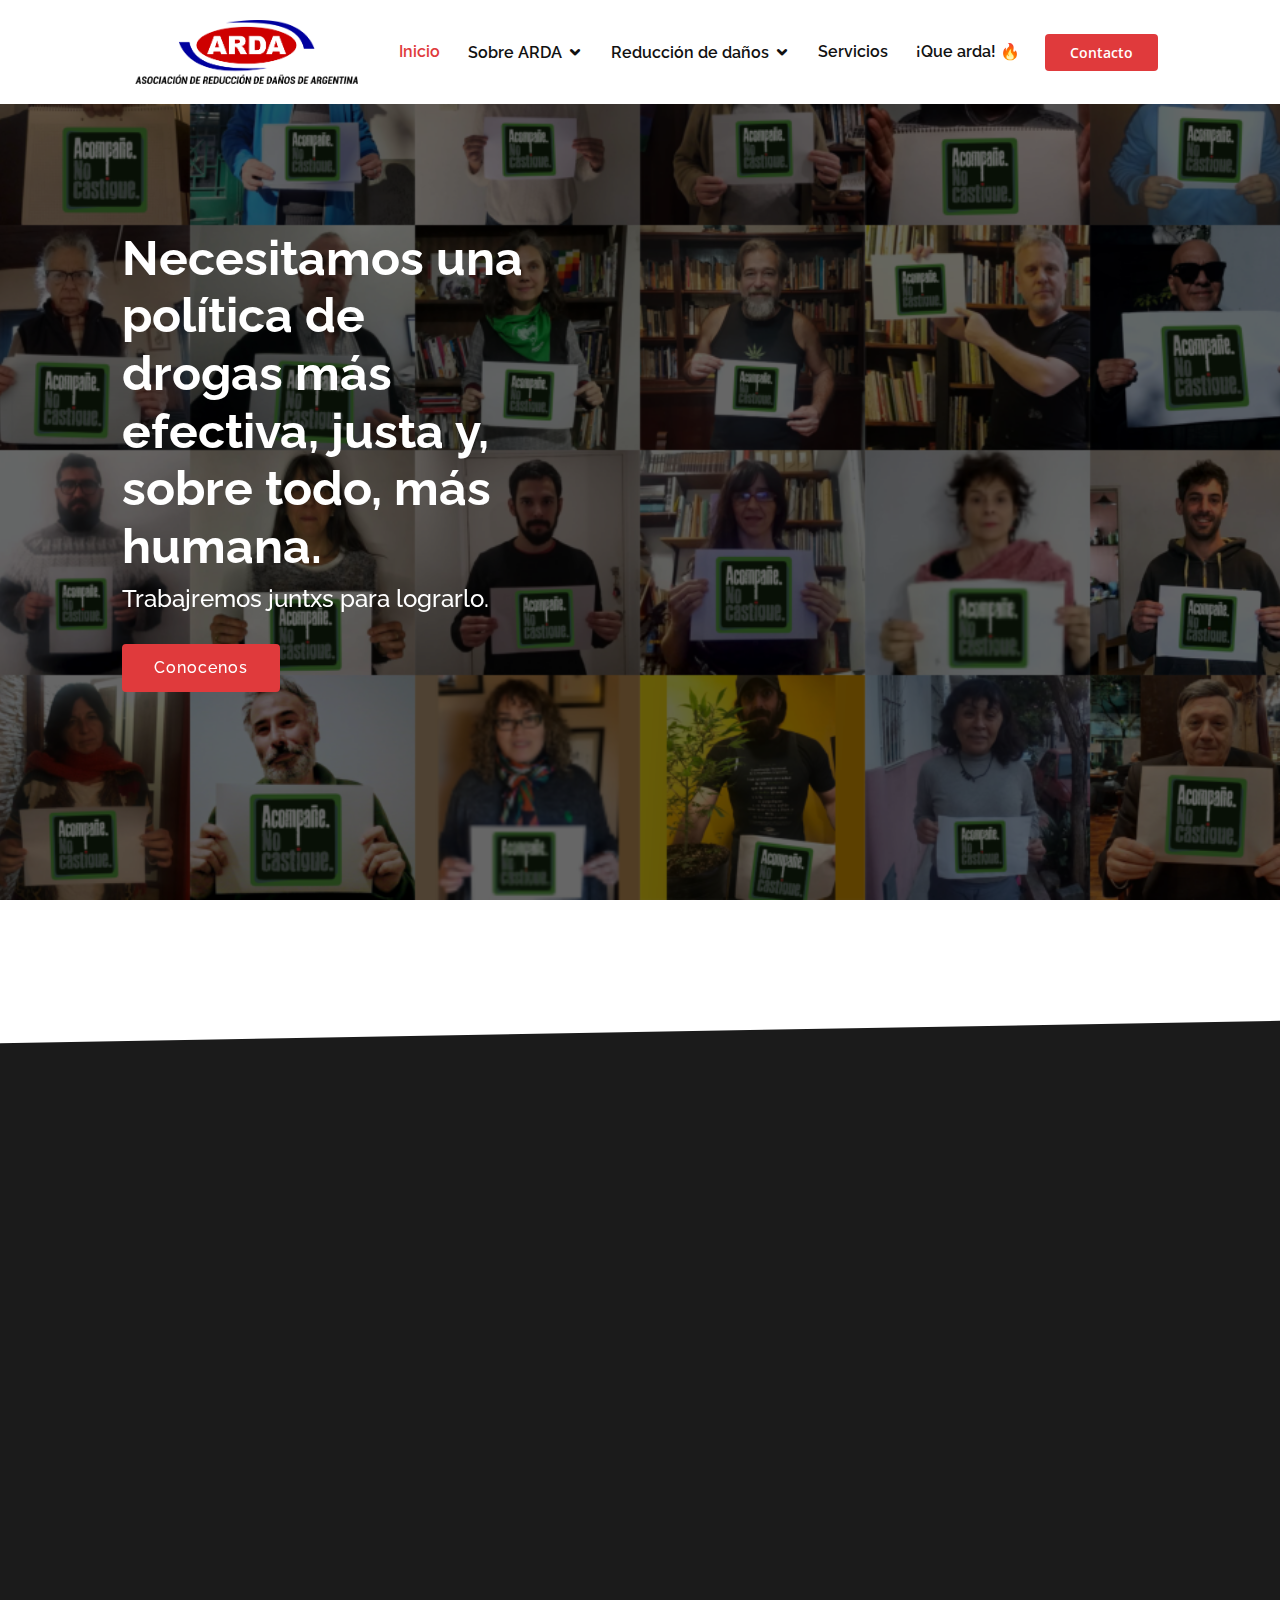
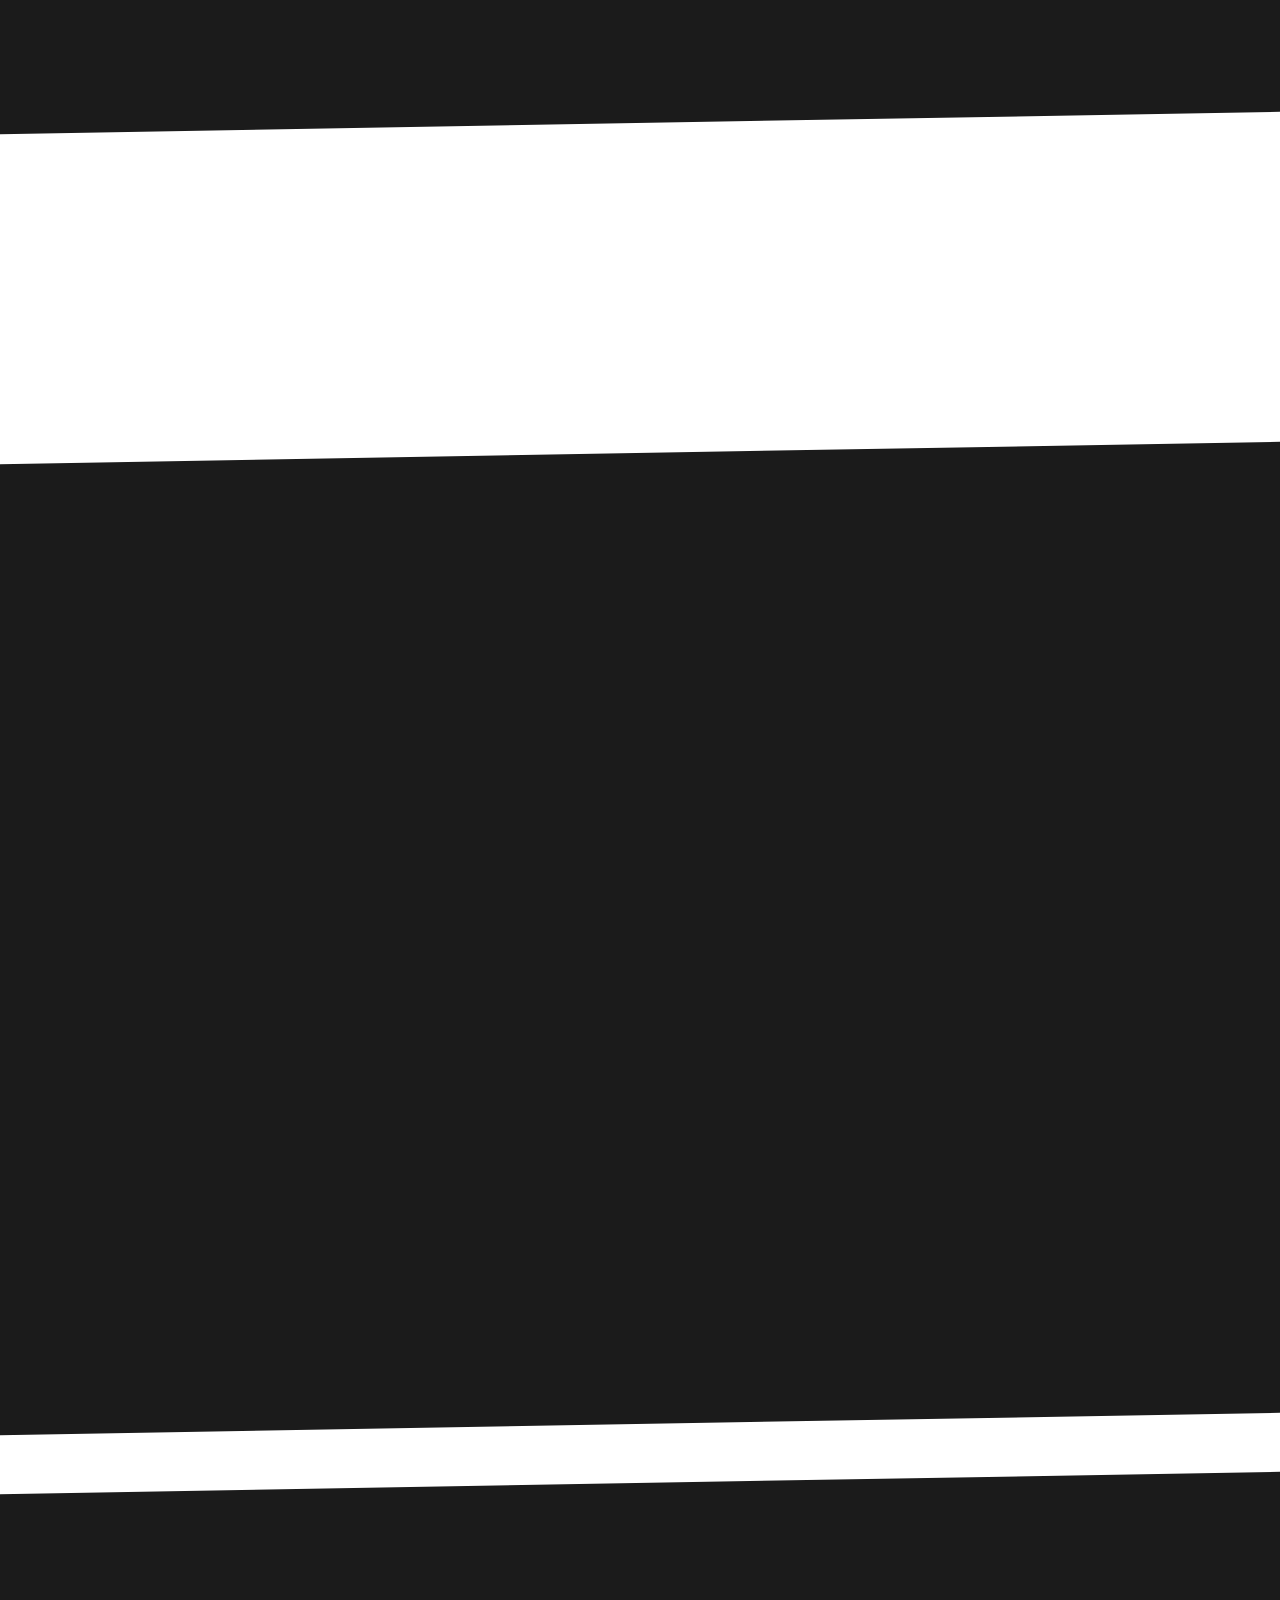
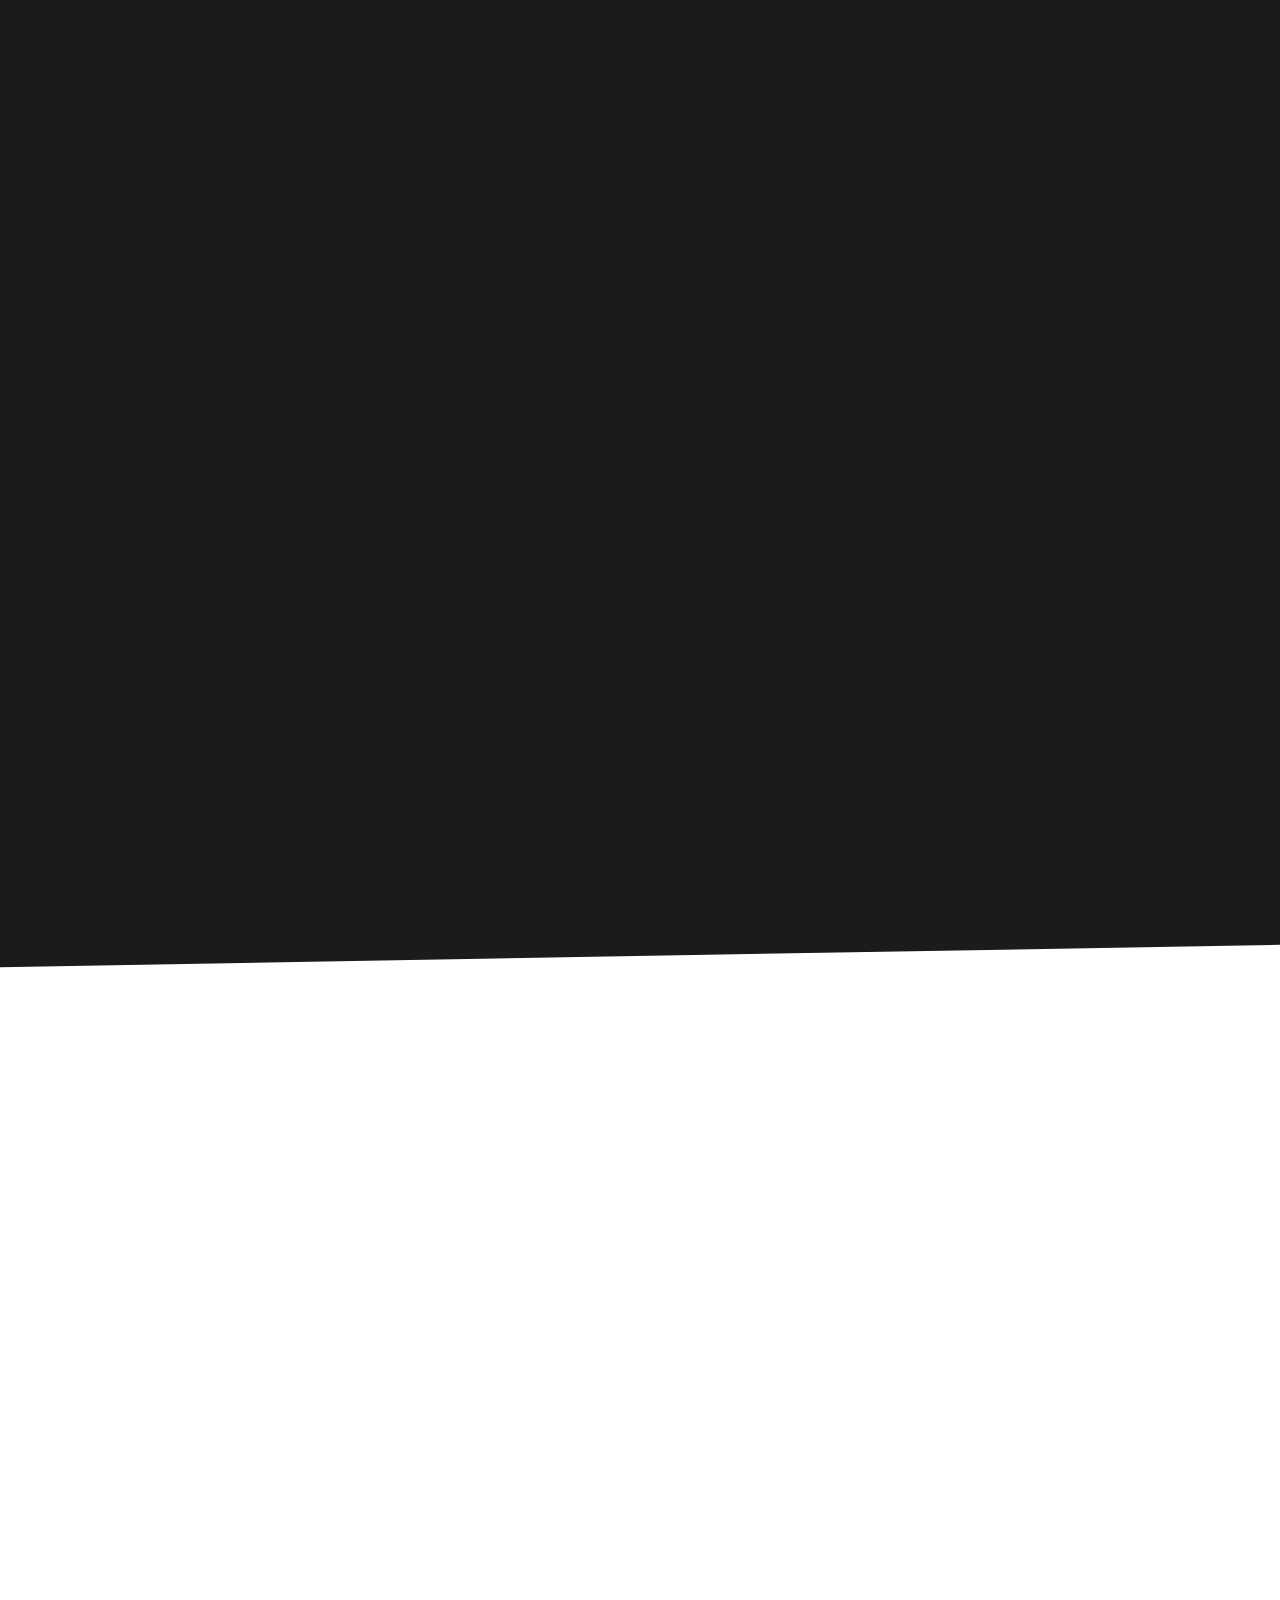
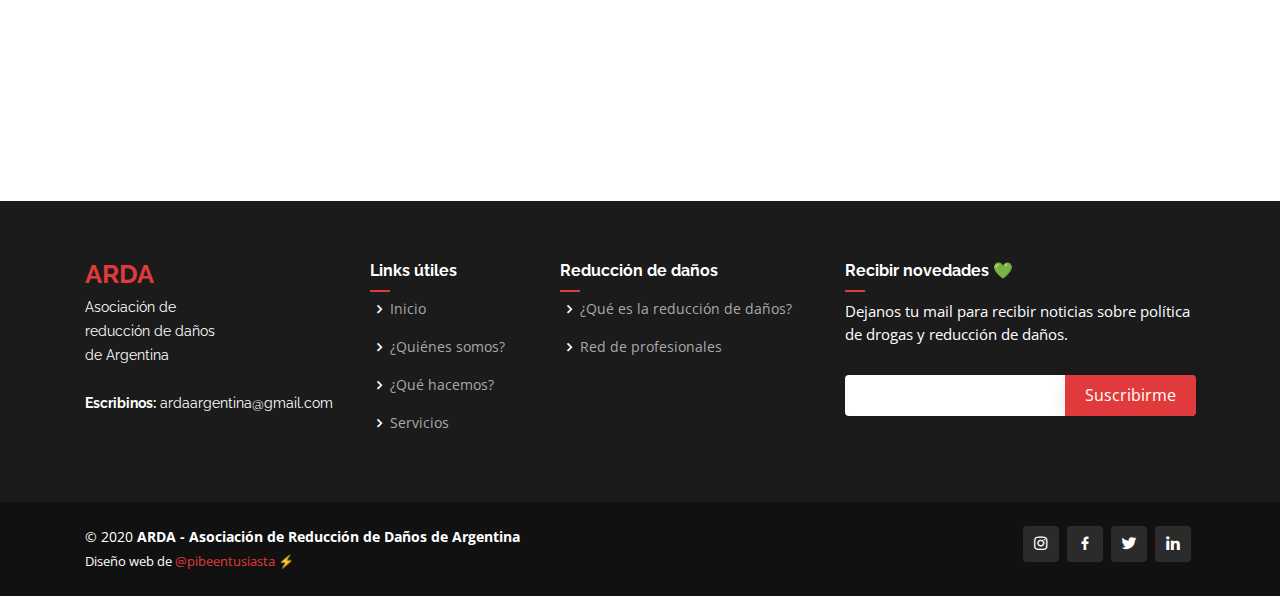
<file: index.html>
<!DOCTYPE html>
<html lang="en">

  <head>
    <meta charset="utf-8">
    <meta content="width=device-width, initial-scale=1.0" name="viewport">
  
    <title>ARDA - Asociación de Reducción de Daños de Argentina</title>
    <meta content="" name="ARDA - Asociación de Reducción de Daños de Argentina. Política de drogas y reducción de daños">
    <meta content="" name="drogas, droga, adicciones, salud, arda, derechos, cannabis">
  
    <!-- Favicons -->
    <link href="assets/img/favicon.png" rel="icon">
    <link href="assets/img/apple-touch-icon.png" rel="apple-touch-icon">
  
    <!-- Google Fonts -->
    <link href="https://fonts.googleapis.com/css?family=Open+Sans:300,300i,400,400i,600,600i,700,700i|Raleway:300,300i,400,400i,500,500i,600,600i,700,700i|Poppins:300,300i,400,400i,500,500i,600,600i,700,700i" rel="stylesheet">
  
    <!-- CSS externos -->
    <link href="assets/vendor/bootstrap/css/bootstrap.min.css" rel="stylesheet">
    <link href="assets/vendor/icofont/icofont.min.css" rel="stylesheet">
    <link href="assets/vendor/boxicons/css/boxicons.min.css" rel="stylesheet">
    <link href="assets/vendor/owl.carousel/assets/owl.carousel.min.css" rel="stylesheet">
    <link href="assets/vendor/remixicon/remixicon.css" rel="stylesheet">
    <link href="assets/vendor/venobox/venobox.css" rel="stylesheet">
    <link href="assets/vendor/aos/aos.css" rel="stylesheet">
  
    <!-- CSS Principal -->
    <link href="assets/css/style.css" rel="stylesheet">
  
  </head>

<body>

  <!-- ======= Header ======= -->
  <header id="header" class="fixed-top">
    <div class="container-fluid">
      <div class="row justify-content-center">
        <div class="col-xl-10 d-flex align-items-center">
          <h2 class="logo mr-auto"><a href="index.html"></a></h2>
          <a href="index.html" class="logo mr-auto"><img src="assets/img/logoarda.png" alt=""></a>

          <nav class="nav-menu d-none d-lg-block">
            <ul>
              <li class="active"><a href="#header">Inicio</a></li>
              <li class="drop-down"><a href="#about">Sobre ARDA</a>
                <ul>
                  <li><a href="quienessomos.html">¿Quiénes somos?</a></li>
                  <li><a href="quehacemos.html">¿Qué hacemos?</a></li>
                  <li><a href="#team">Comisión directiva</a></li>
                </ul>
              </li>
              <li class="drop-down"><a href="rrdd.html">Reducción de daños</a>
                <ul>
                  <li><a href="rrdd.html">¿Qué es la reducción de daños?</a></li>
                  <li><a href="redprof.html">Red de profesionales</a></li>
                </ul>
              </li>
              <li><a href="#services">Servicios</a></li>
              <li><a href="blog.html">¡Que arda! 🔥</a></li>
            </ul>
          </nav><!-- .nav-menu -->

          <a href="#contact" class="get-started-btn scrollto">Contacto</a>
        </div>
      </div>

    </div>

    
  </header><!-- End Header -->

  <!-- ======= Hero Section ======= -->
  <section id="hero" class="d-flex align-items-center">

    <div class="container-fluid" data-aos="zoom-out" data-aos-delay="100">
      <div class="row justify-content-center">
        <div class="col-xl-10">
          <div class="row">
            <div class="col-xl-5">
              <h1>Necesitamos una política de drogas más efectiva, justa y, sobre todo, más humana.</h1>
              <h2>Trabajremos juntxs para lograrlo.</h2>
              <a href="#about" class="btn-get-started scrollto">Conocenos</a>
            </div>
          </div>
        </div>
      </div>
    </div>
    
  </section><!-- End Hero -->

<!-- ======= Caja redes  ======= -->
<div id="cajaredes" class="contact">
  <div class="container" data-aos="fade-up">
    <div class="row" data-aos="fade-up" data-aos-delay="100">
      <div class="col-lg-6">
        <div class="row">
          <div class="col-md-12">
            <div class="info-box">
              <a href="https://instagram.com/ardadrogas" class="instagram" target="_blank"><i class="bx bxl-instagram"></i></a>
              <a href="https://www.facebook.com/ardadrogas" class="facebook" target="_blank"><i class="bx bxl-facebook"></i></a>
              <a href="https://www.twitter.com/ardadrogas" class="twitter" target="_blank"><i class="bx bxl-twitter"></i></a>
              <a href="https://www.linkedin.com/company/ardadrogas" class="linkedin" target="_blank"><i class="bx bxl-linkedin"></i></a>
            </div>
          </div>
        </div>
      </div>
    </div>
  </div>
</div>
<!-- ======= Fin caja redes ======= -->

    <!-- ======= Sobre ARDA ======= -->
    <section id="about" class="about section-bg">
      <div class="container" data-aos="fade-up">

        <div class="row no-gutters">
          <div class="content col-xl-5 d-flex align-items-stretch">
            <div class="content">
              <h3>Asociación de Reducción de Daños<br/>de Argentina 🔥</h3>
              <p>
                Somos ARDA, una organización nacional especializada en política de drogas y reducción de daños. Desde 1999 agrupamos a profesionales del ámbito sociosanitario, el derecho y las ciencias sociales con el objetivo de contribuir a la difusión e implementación de políticas públicas que tiendan a la reducción de daños en materia de uso de drogas.
              </p>
              <a href="quienessomos.html" class="about-btn"><span>Conocé más</span> <i class="bx bx-chevron-right"></i></a>
            </div>
          </div>
          <div class="col-xl-7 d-flex align-items-stretch">
            <div class="icon-boxes d-flex flex-column justify-content-center">
              <div class="row">
                <div class="col-md-6 icon-box" data-aos="fade-up" data-aos-delay="200">
                  <i class="bx bx-book-open"></i>
                  <h4>Investigación y formación</h4>
                  <p>Participamos de numerosos proyectos de investigación científica y formación académica.</p>
                </div>
                <div class="col-md-6 icon-box" data-aos="fade-up" data-aos-delay="300">
                  <i class="bx bx-network-chart"></i>
                  <h4>Red de profesionales</h4>
                  <p>Estamos construyendo la primer red de profesionales especializados en reducción de daños.</p>
                </div>
                <div class="col-md-6 icon-box" data-aos="fade-up" data-aos-delay="100">
                  <i class="bx bxs-hot"></i>
                  <h4>Jóvenes activistas</h4>
                  <p>Nos organizamos para lograr la descriminalización de las personas que usan drogas.</p>
                </div>
                <div class="col-md-6 icon-box" data-aos="fade-up" data-aos-delay="400">
                  <i class="bx bx-user-voice"></i>
                  <h4>Impacto social</h4>
                  <p>Llevamos adelante numerosos dispositivos de reducción de daños en distintos ámbitos.</p>
                </div>
              </div>
            </div><!-- Fin de contenido-->
          </div>
        </div>

      </div>
    </section><!-- Fin Sobre ARDA -->

    <!-- ======= Contadores ======= -->
    <section id="counts" class="counts">
      <div class="container" data-aos="fade-up">

        <div class="row">

          <div class="col-lg-3 col-md-6">
            <div class="count-box">
              <i class="icofont-fire-alt"></i>
              <span data-toggle="counter-up">1999</span>
              <p>Año de fundación de ARDA</p>
            </div>
          </div>

          <div class="col-lg-3 col-md-6 mt-5 mt-md-0">
            <div class="count-box">
              <i class="icofont-bullhorn"></i>
              <span data-toggle="counter-up">103</span>
              <p>Campañas realizadas</p>
            </div>
          </div>

          <div class="col-lg-3 col-md-6 mt-5 mt-lg-0">
            <div class="count-box">
              <i class="icofont-book"></i>
              <span data-toggle="counter-up">25</span>
              <p>Libros y publicaciones</p>
            </div>
          </div>

          <div class="col-lg-3 col-md-6 mt-5 mt-lg-0">
            <div class="count-box">
              <i class="icofont-users-social"></i>
              <span data-toggle="counter-up">359500</span>
              <p>Personas alcanzadas</p>
            </div>
          </div>

        </div>

      </div>
    </section><!-- Fin Contadores -->

    <!-- ======= Servicios ======= -->
    <section id="services" class="services section-bg ">
      <div class="container" data-aos="fade-up">

        <div class="section-title">
          <h2>Servicios que brindamos</h2>
          <p>Desde la <strong>Asociación de Reducción de Daños de Argentina</strong>, además de nuestro trabajo en el sistema de salud, la universidad y la discusión pública, brindamos distintos servicios a disposición de instituciones públicas y privadas, empresas y personas. Tenemos un experimentado equipo de profesionales que se especializa en capacitar y asesorar en diversos temas relacionados al uso responsable de sustancias, consumos problemáticos y adicciones. <br/><br/>
          <strong>Debido a los riesgos asociados a la pandemia de COVID-19, actualmente todos nuestros servicios se brindan a través de plataformas virtuales.</strong>
          </p>
        </div>

        <div class="row">
          <div class="col-md-6">
            <div class="icon-box" data-aos="fade-up" data-aos-delay="100">
              <i class="icofont-school-bag"></i>
              <h4><a href="Servicios.html">Capacitaciones para intituciones educativas</a></h4>
              <p>Charlas, cursos y talleres de concientización sobre prevención del uso, abuso o dependencia a las drogas para niñxs y adolescentes en ámbitos educativos.</p>
            </div>
          </div>
          <div class="col-md-6 mt-4 mt-md-0">
            <div class="icon-box" data-aos="fade-up" data-aos-delay="200">
              <i class="icofont-hospital"></i>
              <h4><a href="Servicios.html">Formaciones para personal de salud</a></h4>
              <p>Sobre prevención del uso, abuso o dependencia a las drogas, asistencia adecuada a las problemáticas asociadas al consumo y al sujeto que consume y el cuidado de la salud.</p>
            </div>
          </div>
          <div class="col-md-6 mt-4 mt-md-0">
            <div class="icon-box" data-aos="fade-up" data-aos-delay="300">
              <i class="icofont-building-alt"></i>
              <h4><a href="Servicios.html">Empresas e instituciones privadas</a></h4>
              <p>Charlas y workshops sobre política de drogas, reducción de daños y abordaje de consumos en ámbitos laborales.</p>
            </div>
          </div>
          <div class="col-md-6 mt-4 mt-md-0">
            <div class="icon-box" data-aos="fade-up" data-aos-delay="400">
              <i class="icofont-presentation"></i>
              <h4><a href="Servicios.html">Charlas, congresos y seminarios</a></h4>
              <p>Presentaciones y exposiciones sobre diversas termáticas relacionadas a la reducción de daños y la política de drogas.</p>
            </div>
          </div>
        </div>

      </div>
    </section><!-- Fin de Servicios -->
    
    <!-- ======= Comisión directiva ======= -->
    <section id="team" class="team section-bg">
      <div class="container" data-aos="fade-up">

        <div class="section-title">
          <h2>Comisión directiva</h2>
          <p>La comisión directiva de ARDA está compuesta por profesionales que desde hace décadas vienen construyendo las bases de la reducción de daños en Argentina. Te invitamos a conocer más sobre ellxs:</p>
        </div>

        <div class="row">

          <div class="col-lg-3 col-md-6 d-flex align-items-stretch">
            <div class="member" data-aos="fade-up" data-aos-delay="100">
              <div class="member-img">
                <img src="assets/img/team/gustavo.png" class="img-fluid" alt="">
                <div class="social">
                  <a href=""><i class="icofont-twitter"></i></a>
                  <a href=""><i class="icofont-facebook"></i></a>
                  <a href=""><i class="icofont-instagram"></i></a>
                  <a href=""><i class="icofont-linkedin"></i></a>
                </div>
              </div>
              <div class="member-info">
                <h4>Gustavo Zbuczynski</h4>
                <span>Presidente</span>
              </div>
            </div>
          </div>

          <div class="col-lg-3 col-md-6 d-flex align-items-stretch">
            <div class="member" data-aos="fade-up" data-aos-delay="100">
              <div class="member-img">
                <img src="assets/img/team/silvia.png" class="img-fluid" alt="">
                <div class="social">
                  <a href=""><i class="icofont-twitter"></i></a>
                  <a href=""><i class="icofont-facebook"></i></a>
                  <a href=""><i class="icofont-instagram"></i></a>
                  <a href=""><i class="icofont-linkedin"></i></a>
                </div>
              </div>
              <div class="member-info">
                <h4>Silvia Inchaurraga</h4>
                <span>Secretaria General</span>
              </div>
            </div>
          </div>

          <div class="col-lg-3 col-md-6 d-flex align-items-stretch">
            <div class="member" data-aos="fade-up" data-aos-delay="100">
              <div class="member-img">
                <img src="assets/img/team/diego.png" class="img-fluid" alt="">
                <div class="social">
                  <a href=""><i class="icofont-twitter"></i></a>
                  <a href=""><i class="icofont-facebook"></i></a>
                  <a href=""><i class="icofont-instagram"></i></a>
                  <a href=""><i class="icofont-linkedin"></i></a>
                </div>
              </div>
              <div class="member-info">
                <h4>Diego Posse</h4>
                <span>Tesorero</span>
              </div>
            </div>
          </div>

          <div class="col-lg-3 col-md-6 d-flex align-items-stretch">
            <div class="member" data-aos="fade-up" data-aos-delay="100">
              <div class="member-img">
                <img src="assets/img/team/herbon.png" class="img-fluid" alt="">
                <div class="social">
                  <a href=""><i class="icofont-twitter"></i></a>
                  <a href=""><i class="icofont-facebook"></i></a>
                  <a href=""><i class="icofont-instagram"></i></a>
                  <a href=""><i class="icofont-linkedin"></i></a>
                </div>
              </div>
              <div class="member-info">
                <h4>Carlos Herbon</h4>
                <span>Vocal</span>
              </div>
            </div>
          </div>

          <div class="col-lg-3 col-md-6 d-flex align-items-stretch">
            <div class="member" data-aos="fade-up" data-aos-delay="300">
              <div class="member-img">
                <img src="assets/img/team/anibal.png" class="img-fluid" alt="">
                <div class="social">
                  <a href=""><i class="icofont-twitter"></i></a>
                  <a href=""><i class="icofont-facebook"></i></a>
                  <a href=""><i class="icofont-instagram"></i></a>
                  <a href=""><i class="icofont-linkedin"></i></a>
                </div>
              </div>
              <div class="member-info">
                <h4>Aníbal Aguaisol</h4>
                <span>Vocal</span>
              </div>
            </div>
          </div>

          <div class="col-lg-3 col-md-6 d-flex align-items-stretch">
            <div class="member" data-aos="fade-up" data-aos-delay="100">
              <div class="member-img">
                <img src="assets/img/team/andrea.png" class="img-fluid" alt="">
                <div class="social">
                  <a href=""><i class="icofont-twitter"></i></a>
                  <a href=""><i class="icofont-facebook"></i></a>
                  <a href=""><i class="icofont-instagram"></i></a>
                  <a href=""><i class="icofont-linkedin"></i></a>
                </div>
              </div>
              <div class="member-info">
                <h4>Andrea Celentano</h4>
                <span>Vocal</span>
              </div>
            </div>
          </div>

          <div class="col-lg-3 col-md-6 d-flex align-items-stretch">
            <div class="member" data-aos="fade-up" data-aos-delay="100">
              <div class="member-img">
                <img src="assets/img/team/pablo.png" class="img-fluid" alt="">
                <div class="social">
                  <a href=""><i class="icofont-twitter"></i></a>
                  <a href=""><i class="icofont-facebook"></i></a>
                  <a href=""><i class="icofont-instagram"></i></a>
                  <a href=""><i class="icofont-linkedin"></i></a>
                </div>
              </div>
              <div class="member-info">
                <h4>Pablo Galfre</h4>
                <span>Secretario auxiliar de prensa <br/>y difusión</span>
              </div>
            </div>
          </div>

          <div class="col-lg-3 col-md-6 d-flex align-items-stretch">
            <div class="member" data-aos="fade-up" data-aos-delay="400">
              <div class="member-img">
                <img src="assets/img/team/pato.png" class="img-fluid" alt="">
                <div class="social">
                  <a href=""><i class="icofont-twitter"></i></a>
                  <a href=""><i class="icofont-facebook"></i></a>
                  <a href=""><i class="icofont-instagram"></i></a>
                  <a href=""><i class="icofont-linkedin"></i></a>
                </div>
              </div>
              <div class="member-info">
                <h4>Patricio Liddle</h4>
                <span>Secretario auxiliar de <br/> juventud y medios digitales</span>
              </div>
            </div>
          </div>

        </div>

      </div>
    </section><!-- End Team Section -->

    <!-- ======= Sección Contacto ======= -->
    <section id="contact" class="contact">
      <div class="container" data-aos="fade-up">

        <div class="section-title">
          <h2>¡Estemos en contacto!</h2>
          <p>La prohibición fracasó y en muchas partes del mundo está ganando impulso real la despenalización de las drogas. Creemos que es posible una nueva política de drogas que deje de lado la estigmatización y la persecución, <strong>pero para eso necesario que tejamos redes y trabajemos juntxs.</strong><br/><br/><strong>Sumate a la lucha para terminar con la criminalización de las personas que usan drogas.</strong>
          </p>
        </div>

        <div class="row" data-aos="fade-up" data-aos-delay="100">

          <div class="col-lg-6">

            <div class="row">
              <div class="col-md-12">
                <div class="info-box">
                  <a href="https://instagram.com/ardadrogas" class="instagram" target="_blank"><i class="bx bxl-instagram"></i></a>
                  <a href="https://www.facebook.com/ardadrogas" class="facebook" target="_blank"><i class="bx bxl-facebook"></i></a>
                  <a href="https://www.twitter.com/ardadrogas" class="twitter" target="_blank"><i class="bx bxl-twitter"></i></a>
                  <a href="https://www.linkedin.com/company/ardadrogas" class="linkedin" target="_blank"><i class="bx bxl-linkedin"></i></a>
                </div>
              </div>
              <div class="col-md-6">
                <div class="info-box mt-4">
                  <i class="bx bx-envelope"></i>
                  <h3>Escribinos</h3>
                  <p>ardaargentina@gmail.com</p>
                </div>
              </div>
              <div class="col-md-6">
                <div class="info-box mt-4">
                  <i class="bx bx-phone-call"></i>
                  <h3>Llamanos</h3>
                  <p>+54 9 11 6681 7955</p>
                </div>
              </div>
            </div>

          </div>

          <div class="col-lg-6">
            <form action="forms/contact.php" method="post" role="form" class="php-email-form">
              <div class="form-row">
                <div class="col form-group">
                  <input type="text" name="name" class="form-control" id="name" placeholder="Nombre" data-rule="minlen:3" data-msg="Por favor, ingrese al menos 3 caracteres" />
                  <div class="validate"></div>
                </div>
                <div class="col form-group">
                  <input type="email" class="form-control" name="email" id="email" placeholder="Email" data-rule="email" data-msg="Ingrese su email" />
                  <div class="validate"></div>
                </div>
              </div>
              <div class="form-group">
                <input type="text" class="form-control" name="asunto" id="asunto" placeholder="Asunto" data-rule="minlen:4" data-msg="Por favor ingrese al menos 8 caracteres" />
                <div class="validate"></div>
              </div>
              <div class="form-group">
                <textarea class="form-control" name="mensaje" rows="5" data-rule="required" data-msg="¿En qué podemos ayudarte?" placeholder="Mensaje"></textarea>
                <div class="validate"></div>
              </div>
              <div class="mb-3">
                <div class="loading">Cargando</div>
                <div class="error-message"></div>
                <div class="sent-message">Su mensaje fue enviado. ¡Muchas gracias!</div>
              </div>
              <div class="text-center"><button type="submit">Enviar mensaje</button></div>
            </form>
          </div>

        </div>

      </div>
    </section><!-- Fin Contacto -->

  </main><!-- Fin #main -->

  <!-- ======= Footer ======= -->
  <footer id="footer">

    <div class="footer-top">
      <div class="container">
        <div class="row">

          <div class="col-lg-3 col-md-6 footer-contact">
            <h3><span>ARDA</span></h3>
            <p>
              Asociación de<br>
              reducción de daños<br>
              de Argentina <br><br>
              <strong>Escribinos:</strong> ardaargentina@gmail.com<br>
            </p>
          </div>

          <div class="col-lg-2 col-md-6 footer-links">
            <h4>Links útiles</h4>
            <ul>
              <li><i class="bx bx-chevron-right"></i> <a href="index.html">Inicio</a></li>
              <li><i class="bx bx-chevron-right"></i> <a href="quienessomos.html">¿Quiénes somos?</a></li>
              <li><i class="bx bx-chevron-right"></i> <a href="quehacemos.html">¿Qué hacemos?</a></li>
              <li><i class="bx bx-chevron-right"></i> <a href="Servicios.html">Servicios</a></li>
            </ul>
          </div>

          <div class="col-lg-3 col-md-6 footer-links">
            <h4>Reducción de daños</h4>
            <ul>
              <li><i class="bx bx-chevron-right"></i> <a href="rrdd.html">¿Qué es la reducción de daños?</a></li>
              <li><i class="bx bx-chevron-right"></i> <a href="redprof.html">Red de profesionales</a></li>
            </ul>
          </div>

          <div class="col-lg-4 col-md-6 footer-newsletter">
            <h4>Recibir novedades 💚</h4>
            <p>Dejanos tu mail para recibir noticias sobre política de drogas y reducción de daños.</p>
            <form action="" method="post">
              <input type="email" name="email"><input type="submit" value="Suscribirme">
            </form>
          </div>

        </div>
      </div>
    </div>

    <div class="container d-md-flex py-4">

      <div class="mr-md-auto text-center text-md-left">
        <div class="copyright">
          &copy; 2020 <strong><span>ARDA - Asociación de Reducción de Daños de Argentina</span></strong>
        </div>
        <div class="credits">
          Diseño web de <a href="https://instagram.com/pibeentusiasta" target="_blank">@pibeentusiasta ⚡</a>
        </div>
      </div>
      <div class="social-links text-center text-md-right pt-3 pt-md-0">
        <a href="https://instagram.com/ardadrogas" class="instagram" target="_blank"><i class="bx bxl-instagram"></i></a>
        <a href="https://www.facebook.com/ardadrogas" class="facebook" target="_blank"><i class="bx bxl-facebook"></i></a>
        <a href="https://www.twitter.com/ardadrogas" class="twitter" target="_blank"><i class="bx bxl-twitter"></i></a>
        <a href="https://www.linkedin.com/company/ardadrogas" class="linkedin" target="_blank"><i class="bx bxl-linkedin"></i></a>
      </div>
    </div>
  </footer><!-- Fin Footer -->

  <a href="#" class="back-to-top"><i class="icofont-simple-up"></i></a>

  <!-- Archivod JS -->
  <script src="assets/vendor/jquery/jquery.min.js"></script>
  <script src="assets/vendor/bootstrap/js/bootstrap.bundle.min.js"></script>
  <script src="assets/vendor/jquery.easing/jquery.easing.min.js"></script>
  <script src="assets/vendor/php-email-form/validate.js"></script>
  <script src="assets/vendor/owl.carousel/owl.carousel.min.js"></script>
  <script src="assets/vendor/waypoints/jquery.waypoints.min.js"></script>
  <script src="assets/vendor/counterup/counterup.min.js"></script>
  <script src="assets/vendor/isotope-layout/isotope.pkgd.min.js"></script>
  <script src="assets/vendor/venobox/venobox.min.js"></script>
  <script src="assets/vendor/aos/aos.js"></script>

  <!-- JS principal -->
  <script src="assets/js/main.js"></script>

</body>

</html>
</file>
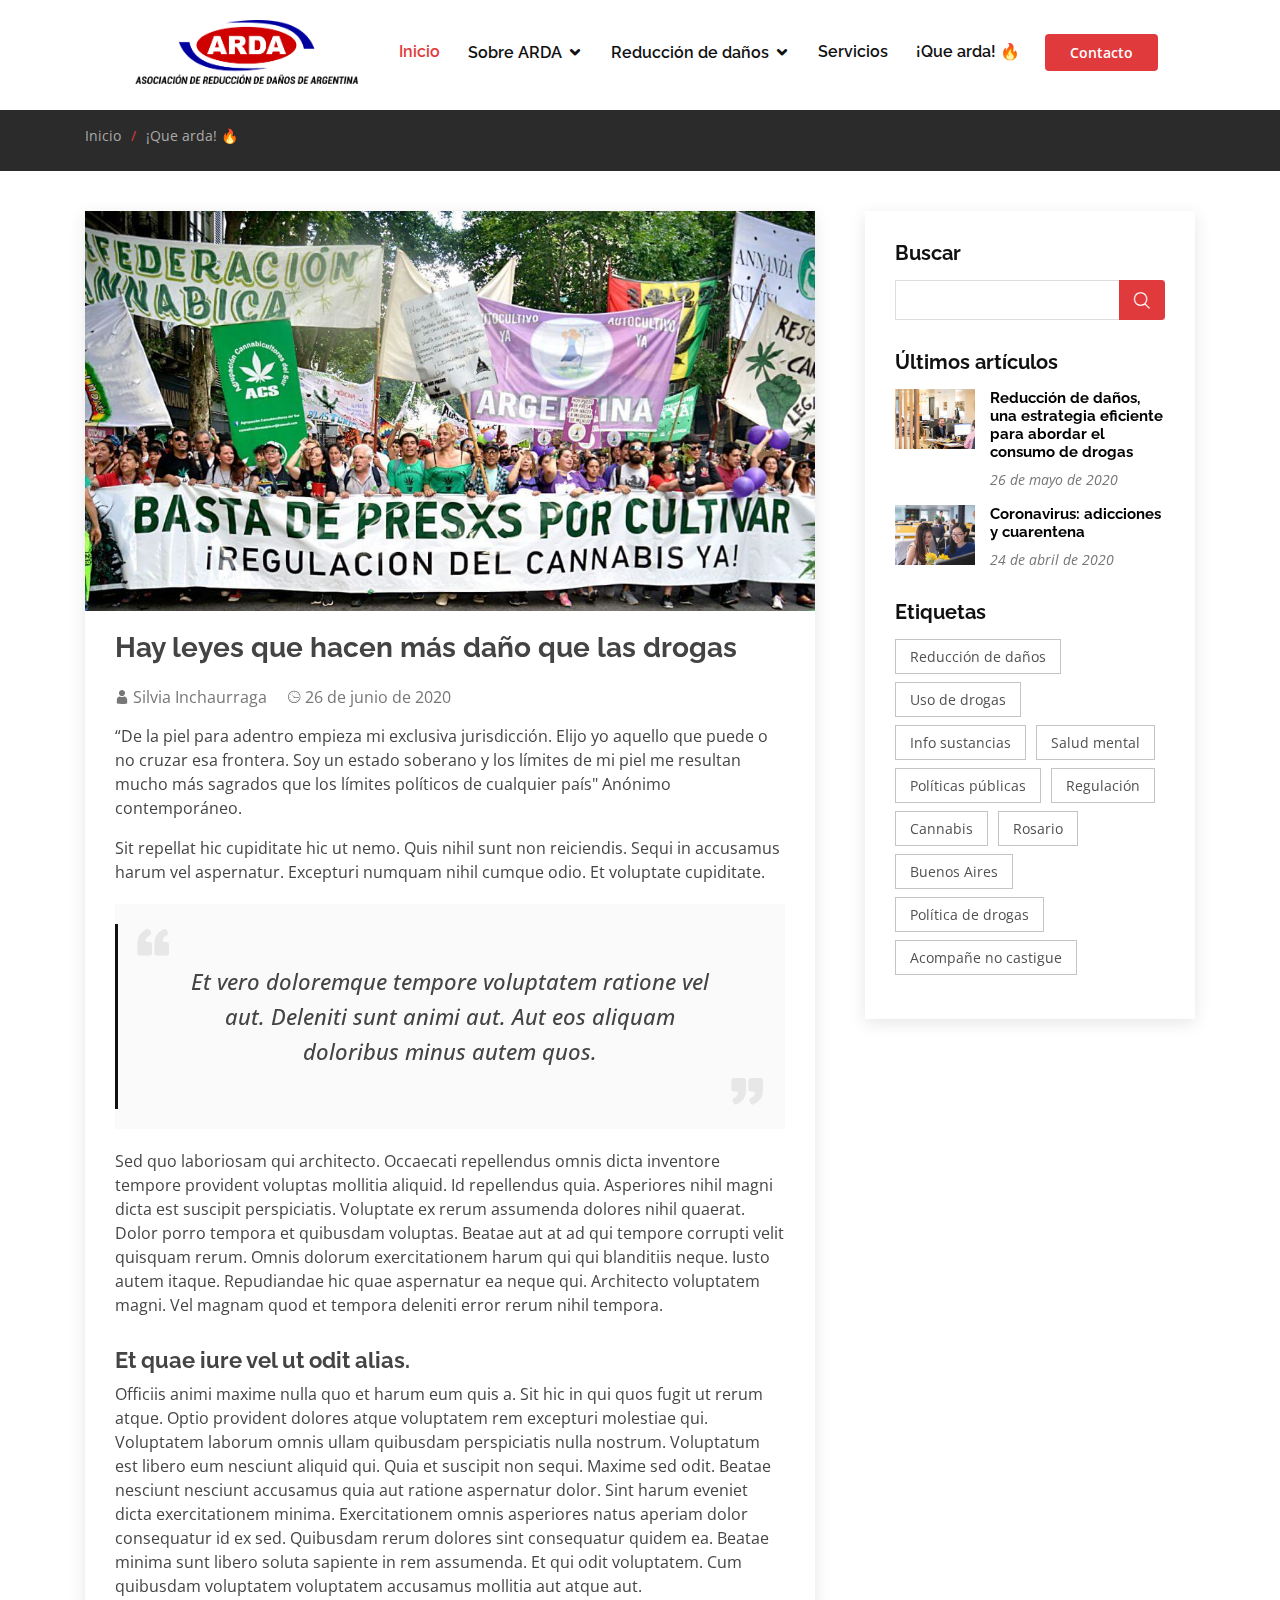
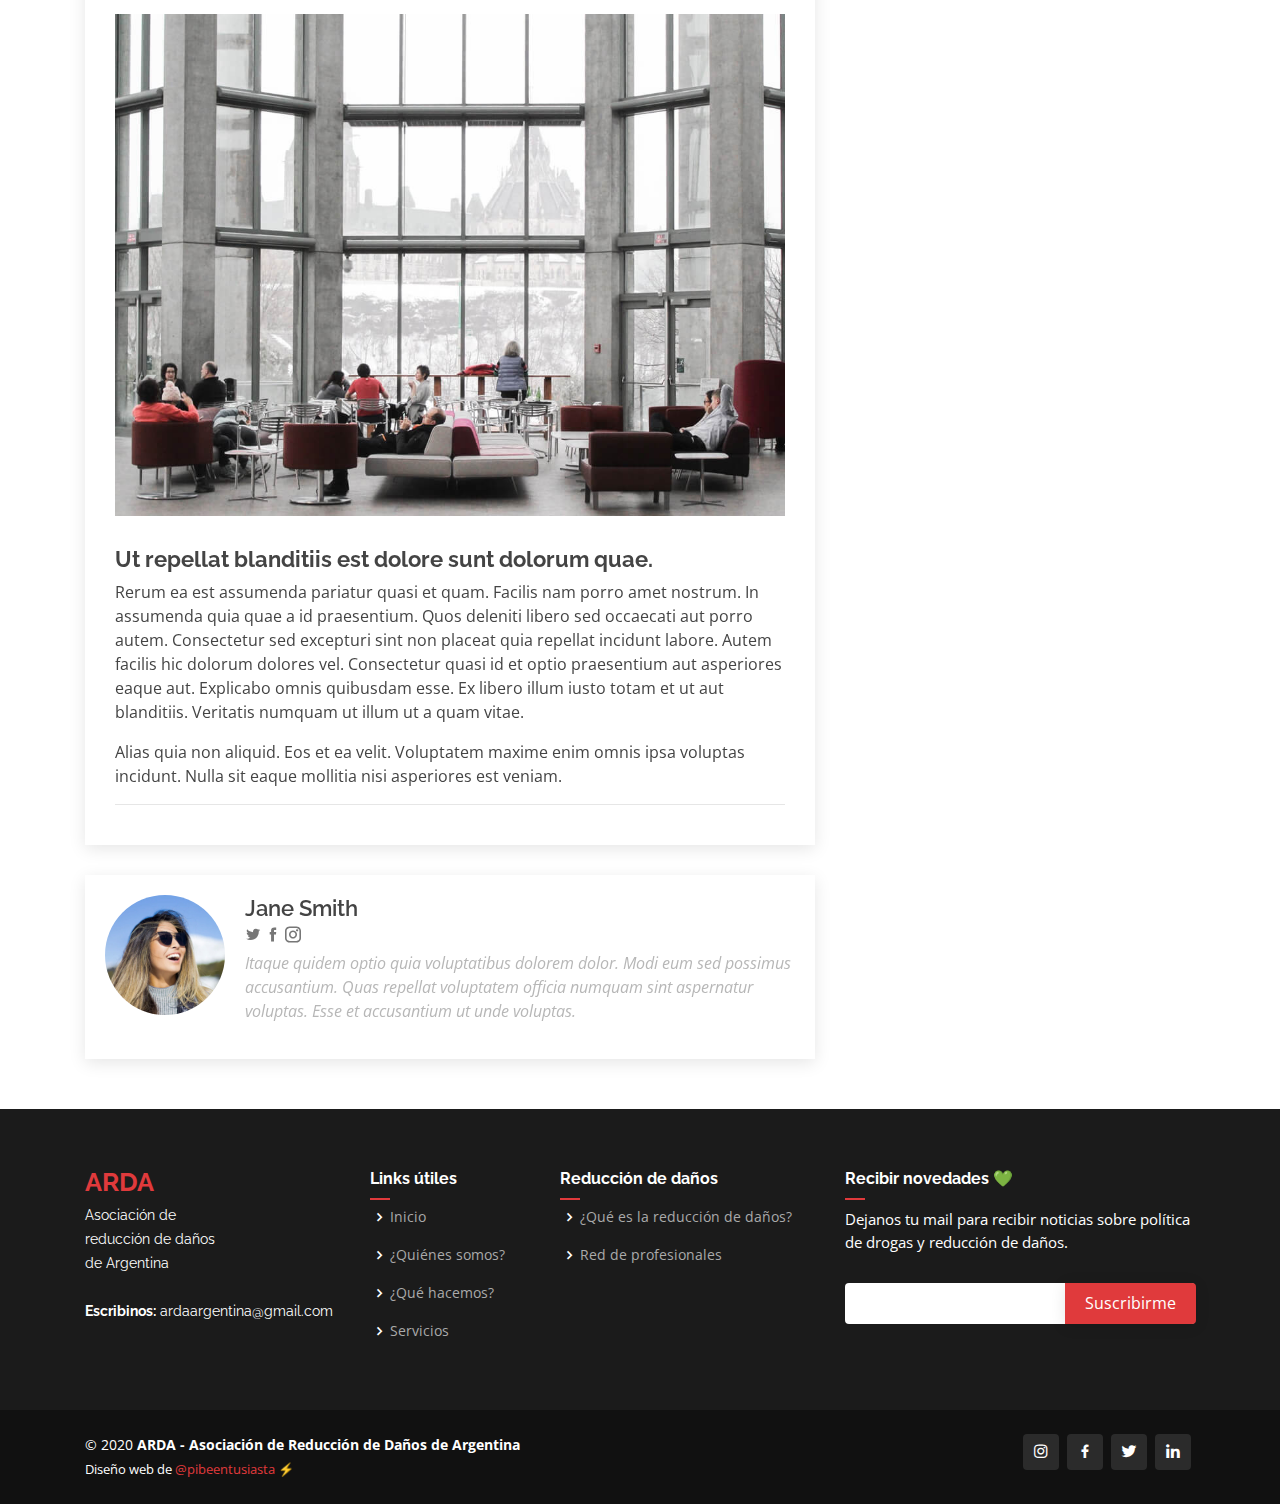
<file: blog-single.html>
<!DOCTYPE html>
<html lang="en">

  <head>
    <meta charset="utf-8">
    <meta content="width=device-width, initial-scale=1.0" name="viewport">
  
    <title>ARDA - Asociación de Reducción de Daños de Argentina</title>
    <meta content="" name="ARDA - Asociación de Reducción de Daños de Argentina. Somos una organización nacional especializada en política de drogas y reducción de daños">
    <meta content="" name="drogas, droga, adicciones, salud, arda, derechos, cannabis">
  
    <!-- Favicons -->
    <link href="assets/img/favicon.png" rel="icon">
    <link href="assets/img/apple-touch-icon.png" rel="apple-touch-icon">
  
    <!-- Google Fonts -->
    <link href="https://fonts.googleapis.com/css?family=Open+Sans:300,300i,400,400i,600,600i,700,700i|Raleway:300,300i,400,400i,500,500i,600,600i,700,700i|Poppins:300,300i,400,400i,500,500i,600,600i,700,700i" rel="stylesheet">
  
    <!-- CSS externos -->
    <link href="assets/vendor/bootstrap/css/bootstrap.min.css" rel="stylesheet">
    <link href="assets/vendor/icofont/icofont.min.css" rel="stylesheet">
    <link href="assets/vendor/boxicons/css/boxicons.min.css" rel="stylesheet">
    <link href="assets/vendor/owl.carousel/assets/owl.carousel.min.css" rel="stylesheet">
    <link href="assets/vendor/remixicon/remixicon.css" rel="stylesheet">
    <link href="assets/vendor/venobox/venobox.css" rel="stylesheet">
    <link href="assets/vendor/aos/aos.css" rel="stylesheet">
  
    <!-- CSS Principal -->
    <link href="assets/css/style.css" rel="stylesheet">
  
  </head>
  
  <body>
  
    <!-- ======= Header ======= -->
    <header id="header" class="fixed-top">
      <div class="container-fluid">
        <div class="row justify-content-center">
          <div class="col-xl-10 d-flex align-items-center">
            <h2 class="logo mr-auto"><a href="index.html"></a></h2>
            <a href="index.html" class="logo mr-auto"><img src="assets/img/logoarda.png" alt=""></a>
  
            <nav class="nav-menu d-none d-lg-block">
              <ul>
                <li class="active"><a href="index.html">Inicio</a></li>
                <li class="drop-down"><a href="#about">Sobre ARDA</a>
                  <ul>
                    <li><a href="quienessomos.html">¿Quiénes somos?</a></li>
                    <li><a href="quehacemos.html">¿Qué hacemos?</a></li>
                    <li><a href="index.html#team">Comisión directiva</a></li>
                  </ul>
                </li>
                <li class="drop-down"><a href="rrdd.html">Reducción de daños</a>
                  <ul>
                    <li><a href="rrdd.html">¿Qué es la reducción de daños?</a></li>
                    <li><a href="redprof.html">Red de profesionales</a></li>
                  </ul>
                </li>
                <li><a href="Servicios.html">Servicios</a></li>
                <li><a href="blog.html">¡Que arda! 🔥</a></li>
              </ul>
            </nav><!-- .nav-menu -->
  
            <a href="contacto.html" class="get-started-btn scrollto">Contacto</a>
          </div>
        </div>
  
      </div>
    </header><!-- Fin Header -->

  <main id="main">

    <!-- ======= Caminito ======= -->
    <section class="breadcrumbs">
      <div class="container">

        <ol>
          <li><a href="index.html">Inicio</a></li>
          <li><a href="blog.html">¡Que arda! 🔥</a></li>
        </ol>

      </div>
    </section><!-- Fin caminito -->

    <!-- ======= Artículo del blog ======= -->
    <section id="blog" class="blog">
      <div class="container" data-aos="fade-up">

        <div class="row">

          <div class="col-lg-8 entries">

            <article class="entry entry-single">

              <div class="entry-img">
                <img src="assets/img/blog/marcha-marihuana.jpg" alt="" class="img-fluid">
              </div>

              <h1 class="entry-title"> Hay leyes que hacen más daño que las drogas</h1>

              <div class="entry-meta">
                <ul>
                  <li class="d-flex align-items-center"><i class="icofont-user"></i>Silvia Inchaurraga</li>
                  <li class="d-flex align-items-center"><i class="icofont-wall-clock"></i>26 de junio de 2020</li>
                  <li class="d-flex align-items-center"></li>
                </ul>
              </div>

              <div class="entry-content">
                <p>
                  “De la piel para adentro empieza mi exclusiva jurisdicción. Elijo yo aquello que puede o no cruzar esa frontera. Soy un estado soberano y los límites de mi piel me resultan mucho más sagrados que los límites políticos de cualquier país" Anónimo contemporáneo.
                </p>

                <p>
                  Sit repellat hic cupiditate hic ut nemo. Quis nihil sunt non reiciendis. Sequi in accusamus harum vel aspernatur. Excepturi numquam nihil cumque odio. Et voluptate cupiditate.
                </p>

                <blockquote>
                  <i class="icofont-quote-left quote-left"></i>
                  <p>
                    Et vero doloremque tempore voluptatem ratione vel aut. Deleniti sunt animi aut. Aut eos aliquam doloribus minus autem quos.
                  </p>
                  <i class="las la-quote-right quote-right"></i>
                  <i class="icofont-quote-right quote-right"></i>
                </blockquote>

                <p>
                  Sed quo laboriosam qui architecto. Occaecati repellendus omnis dicta inventore tempore provident voluptas mollitia aliquid. Id repellendus quia. Asperiores nihil magni dicta est suscipit perspiciatis. Voluptate ex rerum assumenda dolores nihil quaerat.
                  Dolor porro tempora et quibusdam voluptas. Beatae aut at ad qui tempore corrupti velit quisquam rerum. Omnis dolorum exercitationem harum qui qui blanditiis neque.
                  Iusto autem itaque. Repudiandae hic quae aspernatur ea neque qui. Architecto voluptatem magni. Vel magnam quod et tempora deleniti error rerum nihil tempora.
                </p>

                <h3>Et quae iure vel ut odit alias.</h3>
                <p>
                  Officiis animi maxime nulla quo et harum eum quis a. Sit hic in qui quos fugit ut rerum atque. Optio provident dolores atque voluptatem rem excepturi molestiae qui. Voluptatem laborum omnis ullam quibusdam perspiciatis nulla nostrum. Voluptatum est libero eum nesciunt aliquid qui.
                  Quia et suscipit non sequi. Maxime sed odit. Beatae nesciunt nesciunt accusamus quia aut ratione aspernatur dolor. Sint harum eveniet dicta exercitationem minima. Exercitationem omnis asperiores natus aperiam dolor consequatur id ex sed. Quibusdam rerum dolores sint consequatur quidem ea.
                  Beatae minima sunt libero soluta sapiente in rem assumenda. Et qui odit voluptatem. Cum quibusdam voluptatem voluptatem accusamus mollitia aut atque aut.
                </p>
                <img src="assets/img/blog/blog-inside-post.jpg" class="img-fluid" alt="">

                <h3>Ut repellat blanditiis est dolore sunt dolorum quae.</h3>
                <p>
                  Rerum ea est assumenda pariatur quasi et quam. Facilis nam porro amet nostrum. In assumenda quia quae a id praesentium. Quos deleniti libero sed occaecati aut porro autem. Consectetur sed excepturi sint non placeat quia repellat incidunt labore. Autem facilis hic dolorum dolores vel.
                  Consectetur quasi id et optio praesentium aut asperiores eaque aut. Explicabo omnis quibusdam esse. Ex libero illum iusto totam et ut aut blanditiis. Veritatis numquam ut illum ut a quam vitae.
                </p>
                <p>
                  Alias quia non aliquid. Eos et ea velit. Voluptatem maxime enim omnis ipsa voluptas incidunt. Nulla sit eaque mollitia nisi asperiores est veniam.
                </p>

              </div>

              <div class="entry-footer clearfix">
       
              </div>

            </article><!-- Fin de artículo -->

            <div class="blog-author clearfix">
              <img src="assets/img/blog/blog-author.jpg" class="rounded-circle float-left" alt="">
              <h4>Jane Smith</h4>
              <div class="social-links">
                <a href="https://twitters.com/#"><i class="icofont-twitter"></i></a>
                <a href="https://facebook.com/#"><i class="icofont-facebook"></i></a>
                <a href="https://instagram.com/#"><i class="icofont-instagram"></i></a>
              </div>
              <p>
                Itaque quidem optio quia voluptatibus dolorem dolor. Modi eum sed possimus accusantium. Quas repellat voluptatem officia numquam sint aspernatur voluptas. Esse et accusantium ut unde voluptas.
              </p>
            </div><!-- Fin de bio de autorx -->

          </div><!-- Fin de artículo del blog -->

          <div class="col-lg-4">

            <div class="sidebar">

              <h3 class="sidebar-title">Buscar</h3>
              <div class="sidebar-item search-form">
                <form action="">
                  <input type="text">
                  <button type="submit"><i class="icofont-search"></i></button>
                </form>
              </div><!-- End sidebar search formn-->

              <h3 class="sidebar-title">Últimos artículos</h3>
              <div class="sidebar-item recent-posts">
                <div class="post-item clearfix">
                  <img src="assets/img/blog/blog-recent-1.jpg" alt="">
                  <h4><a href="blog-single.html">Reducción de daños, una estrategia eficiente para abordar el consumo de drogas</a></h4>
                  <time datetime="2020-01-01">26 de mayo de 2020</time>
                </div>

                <div class="post-item clearfix">
                  <img src="assets/img/blog/blog-recent-2.jpg" alt="">
                  <h4><a href="blog-single.html">Coronavirus: adicciones y cuarentena</a></h4>
                  <time datetime="2020-01-01">24 de abril de 2020</time>
                </div>

              </div><!-- End sidebar recent posts-->

              <h3 class="sidebar-title">Etiquetas</h3>
              <div class="sidebar-item tags">
                <ul>
                  <li><a href="#">Reducción de daños</a></li>
                  <li><a href="#">Uso de drogas</a></li>
                  <li><a href="#">Info sustancias</a></li>
                  <li><a href="#">Salud mental</a></li>
                  <li><a href="#">Políticas públicas</a></li>
                  <li><a href="#">Regulación</a></li>
                  <li><a href="#">Cannabis</a></li>
                  <li><a href="#">Rosario</a></li>
                  <li><a href="#">Buenos Aires</a></li>
                  <li><a href="#">Política de drogas</a></li>
                  <li><a href="#">Acompañe no castigue</a></li>
                </ul>
              </div><!-- End sidebar tags-->

            </div><!-- End sidebar -->

          </div><!-- End blog sidebar -->
        </div>

      </div>
    </section><!-- End Blog Single Section -->

  </main><!-- End #main -->

  <!-- ======= Footer ======= -->
  <footer id="footer">

    <div class="footer-top">
      <div class="container">
        <div class="row">

          <div class="col-lg-3 col-md-6 footer-contact">
            <h3><span>ARDA</span></h3>
            <p>
              Asociación de<br>
              reducción de daños<br>
              de Argentina <br><br>
              <strong>Escribinos:</strong> ardaargentina@gmail.com<br>
            </p>
          </div>

          <div class="col-lg-2 col-md-6 footer-links">
            <h4>Links útiles</h4>
            <ul>
              <li><i class="bx bx-chevron-right"></i> <a href="index.html">Inicio</a></li>
              <li><i class="bx bx-chevron-right"></i> <a href="quienessomos.html">¿Quiénes somos?</a></li>
              <li><i class="bx bx-chevron-right"></i> <a href="quehacemos.html">¿Qué hacemos?</a></li>
              <li><i class="bx bx-chevron-right"></i> <a href="Servicios.html">Servicios</a></li>
            </ul>
          </div>

          <div class="col-lg-3 col-md-6 footer-links">
            <h4>Reducción de daños</h4>
            <ul>
              <li><i class="bx bx-chevron-right"></i> <a href="rrdd.html">¿Qué es la reducción de daños?</a></li>
              <li><i class="bx bx-chevron-right"></i> <a href="redprof.html">Red de profesionales</a></li>
            </ul>
          </div>

          <div class="col-lg-4 col-md-6 footer-newsletter">
            <h4>Recibir novedades 💚</h4>
            <p>Dejanos tu mail para recibir noticias sobre política de drogas y reducción de daños.</p>
            <form action="" method="post">
              <input type="email" name="email"><input type="submit" value="Suscribirme">
            </form>
          </div>

        </div>
      </div>
    </div>

    <div class="container d-md-flex py-4">

      <div class="mr-md-auto text-center text-md-left">
        <div class="copyright">
          &copy; 2020 <strong><span>ARDA - Asociación de Reducción de Daños de Argentina</span></strong>
        </div>
        <div class="credits">
          Diseño web de <a href="https://instagram.com/pibeentusiasta" target="_blank">@pibeentusiasta ⚡</a>
        </div>
      </div>
      <div class="social-links text-center text-md-right pt-3 pt-md-0">
        <a href="https://instagram.com/ardadrogas" class="instagram" target="_blank"><i class="bx bxl-instagram"></i></a>
        <a href="https://www.facebook.com/ardadrogas" class="facebook" target="_blank"><i class="bx bxl-facebook"></i></a>
        <a href="https://www.twitter.com/ardadrogas" class="twitter" target="_blank"><i class="bx bxl-twitter"></i></a>
        <a href="https://www.linkedin.com/company/ardadrogas" class="linkedin" target="_blank"><i class="bx bxl-linkedin"></i></a>
      </div>
    </div>
  </footer><!-- Fin Footer -->

  <a href="#" class="back-to-top"><i class="icofont-simple-up"></i></a>

  <!-- Archivod JS -->
  <script src="assets/vendor/jquery/jquery.min.js"></script>
  <script src="assets/vendor/bootstrap/js/bootstrap.bundle.min.js"></script>
  <script src="assets/vendor/jquery.easing/jquery.easing.min.js"></script>
  <script src="assets/vendor/php-email-form/validate.js"></script>
  <script src="assets/vendor/owl.carousel/owl.carousel.min.js"></script>
  <script src="assets/vendor/waypoints/jquery.waypoints.min.js"></script>
  <script src="assets/vendor/counterup/counterup.min.js"></script>
  <script src="assets/vendor/isotope-layout/isotope.pkgd.min.js"></script>
  <script src="assets/vendor/venobox/venobox.min.js"></script>
  <script src="assets/vendor/aos/aos.js"></script>

  <!-- JS principal -->
  <script src="assets/js/main.js"></script>

</body>

</html>
</file>
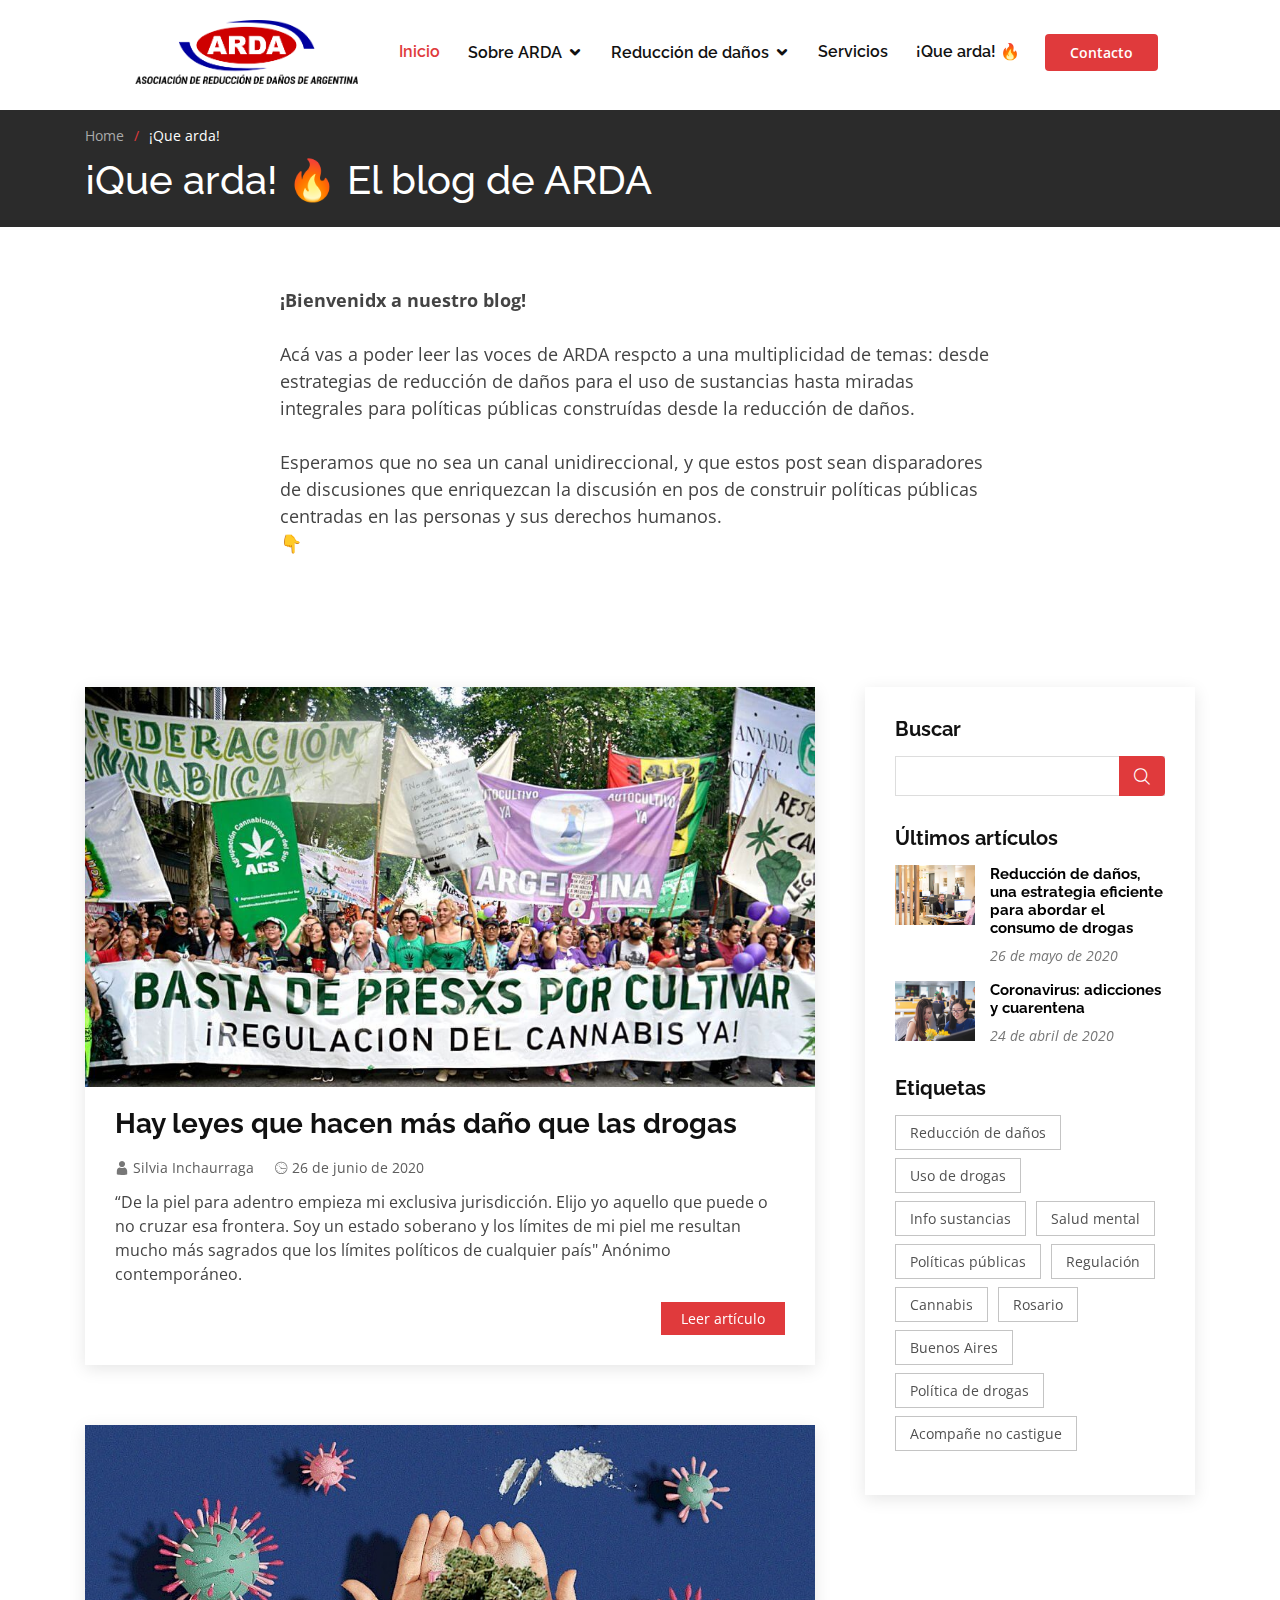
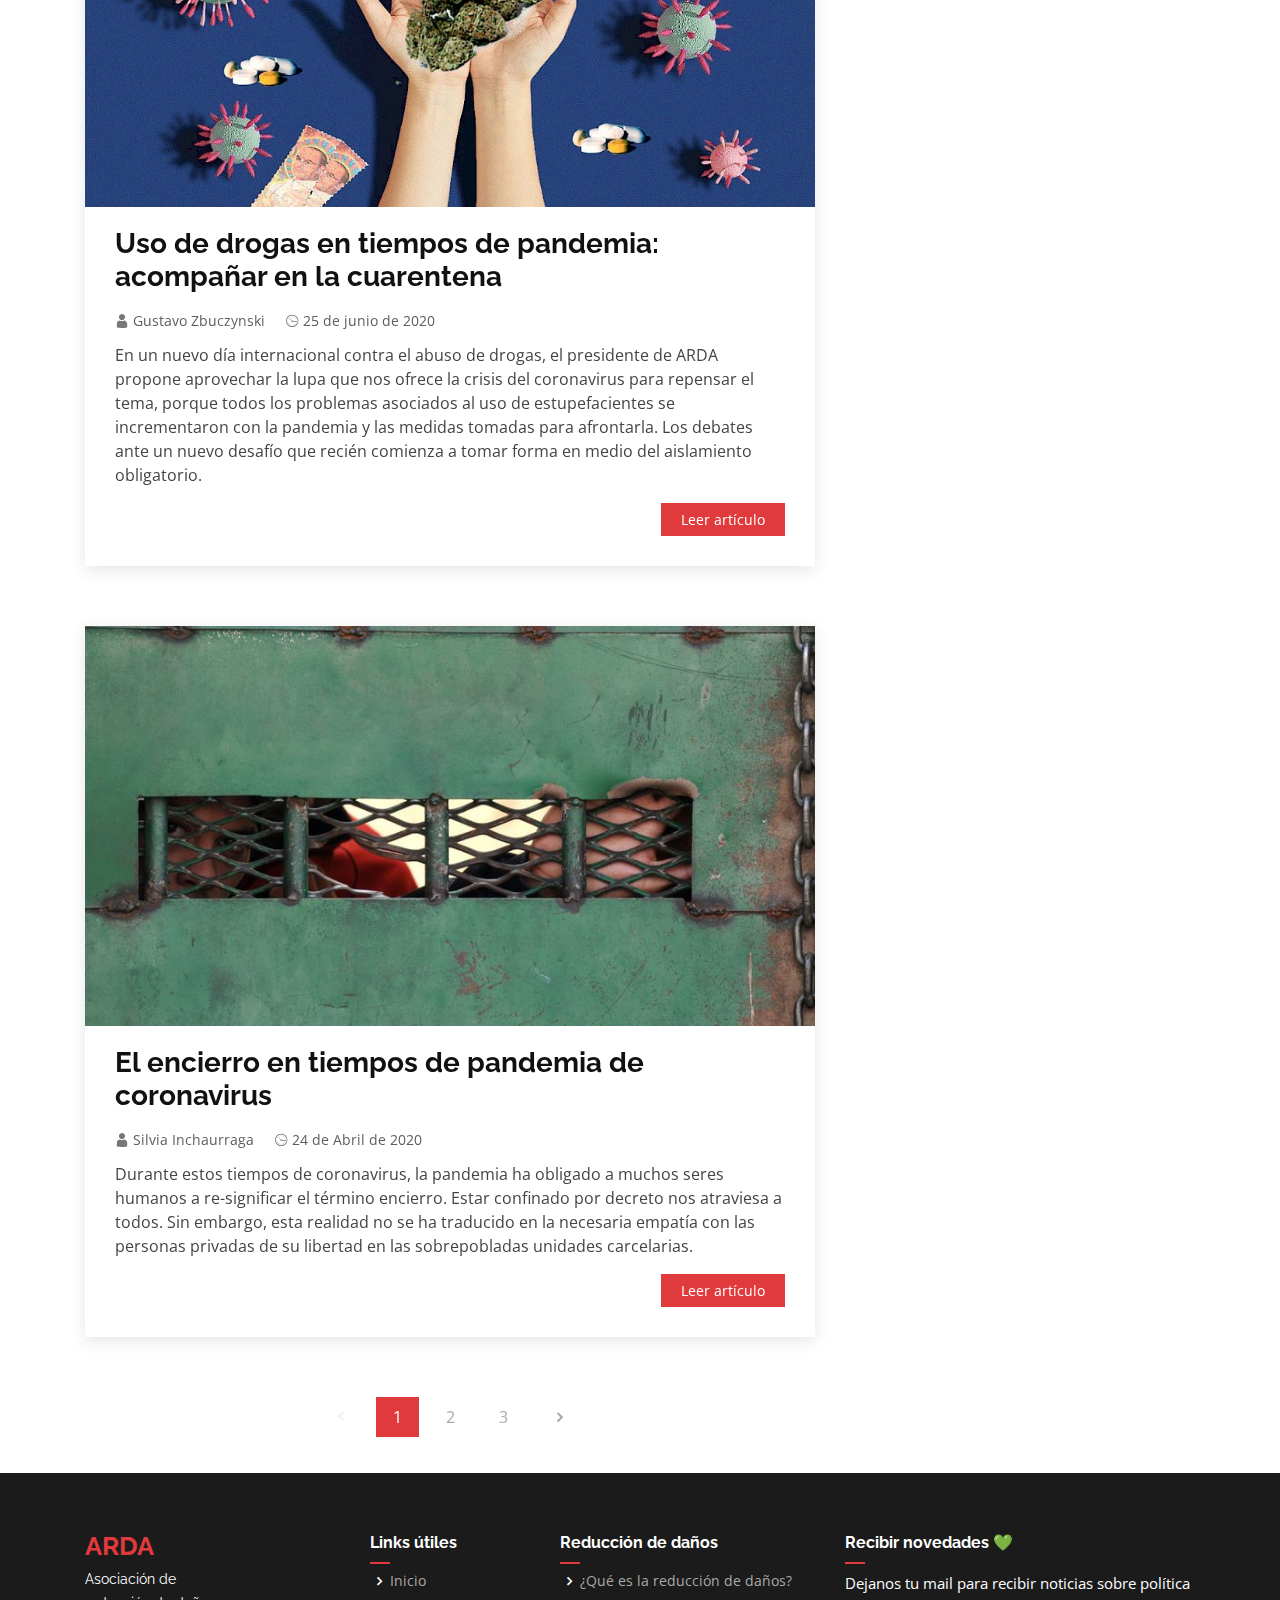
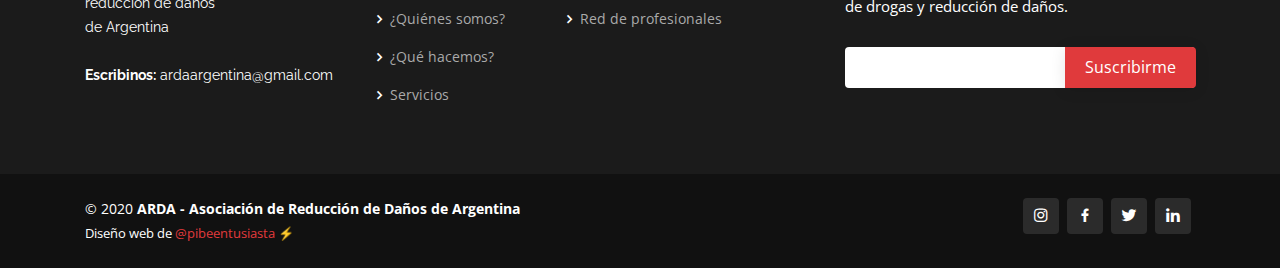
<file: blog.html>
<!DOCTYPE html>
<html lang="en">

  <head>
    <meta charset="utf-8">
    <meta content="width=device-width, initial-scale=1.0" name="viewport">
  
    <title>ARDA - Asociación de Reducción de Daños de Argentina</title>
    <meta content="" name="ARDA - Asociación de Reducción de Daños de Argentina. Somos una organización nacional especializada en política de drogas y reducción de daños">
    <meta content="" name="drogas, droga, adicciones, salud, arda, derechos, cannabis">
  
    <!-- Favicons -->
    <link href="assets/img/favicon.png" rel="icon">
    <link href="assets/img/apple-touch-icon.png" rel="apple-touch-icon">
  
    <!-- Google Fonts -->
    <link href="https://fonts.googleapis.com/css?family=Open+Sans:300,300i,400,400i,600,600i,700,700i|Raleway:300,300i,400,400i,500,500i,600,600i,700,700i|Poppins:300,300i,400,400i,500,500i,600,600i,700,700i" rel="stylesheet">
  
    <!-- CSS externos -->
    <link href="assets/vendor/bootstrap/css/bootstrap.min.css" rel="stylesheet">
    <link href="assets/vendor/icofont/icofont.min.css" rel="stylesheet">
    <link href="assets/vendor/boxicons/css/boxicons.min.css" rel="stylesheet">
    <link href="assets/vendor/owl.carousel/assets/owl.carousel.min.css" rel="stylesheet">
    <link href="assets/vendor/remixicon/remixicon.css" rel="stylesheet">
    <link href="assets/vendor/venobox/venobox.css" rel="stylesheet">
    <link href="assets/vendor/aos/aos.css" rel="stylesheet">
  
    <!-- CSS Principal -->
    <link href="assets/css/style.css" rel="stylesheet">
  
  </head>
  
  <body>
  
    <!-- ======= Header ======= -->
    <header id="header" class="fixed-top">
      <div class="container-fluid">
        <div class="row justify-content-center">
          <div class="col-xl-10 d-flex align-items-center">
            <h2 class="logo mr-auto"><a href="index.html"></a></h2>
            <a href="index.html" class="logo mr-auto"><img src="assets/img/logoarda.png" alt=""></a>
  
            <nav class="nav-menu d-none d-lg-block">
              <ul>
                <li class="active"><a href="index.html">Inicio</a></li>
                <li class="drop-down"><a href="#about">Sobre ARDA</a>
                  <ul>
                    <li><a href="quienessomos.html">¿Quiénes somos?</a></li>
                    <li><a href="quehacemos.html">¿Qué hacemos?</a></li>
                    <li><a href="index.html#team">Comisión directiva</a></li>
                  </ul>
                </li>
                <li class="drop-down"><a href="rrdd.html">Reducción de daños</a>
                  <ul>
                    <li><a href="rrdd.html">¿Qué es la reducción de daños?</a></li>
                    <li><a href="redprof.html">Red de profesionales</a></li>
                  </ul>
                </li>
                <li><a href="index.html#services">Servicios</a></li>
                <li><a href="blog.html">¡Que arda! 🔥</a></li>
              </ul>
            </nav><!-- .nav-menu -->
  
            <a href="contacto.html" class="get-started-btn scrollto">Contacto</a>
          </div>
        </div>
  
      </div>
    </header><!-- End Header -->

  <main id="main">

    <!-- ======= Breadcrumbs ======= -->
    <section class="breadcrumbs">
      <div class="container">

        <ol>
          <li><a href="index.html">Home</a></li>
          <li>¡Que arda!</li>
        </ol>
        <h1>¡Que arda! 🔥 El blog de ARDA</h1>

      </div>
    </section><!-- End Breadcrumbs -->

    <!-- ======= Blog Section ======= -->
    <section class="inner-page">
      <div class="container" data-aos="fade-up"><strong>¡Bienvenidx a nuestro blog!</strong><br/><br/> Acá vas a poder leer las voces de ARDA respcto a una multiplicidad de temas: desde estrategias de reducción de daños para el uso de sustancias hasta miradas integrales para políticas públicas construídas desde la reducción de daños. <br/><br/>Esperamos que no sea un canal unidireccional, y que estos post sean disparadores de discusiones que enriquezcan la discusión en pos de construir políticas públicas centradas en las personas y sus derechos humanos.<br/>👇</div>
    </section>

    <section id="blog" class="blog">
      <div class="container" data-aos="fade-up">

        <div class="row">

          <div class="col-lg-8 entries">

<!-- ======= Post del blog ======= -->          
            <article class="entry">

              <div class="entry-img">
                <img src="assets/img/blog/marcha-marihuana.jpg" alt="" class="img-fluid">
              </div>

              <h2 class="entry-title">
                <a href="blogpost1.html">Hay leyes que hacen más daño que las drogas</a>
              </h2>

              <div class="entry-meta">
                <ul>
                  <li class="d-flex align-items-center"><i class="icofont-user"></i> <a href="blog-single.html">Silvia Inchaurraga</a></li>
                  <li class="d-flex align-items-center"><i class="icofont-wall-clock"></i> <a href="blogpost1.html"><time datetime="2020-01-01">26 de junio de 2020</time></a></li>
                  <li class="d-flex align-items-center"></li>
                </ul>
              </div>

              <div class="entry-content">
                <p>
                  “De la piel para adentro empieza mi exclusiva jurisdicción. Elijo yo aquello que puede o no cruzar esa frontera. Soy un estado soberano y los límites de mi piel me resultan mucho más sagrados que los límites políticos de cualquier país" Anónimo contemporáneo.
                </p>
                <div class="read-more">
                  <a href="blog-single.html">Leer artículo</a>
                </div>
              </div>

            </article><!-- End blog entry -->

<!-- ======= Post del blog ======= -->
            <article class="entry">

              <div class="entry-img">
                <img src="assets/img/blog/drogas-covid.jpg" alt="" class="img-fluid">
              </div>

              <h2 class="entry-title">
                <a href="blogpost2.html">Uso de drogas en tiempos de pandemia: acompañar en la cuarentena</a>
              </h2>

              <div class="entry-meta">
                <ul>
                  <li class="d-flex align-items-center"><i class="icofont-user"></i> <a href="blog-single.html">Gustavo Zbuczynski</a></li>
                  <li class="d-flex align-items-center"><i class="icofont-wall-clock"></i> <a href="blogpost2.html"><time datetime="2020-01-01">25 de junio de 2020</time></a></li>
                  <li class="d-flex align-items-center"></li>
                </ul>
              </div>

              <div class="entry-content">
                <p>
                  En un nuevo día internacional contra el abuso de drogas, el presidente de ARDA propone aprovechar la lupa que nos ofrece la crisis del coronavirus para repensar el tema, porque todos los problemas asociados al uso de estupefacientes se incrementaron con la pandemia y las medidas tomadas para afrontarla. Los debates ante un nuevo desafío que recién comienza a tomar forma en medio del aislamiento obligatorio. 
                </p>
                <div class="read-more">
                  <a href="blog-single.html">Leer artículo</a>
                </div>
              </div>

            </article><!-- End blog entry -->

            <!-- ======= Post del blog ======= -->
            <article class="entry">

              <div class="entry-img">
                <img src="assets/img/blog/presos-drogas.jpg" alt="" class="img-fluid">
              </div>

              <h2 class="entry-title">
                <a href="blogpost3.html">El encierro en tiempos de pandemia de coronavirus</a>
              </h2>

              <div class="entry-meta">
                <ul>
                  <li class="d-flex align-items-center"><i class="icofont-user"></i> <a href="blog-single.html">Silvia Inchaurraga</a></li>
                  <li class="d-flex align-items-center"><i class="icofont-wall-clock"></i> <a href="blog-single.html"><time datetime="2020-01-01">24 de Abril de 2020</time></a></li>
                  <li class="d-flex align-items-center"></li>
                </ul>
              </div>

              <div class="entry-content">
                <p>
                  Durante estos tiempos de coronavirus, la pandemia ha obligado a muchos seres humanos a re-significar el término encierro. Estar confinado por decreto nos atraviesa a todos. Sin embargo, esta realidad no se ha traducido en la necesaria empatía con las personas privadas de su libertad en las sobrepobladas unidades carcelarias.
                </p>
                <div class="read-more">
                  <a href="blog-single.html">Leer artículo</a>
                </div>
              </div>

            </article><!-- End blog entry -->

            <div class="blog-pagination">
              <ul class="justify-content-center">
                <li class="disabled"><i class="icofont-rounded-left"></i></li>
                <li class="active"><a href="#">1</a></li>
                <li><a href="#">2</a></li>
                <li><a href="#">3</a></li>
                <li><a href="#"><i class="icofont-rounded-right"></i></a></li>
              </ul>
            </div>

          </div><!-- End blog entries list -->

          <div class="col-lg-4">

            <div class="sidebar">

              <h3 class="sidebar-title">Buscar</h3>
              <div class="sidebar-item search-form">
                <form action="">
                  <input type="text">
                  <button type="submit"><i class="icofont-search"></i></button>
                </form>
              </div><!-- End sidebar search formn-->

              <h3 class="sidebar-title">Últimos artículos</h3>
              <div class="sidebar-item recent-posts">
                <div class="post-item clearfix">
                  <img src="assets/img/blog/blog-recent-1.jpg" alt="">
                  <h4><a href="blog-single.html">Reducción de daños, una estrategia eficiente para abordar el consumo de drogas</a></h4>
                  <time datetime="2020-01-01">26 de mayo de 2020</time>
                </div>

                <div class="post-item clearfix">
                  <img src="assets/img/blog/blog-recent-2.jpg" alt="">
                  <h4><a href="blog-single.html">Coronavirus: adicciones y cuarentena</a></h4>
                  <time datetime="2020-01-01">24 de abril de 2020</time>
                </div>

              </div><!-- End sidebar recent posts-->

              <h3 class="sidebar-title">Etiquetas</h3>
              <div class="sidebar-item tags">
                <ul>
                  <li><a href="#">Reducción de daños</a></li>
                  <li><a href="#">Uso de drogas</a></li>
                  <li><a href="#">Info sustancias</a></li>
                  <li><a href="#">Salud mental</a></li>
                  <li><a href="#">Políticas públicas</a></li>
                  <li><a href="#">Regulación</a></li>
                  <li><a href="#">Cannabis</a></li>
                  <li><a href="#">Rosario</a></li>
                  <li><a href="#">Buenos Aires</a></li>
                  <li><a href="#">Política de drogas</a></li>
                  <li><a href="#">Acompañe no castigue</a></li>
                </ul>
              </div><!-- End sidebar tags-->

            </div><!-- End sidebar -->

          </div><!-- End blog sidebar -->

        </div>

      </div>
    </section><!-- End Blog Section -->

  </main><!-- End #main -->

  <!-- ======= Footer ======= -->
  <footer id="footer">

    <div class="footer-top">
      <div class="container">
        <div class="row">

          <div class="col-lg-3 col-md-6 footer-contact">
            <h3><span>ARDA</span></h3>
            <p>
              Asociación de<br>
              reducción de daños<br>
              de Argentina <br><br>
              <strong>Escribinos:</strong> ardaargentina@gmail.com<br>
            </p>
          </div>

          <div class="col-lg-2 col-md-6 footer-links">
            <h4>Links útiles</h4>
            <ul>
              <li><i class="bx bx-chevron-right"></i> <a href="index.html">Inicio</a></li>
              <li><i class="bx bx-chevron-right"></i> <a href="quienessomos.html">¿Quiénes somos?</a></li>
              <li><i class="bx bx-chevron-right"></i> <a href="quehacemos.html">¿Qué hacemos?</a></li>
              <li><i class="bx bx-chevron-right"></i> <a href="Servicios.html">Servicios</a></li>
            </ul>
          </div>

          <div class="col-lg-3 col-md-6 footer-links">
            <h4>Reducción de daños</h4>
            <ul>
              <li><i class="bx bx-chevron-right"></i> <a href="rrdd.html">¿Qué es la reducción de daños?</a></li>
              <li><i class="bx bx-chevron-right"></i> <a href="redprof.html">Red de profesionales</a></li>
            </ul>
          </div>

          <div class="col-lg-4 col-md-6 footer-newsletter">
            <h4>Recibir novedades 💚</h4>
            <p>Dejanos tu mail para recibir noticias sobre política de drogas y reducción de daños.</p>
            <form action="" method="post">
              <input type="email" name="email"><input type="submit" value="Suscribirme">
            </form>
          </div>

        </div>
      </div>
    </div>

    <div class="container d-md-flex py-4">

      <div class="mr-md-auto text-center text-md-left">
        <div class="copyright">
          &copy; 2020 <strong><span>ARDA - Asociación de Reducción de Daños de Argentina</span></strong>
        </div>
        <div class="credits">
          Diseño web de <a href="https://instagram.com/pibeentusiasta" target="_blank">@pibeentusiasta ⚡</a>
        </div>
      </div>
      <div class="social-links text-center text-md-right pt-3 pt-md-0">
        <a href="https://instagram.com/ardadrogas" class="instagram" target="_blank"><i class="bx bxl-instagram"></i></a>
        <a href="https://www.facebook.com/ardadrogas" class="facebook" target="_blank"><i class="bx bxl-facebook"></i></a>
        <a href="https://www.twitter.com/ardadrogas" class="twitter" target="_blank"><i class="bx bxl-twitter"></i></a>
        <a href="https://www.linkedin.com/company/ardadrogas" class="linkedin" target="_blank"><i class="bx bxl-linkedin"></i></a>
      </div>
    </div>
  </footer><!-- Fin Footer -->

  <a href="#" class="back-to-top"><i class="icofont-simple-up"></i></a>

  <!-- Archivod JS -->
  <script src="assets/vendor/jquery/jquery.min.js"></script>
  <script src="assets/vendor/bootstrap/js/bootstrap.bundle.min.js"></script>
  <script src="assets/vendor/jquery.easing/jquery.easing.min.js"></script>
  <script src="assets/vendor/php-email-form/validate.js"></script>
  <script src="assets/vendor/owl.carousel/owl.carousel.min.js"></script>
  <script src="assets/vendor/waypoints/jquery.waypoints.min.js"></script>
  <script src="assets/vendor/counterup/counterup.min.js"></script>
  <script src="assets/vendor/isotope-layout/isotope.pkgd.min.js"></script>
  <script src="assets/vendor/venobox/venobox.min.js"></script>
  <script src="assets/vendor/aos/aos.js"></script>

  <!-- JS principal -->
  <script src="assets/js/main.js"></script>

</body>

</html>
</file>
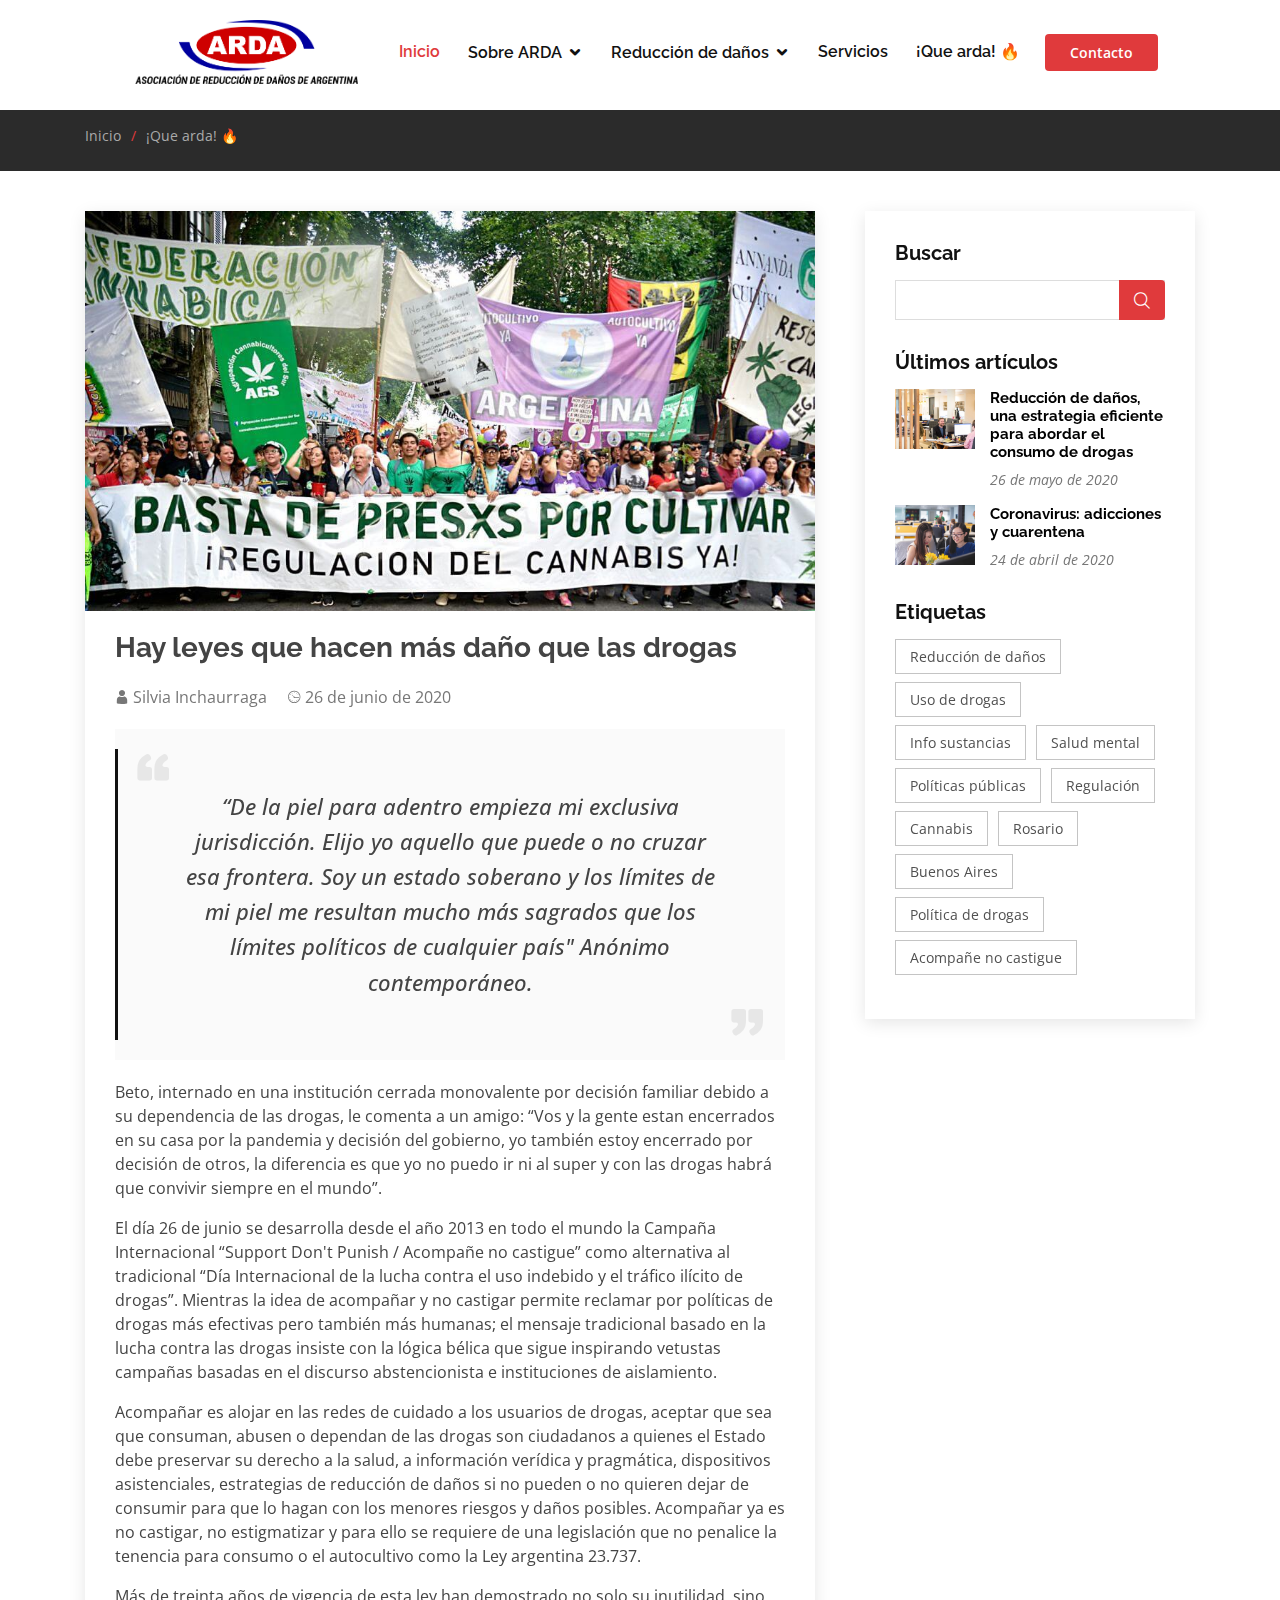
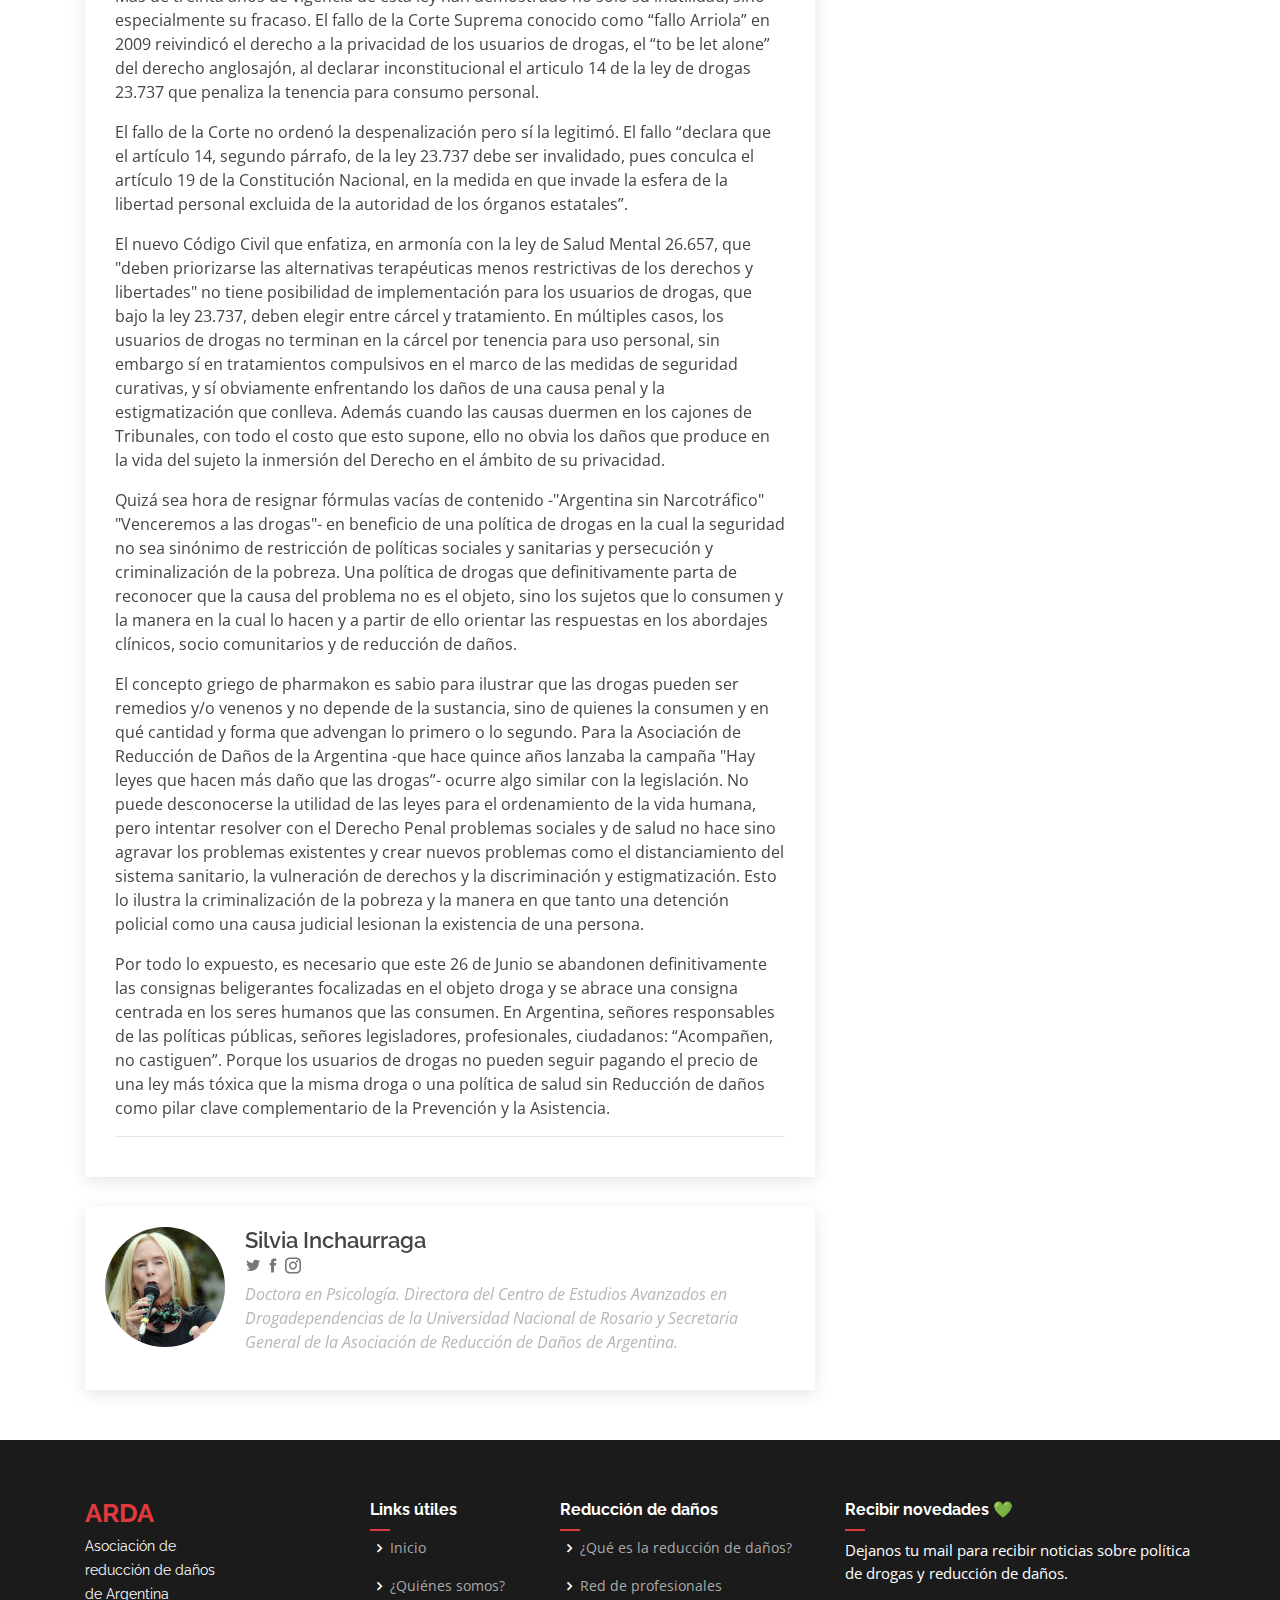
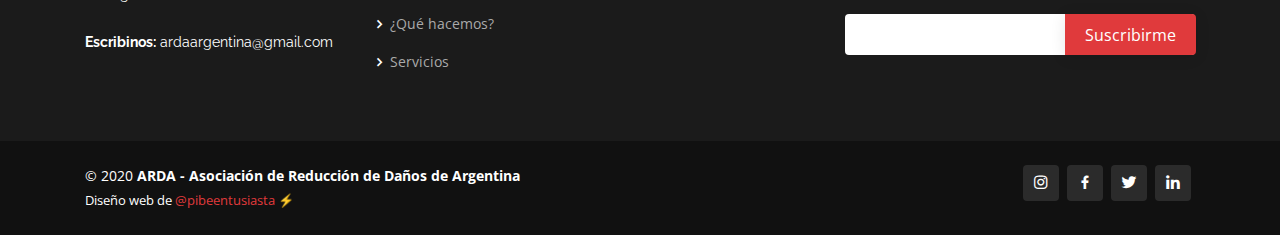
<file: blogpost1.html>
<!DOCTYPE html>
<html lang="en">

  <head>
    <meta charset="utf-8">
    <meta content="width=device-width, initial-scale=1.0" name="viewport">
  
    <title>ARDA - Asociación de Reducción de Daños de Argentina</title>
    <meta content="" name="ARDA - Asociación de Reducción de Daños de Argentina. Somos una organización nacional especializada en política de drogas y reducción de daños">
    <meta content="" name="drogas, droga, adicciones, salud, arda, derechos, cannabis">
  
    <!-- Favicons -->
    <link href="assets/img/favicon.png" rel="icon">
    <link href="assets/img/apple-touch-icon.png" rel="apple-touch-icon">
  
    <!-- Google Fonts -->
    <link href="https://fonts.googleapis.com/css?family=Open+Sans:300,300i,400,400i,600,600i,700,700i|Raleway:300,300i,400,400i,500,500i,600,600i,700,700i|Poppins:300,300i,400,400i,500,500i,600,600i,700,700i" rel="stylesheet">
  
    <!-- CSS externos -->
    <link href="assets/vendor/bootstrap/css/bootstrap.min.css" rel="stylesheet">
    <link href="assets/vendor/icofont/icofont.min.css" rel="stylesheet">
    <link href="assets/vendor/boxicons/css/boxicons.min.css" rel="stylesheet">
    <link href="assets/vendor/owl.carousel/assets/owl.carousel.min.css" rel="stylesheet">
    <link href="assets/vendor/remixicon/remixicon.css" rel="stylesheet">
    <link href="assets/vendor/venobox/venobox.css" rel="stylesheet">
    <link href="assets/vendor/aos/aos.css" rel="stylesheet">
  
    <!-- CSS Principal -->
    <link href="assets/css/style.css" rel="stylesheet">
  
  </head>
  
  <body>
  
    <!-- ======= Header ======= -->
    <header id="header" class="fixed-top">
      <div class="container-fluid">
        <div class="row justify-content-center">
          <div class="col-xl-10 d-flex align-items-center">
            <h2 class="logo mr-auto"><a href="index.html"></a></h2>
            <a href="index.html" class="logo mr-auto"><img src="assets/img/logoarda.png" alt=""></a>
  
            <nav class="nav-menu d-none d-lg-block">
              <ul>
                <li class="active"><a href="index.html">Inicio</a></li>
                <li class="drop-down"><a href="#about">Sobre ARDA</a>
                  <ul>
                    <li><a href="quienessomos.html">¿Quiénes somos?</a></li>
                    <li><a href="quehacemos.html">¿Qué hacemos?</a></li>
                    <li><a href="index.html#team">Comisión directiva</a></li>
                  </ul>
                </li>
                <li class="drop-down"><a href="rrdd.html">Reducción de daños</a>
                  <ul>
                    <li><a href="rrdd.html">¿Qué es la reducción de daños?</a></li>
                    <li><a href="redprof.html">Red de profesionales</a></li>
                  </ul>
                </li>
                <li><a href="Servicios.html">Servicios</a></li>
                <li><a href="blog.html">¡Que arda! 🔥</a></li>
              </ul>
            </nav><!-- .nav-menu -->
  
            <a href="contacto.html" class="get-started-btn scrollto">Contacto</a>
          </div>
        </div>
  
      </div>
    </header><!-- End Header -->

  <main id="main">

    <!-- ======= Breadcrumbs ======= -->
    <section class="breadcrumbs">
      <div class="container">

        <ol>
          <li><a href="index.html">Inicio</a></li>
          <li><a href="blog.html">¡Que arda! 🔥</a></li>
        </ol>

      </div>
    </section><!-- End Breadcrumbs -->

    <!-- ======= Artículo del blog ======= -->
    <section id="blog" class="blog">
      <div class="container" data-aos="fade-up">

        <div class="row">

          <div class="col-lg-8 entries">

            <article class="entry entry-single">

              <div class="entry-img">
                <img src="assets/img/blog/marcha-marihuana.jpg" alt="" class="img-fluid">
              </div>

              <h1 class="entry-title"> Hay leyes que hacen más daño que las drogas</h1>

              <div class="entry-meta">
                <ul>
                  <li class="d-flex align-items-center"><i class="icofont-user"></i>Silvia Inchaurraga</li>
                  <li class="d-flex align-items-center"><i class="icofont-wall-clock"></i>26 de junio de 2020</li>
                  <li class="d-flex align-items-center"></li>
                </ul>
              </div>

              <div class="entry-content">

                <blockquote>
                  <i class="icofont-quote-left quote-left"></i>
                  <p>
                    “De la piel para adentro empieza mi exclusiva jurisdicción. Elijo yo aquello que puede o no cruzar esa frontera. Soy un estado soberano y los límites de mi piel me resultan mucho más sagrados que los límites políticos de cualquier país" Anónimo contemporáneo.
                  </p>
                  <i class="las la-quote-right quote-right"></i>
                  <i class="icofont-quote-right quote-right"></i>
                </blockquote>

                <p>
                  Beto, internado en una institución cerrada monovalente por decisión familiar debido a su dependencia de las drogas, le comenta a un amigo: “Vos y la gente estan encerrados en su casa por la pandemia y decisión del gobierno, yo también estoy encerrado por decisión de otros, la diferencia es que yo no puedo ir ni al super y con las drogas habrá que convivir siempre en el mundo”.
                </p>
                <p>
                  El día 26 de junio se desarrolla desde el año 2013 en todo el mundo la Campaña Internacional “Support Don't Punish / Acompañe no castigue” como alternativa al tradicional “Día Internacional de la lucha contra el uso indebido y el tráfico ilícito de drogas”. Mientras la idea de acompañar y no castigar permite reclamar por políticas de drogas más efectivas pero también más humanas; el mensaje tradicional basado en la lucha contra las drogas insiste con la lógica bélica que sigue inspirando vetustas campañas basadas en el discurso abstencionista e instituciones de aislamiento.
                </p>
                <p>
                  Acompañar es alojar en las redes de cuidado a los usuarios de drogas, aceptar que sea que consuman, abusen o dependan de las drogas son ciudadanos a quienes el Estado debe preservar su derecho a la salud, a información verídica y pragmática, dispositivos asistenciales, estrategias de reducción de daños si no pueden o no quieren dejar de consumir para que lo hagan con los menores riesgos y daños posibles. Acompañar ya es no castigar, no estigmatizar y para ello se requiere de una legislación que no penalice la tenencia para consumo o el autocultivo como la Ley argentina 23.737.
                </p>
                <p>
                  Más de treinta años de vigencia de esta ley han demostrado no solo su inutilidad, sino especialmente su fracaso. El fallo de la Corte Suprema conocido como “fallo Arriola” en 2009 reivindicó el derecho a la privacidad de los usuarios de drogas, el “to be let alone” del derecho anglosajón, al declarar inconstitucional el articulo 14 de la ley de drogas 23.737 que penaliza la tenencia para consumo personal.
                </p>
                <p>
                  El fallo de la Corte no ordenó la despenalización pero sí la legitimó. El fallo “declara que el artículo 14, segundo párrafo, de la ley 23.737 debe ser invalidado, pues conculca el artículo 19 de la Constitución Nacional, en la medida en que invade la esfera de la libertad personal excluida de la autoridad de los órganos estatales”.
                </p>
                <p>
                  El nuevo Código Civil que enfatiza, en armonía con la ley de Salud Mental 26.657, que "deben priorizarse las alternativas terapéuticas menos restrictivas de los derechos y libertades" no tiene posibilidad de implementación para los usuarios de drogas, que bajo la ley 23.737, deben elegir entre cárcel y tratamiento. En múltiples casos, los usuarios de drogas no terminan en la cárcel por tenencia para uso personal, sin embargo sí en tratamientos compulsivos en el marco de las medidas de seguridad curativas, y sí obviamente enfrentando los daños de una causa penal y la estigmatización que conlleva. Además cuando las causas duermen en los cajones de Tribunales, con todo el costo que esto supone, ello no obvia los daños que produce en la vida del sujeto la inmersión del Derecho en el ámbito de su privacidad.
                </p>
                <p>
                  Quizá sea hora de resignar fórmulas vacías de contenido -"Argentina sin Narcotráfico"  "Venceremos a las drogas"- en beneficio de una política de drogas en la cual la seguridad no sea sinónimo de restricción de políticas sociales y sanitarias y persecución y criminalización de la pobreza. Una política de drogas que definitivamente parta de reconocer que la causa del problema no es el objeto, sino los sujetos que lo consumen y la manera en la cual lo hacen y a partir de ello orientar las respuestas en los abordajes clínicos, socio comunitarios y de reducción de daños.
                </p>
                <p>
                  El concepto griego de pharmakon es sabio para ilustrar que las drogas pueden ser remedios y/o venenos y no depende de la sustancia, sino de quienes la consumen y en qué cantidad y forma que advengan lo primero o lo segundo. Para la Asociación de Reducción de Daños de la Argentina -que hace quince años lanzaba la campaña "Hay leyes que hacen más daño que las drogas”- ocurre algo similar con la legislación. No puede desconocerse la utilidad de las leyes para el ordenamiento de la vida humana, pero intentar resolver con el Derecho Penal problemas sociales y de salud no hace sino agravar los problemas existentes y crear nuevos problemas como el distanciamiento del sistema sanitario, la vulneración de derechos y la discriminación y estigmatización. Esto lo ilustra la criminalización de la pobreza y la manera en que tanto una detención policial como una causa judicial lesionan la existencia de una persona.
                </p>
                <p>
                  Por todo lo expuesto, es necesario que este 26 de Junio se abandonen definitivamente las consignas beligerantes focalizadas en el objeto droga y se abrace una consigna centrada en los seres humanos que las consumen. En Argentina, señores responsables de las políticas públicas, señores legisladores, profesionales, ciudadanos: “Acompañen, no castiguen”. Porque los usuarios de drogas no pueden seguir pagando el precio de una ley más tóxica que la misma droga o una política de salud sin Reducción de daños como pilar clave complementario de la Prevención y la Asistencia.
                </p>

              </div>

              <div class="entry-footer clearfix">
                <div class="float-left">
                </div>
              </div>

            </article><!-- Fin de artículo -->

            <div class="blog-author clearfix">
              <img src="assets/img/blog/silvia.jpg" class="rounded-circle float-left" alt="">
              <h4>Silvia Inchaurraga</h4>
              <div class="social-links">
                <a href="https://twitters.com/#"><i class="icofont-twitter"></i></a>
                <a href="https://facebook.com/#"><i class="icofont-facebook"></i></a>
                <a href="https://instagram.com/#"><i class="icofont-instagram"></i></a>
              </div>
              <p>
                Doctora en Psicología. Directora del Centro de Estudios Avanzados en Drogadependencias de la Universidad Nacional de Rosario y Secretaria General de la Asociación de Reducción de Daños de Argentina.
              </p>
            </div><!-- Fin de bio de autorx -->

          </div><!-- Fin de artículo del blog -->

          <div class="col-lg-4">

            <div class="sidebar">

              <h3 class="sidebar-title">Buscar</h3>
              <div class="sidebar-item search-form">
                <form action="">
                  <input type="text">
                  <button type="submit"><i class="icofont-search"></i></button>
                </form>
              </div><!-- End sidebar search formn-->

              <h3 class="sidebar-title">Últimos artículos</h3>
              <div class="sidebar-item recent-posts">
                <div class="post-item clearfix">
                  <img src="assets/img/blog/blog-recent-1.jpg" alt="">
                  <h4><a href="blog-single.html">Reducción de daños, una estrategia eficiente para abordar el consumo de drogas</a></h4>
                  <time datetime="2020-01-01">26 de mayo de 2020</time>
                </div>

                <div class="post-item clearfix">
                  <img src="assets/img/blog/blog-recent-2.jpg" alt="">
                  <h4><a href="blog-single.html">Coronavirus: adicciones y cuarentena</a></h4>
                  <time datetime="2020-01-01">24 de abril de 2020</time>
                </div>

              </div><!-- End sidebar recent posts-->

              <h3 class="sidebar-title">Etiquetas</h3>
              <div class="sidebar-item tags">
                <ul>
                  <li><a href="#">Reducción de daños</a></li>
                  <li><a href="#">Uso de drogas</a></li>
                  <li><a href="#">Info sustancias</a></li>
                  <li><a href="#">Salud mental</a></li>
                  <li><a href="#">Políticas públicas</a></li>
                  <li><a href="#">Regulación</a></li>
                  <li><a href="#">Cannabis</a></li>
                  <li><a href="#">Rosario</a></li>
                  <li><a href="#">Buenos Aires</a></li>
                  <li><a href="#">Política de drogas</a></li>
                  <li><a href="#">Acompañe no castigue</a></li>
                </ul>
              </div><!-- End sidebar tags-->

            </div><!-- End sidebar -->

          </div><!-- End blog sidebar -->
        </div>

      </div>
    </section><!-- End Blog Single Section -->

  </main><!-- End #main -->

  <!-- ======= Footer ======= -->
  <footer id="footer">

    <div class="footer-top">
      <div class="container">
        <div class="row">

          <div class="col-lg-3 col-md-6 footer-contact">
            <h3><span>ARDA</span></h3>
            <p>
              Asociación de<br>
              reducción de daños<br>
              de Argentina <br><br>
              <strong>Escribinos:</strong> ardaargentina@gmail.com<br>
            </p>
          </div>

          <div class="col-lg-2 col-md-6 footer-links">
            <h4>Links útiles</h4>
            <ul>
              <li><i class="bx bx-chevron-right"></i> <a href="index.html">Inicio</a></li>
              <li><i class="bx bx-chevron-right"></i> <a href="quienessomos.html">¿Quiénes somos?</a></li>
              <li><i class="bx bx-chevron-right"></i> <a href="quehacemos.html">¿Qué hacemos?</a></li>
              <li><i class="bx bx-chevron-right"></i> <a href="Servicios.html">Servicios</a></li>
            </ul>
          </div>

          <div class="col-lg-3 col-md-6 footer-links">
            <h4>Reducción de daños</h4>
            <ul>
              <li><i class="bx bx-chevron-right"></i> <a href="rrdd.html">¿Qué es la reducción de daños?</a></li>
              <li><i class="bx bx-chevron-right"></i> <a href="redprof.html">Red de profesionales</a></li>
            </ul>
          </div>

          <div class="col-lg-4 col-md-6 footer-newsletter">
            <h4>Recibir novedades 💚</h4>
            <p>Dejanos tu mail para recibir noticias sobre política de drogas y reducción de daños.</p>
            <form action="" method="post">
              <input type="email" name="email"><input type="submit" value="Suscribirme">
            </form>
          </div>

        </div>
      </div>
    </div>

    <div class="container d-md-flex py-4">

      <div class="mr-md-auto text-center text-md-left">
        <div class="copyright">
          &copy; 2020 <strong><span>ARDA - Asociación de Reducción de Daños de Argentina</span></strong>
        </div>
        <div class="credits">
          Diseño web de <a href="https://instagram.com/pibeentusiasta" target="_blank">@pibeentusiasta ⚡</a>
        </div>
      </div>
      <div class="social-links text-center text-md-right pt-3 pt-md-0">
        <a href="https://instagram.com/ardadrogas" class="instagram" target="_blank"><i class="bx bxl-instagram"></i></a>
        <a href="https://www.facebook.com/ardadrogas" class="facebook" target="_blank"><i class="bx bxl-facebook"></i></a>
        <a href="https://www.twitter.com/ardadrogas" class="twitter" target="_blank"><i class="bx bxl-twitter"></i></a>
        <a href="https://www.linkedin.com/company/ardadrogas" class="linkedin" target="_blank"><i class="bx bxl-linkedin"></i></a>
      </div>
    </div>
  </footer><!-- Fin Footer -->

  <a href="#" class="back-to-top"><i class="icofont-simple-up"></i></a>

  <!-- Archivod JS -->
  <script src="assets/vendor/jquery/jquery.min.js"></script>
  <script src="assets/vendor/bootstrap/js/bootstrap.bundle.min.js"></script>
  <script src="assets/vendor/jquery.easing/jquery.easing.min.js"></script>
  <script src="assets/vendor/php-email-form/validate.js"></script>
  <script src="assets/vendor/owl.carousel/owl.carousel.min.js"></script>
  <script src="assets/vendor/waypoints/jquery.waypoints.min.js"></script>
  <script src="assets/vendor/counterup/counterup.min.js"></script>
  <script src="assets/vendor/isotope-layout/isotope.pkgd.min.js"></script>
  <script src="assets/vendor/venobox/venobox.min.js"></script>
  <script src="assets/vendor/aos/aos.js"></script>

  <!-- JS principal -->
  <script src="assets/js/main.js"></script>

</body>

</html>
</file>
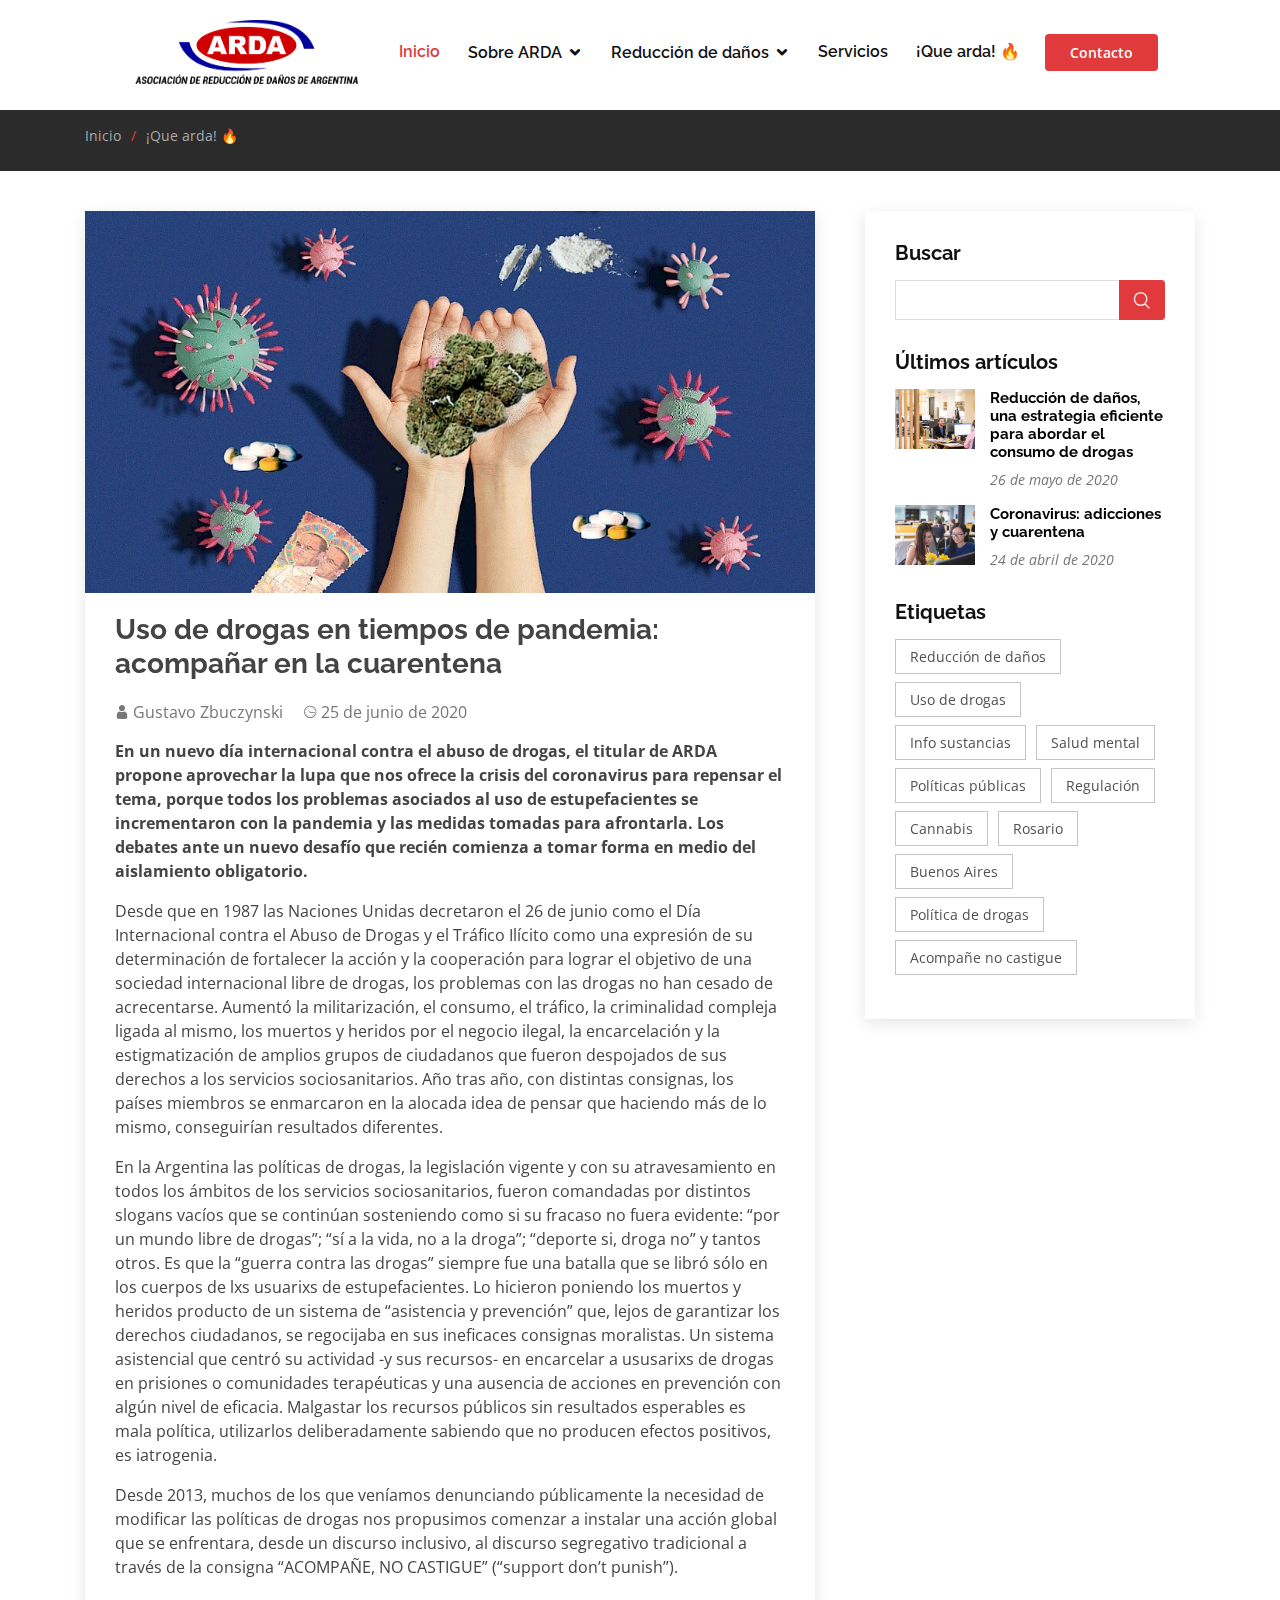
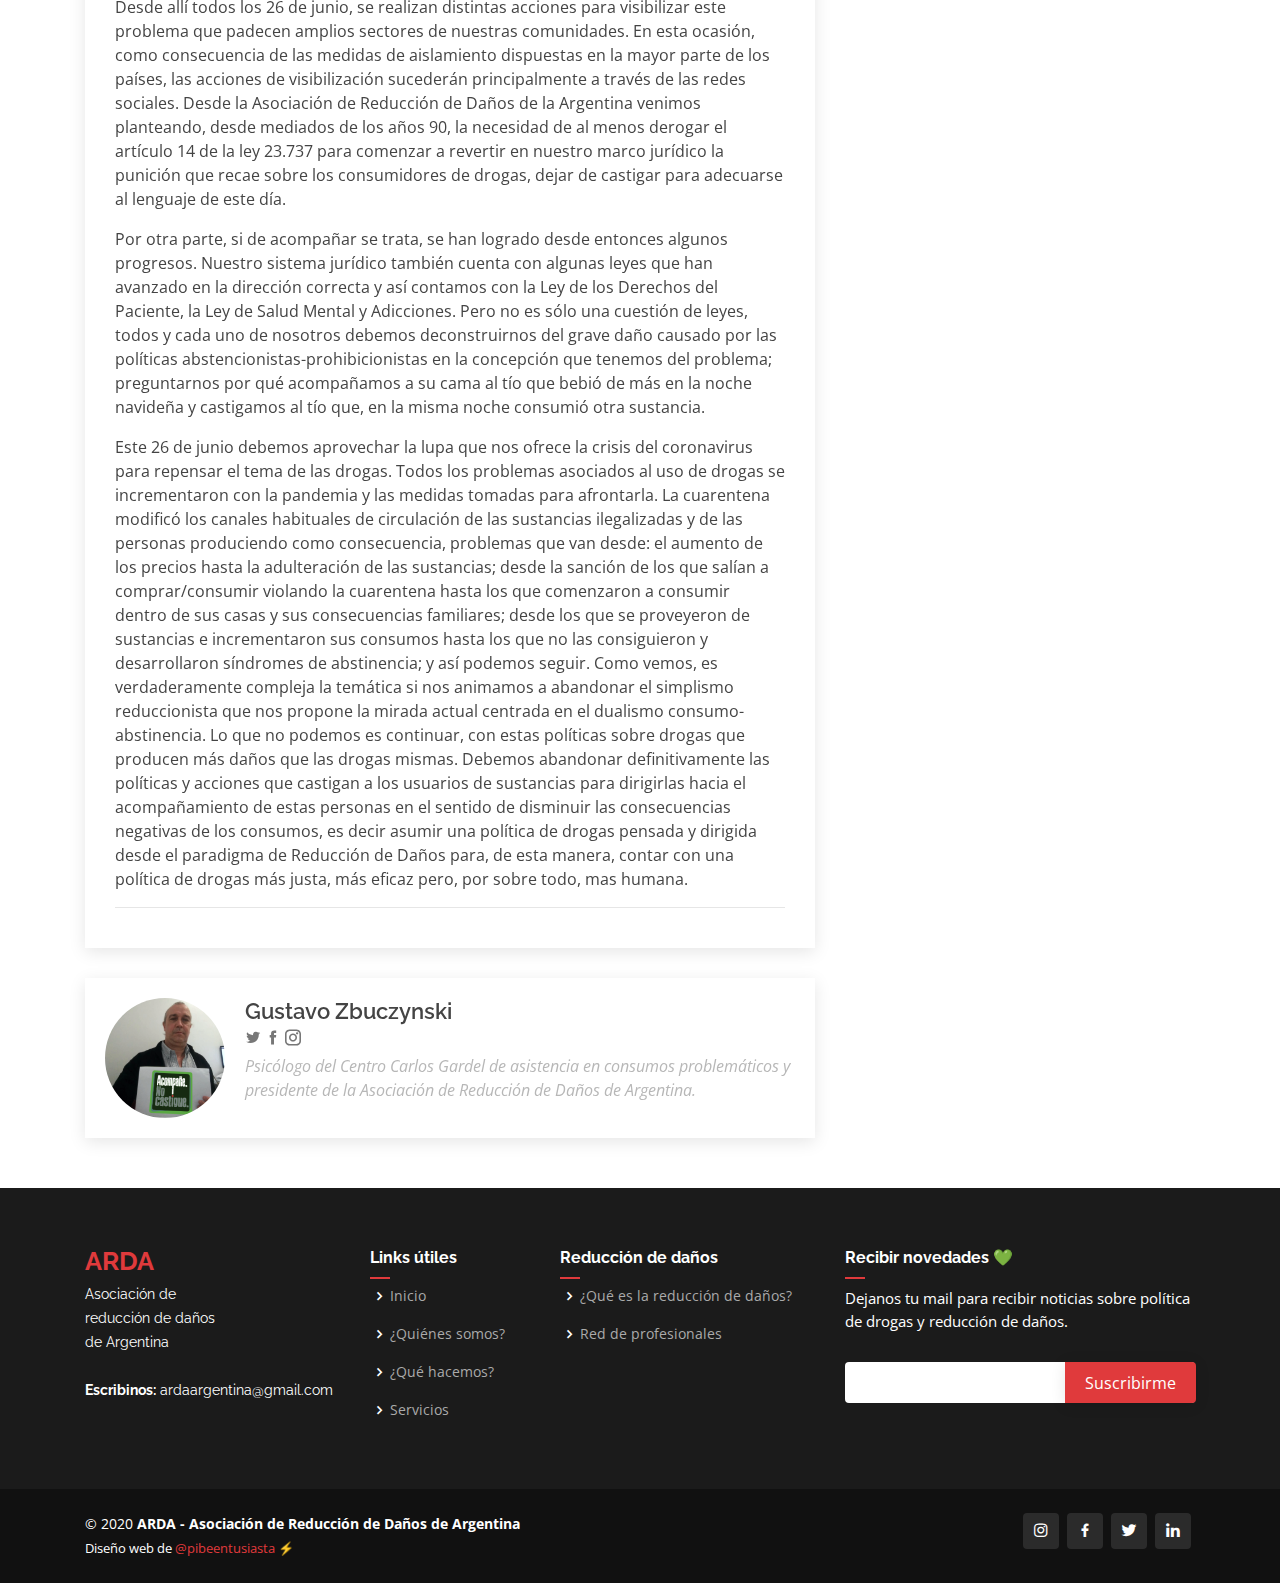
<file: blogpost2.html>
<!DOCTYPE html>
<html lang="en">

  <head>
    <meta charset="utf-8">
    <meta content="width=device-width, initial-scale=1.0" name="viewport">
  
    <title>ARDA - Asociación de Reducción de Daños de Argentina</title>
    <meta content="" name="ARDA - Asociación de Reducción de Daños de Argentina. Somos una organización nacional especializada en política de drogas y reducción de daños">
    <meta content="" name="drogas, droga, adicciones, salud, arda, derechos, cannabis">
  
    <!-- Favicons -->
    <link href="assets/img/favicon.png" rel="icon">
    <link href="assets/img/apple-touch-icon.png" rel="apple-touch-icon">
  
    <!-- Google Fonts -->
    <link href="https://fonts.googleapis.com/css?family=Open+Sans:300,300i,400,400i,600,600i,700,700i|Raleway:300,300i,400,400i,500,500i,600,600i,700,700i|Poppins:300,300i,400,400i,500,500i,600,600i,700,700i" rel="stylesheet">
  
    <!-- CSS externos -->
    <link href="assets/vendor/bootstrap/css/bootstrap.min.css" rel="stylesheet">
    <link href="assets/vendor/icofont/icofont.min.css" rel="stylesheet">
    <link href="assets/vendor/boxicons/css/boxicons.min.css" rel="stylesheet">
    <link href="assets/vendor/owl.carousel/assets/owl.carousel.min.css" rel="stylesheet">
    <link href="assets/vendor/remixicon/remixicon.css" rel="stylesheet">
    <link href="assets/vendor/venobox/venobox.css" rel="stylesheet">
    <link href="assets/vendor/aos/aos.css" rel="stylesheet">
  
    <!-- CSS Principal -->
    <link href="assets/css/style.css" rel="stylesheet">
  
  </head>
  
  <body>
  
    <!-- ======= Header ======= -->
    <header id="header" class="fixed-top">
      <div class="container-fluid">
        <div class="row justify-content-center">
          <div class="col-xl-10 d-flex align-items-center">
            <h2 class="logo mr-auto"><a href="index.html"></a></h2>
            <a href="index.html" class="logo mr-auto"><img src="assets/img/logoarda.png" alt=""></a>
  
            <nav class="nav-menu d-none d-lg-block">
              <ul>
                <li class="active"><a href="index.html">Inicio</a></li>
                <li class="drop-down"><a href="#about">Sobre ARDA</a>
                  <ul>
                    <li><a href="quienessomos.html">¿Quiénes somos?</a></li>
                    <li><a href="quehacemos.html">¿Qué hacemos?</a></li>
                    <li><a href="index.html#team">Comisión directiva</a></li>
                  </ul>
                </li>
                <li class="drop-down"><a href="rrdd.html">Reducción de daños</a>
                  <ul>
                    <li><a href="rrdd.html">¿Qué es la reducción de daños?</a></li>
                    <li><a href="redprof.html">Red de profesionales</a></li>
                  </ul>
                </li>
                <li><a href="Servicios.html">Servicios</a></li>
                <li><a href="blog.html">¡Que arda! 🔥</a></li>
              </ul>
            </nav><!-- .nav-menu -->
  
            <a href="contacto.html" class="get-started-btn scrollto">Contacto</a>
          </div>
        </div>
  
      </div>
    </header><!-- End Header -->

  <main id="main">

    <!-- ======= Breadcrumbs ======= -->
    <section class="breadcrumbs">
      <div class="container">

        <ol>
          <li><a href="index.html">Inicio</a></li>
          <li><a href="blog.html">¡Que arda! 🔥</a></li>
        </ol>

      </div>
    </section><!-- End Breadcrumbs -->

    <!-- ======= Artículo del blog ======= -->
    <section id="blog" class="blog">
      <div class="container" data-aos="fade-up">

        <div class="row">

          <div class="col-lg-8 entries">

            <article class="entry entry-single">

              <div class="entry-img">
                <img src="assets/img/blog/drogas-covid.jpg" alt="" class="img-fluid">
              </div>

              <h1 class="entry-title">Uso de drogas en tiempos de pandemia: acompañar en la cuarentena</h1>

              <div class="entry-meta">
                <ul>
                  <li class="d-flex align-items-center"><i class="icofont-user"></i>Gustavo Zbuczynski</li>
                  <li class="d-flex align-items-center"><i class="icofont-wall-clock"></i>25 de junio de 2020</li>
                  <li class="d-flex align-items-center"></li>
                </ul>
              </div>

              <div class="entry-content">

                <p><strong>
                  En un nuevo día internacional contra el abuso de drogas, el titular de ARDA propone aprovechar la lupa que nos ofrece la crisis del coronavirus para repensar el tema, porque todos los problemas asociados al uso de estupefacientes se incrementaron con la pandemia y las medidas tomadas para afrontarla. Los debates ante un nuevo desafío que recién comienza a tomar forma en medio del aislamiento obligatorio. 
                </strong></p>
                <p>
                  Desde que en 1987 las Naciones Unidas decretaron el 26 de junio como el Día Internacional contra el Abuso de Drogas y el Tráfico Ilícito como una expresión de su determinación de fortalecer la acción y la cooperación para lograr el objetivo de una sociedad internacional libre de drogas, los problemas con las drogas no han cesado de acrecentarse. Aumentó la militarización, el consumo, el tráfico, la criminalidad compleja ligada al mismo, los muertos y heridos por el negocio ilegal, la encarcelación y la estigmatización de amplios grupos de ciudadanos que fueron despojados de sus derechos a los servicios sociosanitarios. Año tras año, con distintas consignas, los países miembros se enmarcaron en la alocada idea de pensar que haciendo más de lo mismo, conseguirían resultados diferentes.
                </p>
                <p>
                  En la Argentina las políticas de drogas, la legislación vigente y con su atravesamiento en todos los ámbitos de los servicios sociosanitarios, fueron comandadas por distintos slogans vacíos que se continúan sosteniendo como si su fracaso no fuera evidente: “por un mundo libre de drogas”; “sí a la vida, no a la droga”; “deporte si, droga no” y tantos otros. Es que la “guerra contra las drogas” siempre fue una batalla que se libró sólo en los cuerpos de lxs usuarixs de estupefacientes. Lo hicieron poniendo los muertos y heridos producto de un sistema de “asistencia y prevención” que, lejos de garantizar los derechos ciudadanos, se regocijaba en sus ineficaces consignas moralistas. Un sistema asistencial que centró su actividad -y sus recursos- en encarcelar a ususarixs de drogas en prisiones o comunidades terapéuticas  y una  ausencia de acciones en prevención con algún nivel de eficacia. Malgastar los recursos públicos sin resultados esperables es mala política, utilizarlos deliberadamente sabiendo que no producen efectos positivos, es iatrogenia.
                </p>
                <p>
                  Desde 2013, muchos de los que veníamos denunciando públicamente la necesidad de modificar las políticas de drogas nos propusimos comenzar a instalar una acción global que se enfrentara, desde un discurso inclusivo, al discurso segregativo tradicional a través de la consigna “ACOMPAÑE, NO CASTIGUE” (“support don’t punish”).
                </p>
                <p>
                  Desde allí todos los 26 de junio, se realizan distintas acciones para visibilizar este problema que padecen amplios sectores de nuestras comunidades. En esta ocasión, como consecuencia de las medidas de aislamiento dispuestas en la mayor parte de los países, las acciones de visibilización sucederán principalmente a través de las redes sociales. Desde la Asociación de Reducción de Daños de la Argentina venimos planteando, desde mediados de los años 90, la necesidad de al menos derogar el artículo 14 de la ley 23.737 para comenzar a revertir en nuestro marco jurídico la punición que recae sobre los consumidores de drogas, dejar de castigar para adecuarse al lenguaje de este día.
                </p>
                <p>
                  Por otra parte, si de acompañar se trata, se han logrado desde entonces algunos progresos. Nuestro sistema jurídico también cuenta con algunas leyes que han avanzado en la dirección correcta y así contamos con la Ley de los Derechos del Paciente, la Ley de Salud Mental y Adicciones. Pero no es sólo una cuestión de leyes, todos y cada uno de nosotros debemos deconstruirnos del grave daño causado por las políticas abstencionistas-prohibicionistas en la concepción que tenemos del problema; preguntarnos por qué acompañamos a su cama al tío que bebió de más en la noche navideña y castigamos al tío que, en la misma noche consumió otra sustancia.
                </p>
                <p>
                  Este 26 de junio debemos aprovechar la lupa que nos ofrece la crisis del coronavirus para repensar el tema de las drogas. Todos los problemas asociados al uso de drogas se incrementaron con la pandemia y las medidas tomadas para afrontarla. La cuarentena modificó los canales habituales de circulación de las sustancias ilegalizadas y de las personas produciendo como consecuencia, problemas que van desde: el aumento de los precios hasta la adulteración de las sustancias; desde la sanción de los que salían a comprar/consumir violando la cuarentena hasta los que comenzaron a consumir dentro de sus casas y sus consecuencias familiares; desde los que se proveyeron de sustancias e incrementaron sus consumos hasta los que no las consiguieron y desarrollaron  síndromes de abstinencia; y así podemos seguir. Como vemos, es verdaderamente compleja la temática si nos animamos a abandonar el simplismo reduccionista que nos propone la mirada actual centrada en el dualismo consumo-abstinencia. Lo que no podemos es continuar,  con estas políticas sobre drogas que producen más daños que las drogas mismas. Debemos abandonar definitivamente las políticas y acciones que castigan a los usuarios de sustancias para dirigirlas hacia el acompañamiento de estas personas en el sentido de disminuir las consecuencias negativas de los consumos, es decir asumir una política de drogas pensada y dirigida desde el paradigma de Reducción de Daños para, de esta manera, contar con una política de drogas más justa, más eficaz pero, por sobre todo, mas humana.
                </p>

              </div>

              <div class="entry-footer clearfix">
                <div class="float-left">
                </div>
              </div>

            </article><!-- Fin de artículo -->

            <div class="blog-author clearfix">
              <img src="assets/img/team/gustavo.png" class="rounded-circle float-left" alt="">
              <h4>Gustavo Zbuczynski</h4>
              <div class="social-links">
                <a href="https://twitters.com/#"><i class="icofont-twitter"></i></a>
                <a href="https://facebook.com/#"><i class="icofont-facebook"></i></a>
                <a href="https://instagram.com/#"><i class="icofont-instagram"></i></a>
              </div>
              <p>
                Psicólogo del Centro Carlos Gardel de asistencia en consumos problemáticos y presidente de la Asociación de Reducción de Daños de Argentina.
              </p>
            </div><!-- Fin de bio de autorx -->

          </div><!-- Fin de artículo del blog -->

          <div class="col-lg-4">

            <div class="sidebar">

              <h3 class="sidebar-title">Buscar</h3>
              <div class="sidebar-item search-form">
                <form action="">
                  <input type="text">
                  <button type="submit"><i class="icofont-search"></i></button>
                </form>
              </div><!-- End sidebar search formn-->

              <h3 class="sidebar-title">Últimos artículos</h3>
              <div class="sidebar-item recent-posts">
                <div class="post-item clearfix">
                  <img src="assets/img/blog/blog-recent-1.jpg" alt="">
                  <h4><a href="blog-single.html">Reducción de daños, una estrategia eficiente para abordar el consumo de drogas</a></h4>
                  <time datetime="2020-01-01">26 de mayo de 2020</time>
                </div>

                <div class="post-item clearfix">
                  <img src="assets/img/blog/blog-recent-2.jpg" alt="">
                  <h4><a href="blog-single.html">Coronavirus: adicciones y cuarentena</a></h4>
                  <time datetime="2020-01-01">24 de abril de 2020</time>
                </div>

              </div><!-- End sidebar recent posts-->

              <h3 class="sidebar-title">Etiquetas</h3>
              <div class="sidebar-item tags">
                <ul>
                  <li><a href="#">Reducción de daños</a></li>
                  <li><a href="#">Uso de drogas</a></li>
                  <li><a href="#">Info sustancias</a></li>
                  <li><a href="#">Salud mental</a></li>
                  <li><a href="#">Políticas públicas</a></li>
                  <li><a href="#">Regulación</a></li>
                  <li><a href="#">Cannabis</a></li>
                  <li><a href="#">Rosario</a></li>
                  <li><a href="#">Buenos Aires</a></li>
                  <li><a href="#">Política de drogas</a></li>
                  <li><a href="#">Acompañe no castigue</a></li>
                </ul>
              </div><!-- End sidebar tags-->

            </div><!-- End sidebar -->

          </div><!-- End blog sidebar -->
        </div>

      </div>
    </section><!-- End Blog Single Section -->

  </main><!-- End #main -->

  <!-- ======= Footer ======= -->
  <footer id="footer">

    <div class="footer-top">
      <div class="container">
        <div class="row">

          <div class="col-lg-3 col-md-6 footer-contact">
            <h3><span>ARDA</span></h3>
            <p>
              Asociación de<br>
              reducción de daños<br>
              de Argentina <br><br>
              <strong>Escribinos:</strong> ardaargentina@gmail.com<br>
            </p>
          </div>

          <div class="col-lg-2 col-md-6 footer-links">
            <h4>Links útiles</h4>
            <ul>
              <li><i class="bx bx-chevron-right"></i> <a href="index.html">Inicio</a></li>
              <li><i class="bx bx-chevron-right"></i> <a href="quienessomos.html">¿Quiénes somos?</a></li>
              <li><i class="bx bx-chevron-right"></i> <a href="quehacemos.html">¿Qué hacemos?</a></li>
              <li><i class="bx bx-chevron-right"></i> <a href="Servicios.html">Servicios</a></li>
            </ul>
          </div>

          <div class="col-lg-3 col-md-6 footer-links">
            <h4>Reducción de daños</h4>
            <ul>
              <li><i class="bx bx-chevron-right"></i> <a href="rrdd.html">¿Qué es la reducción de daños?</a></li>
              <li><i class="bx bx-chevron-right"></i> <a href="redprof.html">Red de profesionales</a></li>
            </ul>
          </div>

          <div class="col-lg-4 col-md-6 footer-newsletter">
            <h4>Recibir novedades 💚</h4>
            <p>Dejanos tu mail para recibir noticias sobre política de drogas y reducción de daños.</p>
            <form action="" method="post">
              <input type="email" name="email"><input type="submit" value="Suscribirme">
            </form>
          </div>

        </div>
      </div>
    </div>

    <div class="container d-md-flex py-4">

      <div class="mr-md-auto text-center text-md-left">
        <div class="copyright">
          &copy; 2020 <strong><span>ARDA - Asociación de Reducción de Daños de Argentina</span></strong>
        </div>
        <div class="credits">
          Diseño web de <a href="https://instagram.com/pibeentusiasta" target="_blank">@pibeentusiasta ⚡</a>
        </div>
      </div>
      <div class="social-links text-center text-md-right pt-3 pt-md-0">
        <a href="https://instagram.com/ardadrogas" class="instagram" target="_blank"><i class="bx bxl-instagram"></i></a>
        <a href="https://www.facebook.com/ardadrogas" class="facebook" target="_blank"><i class="bx bxl-facebook"></i></a>
        <a href="https://www.twitter.com/ardadrogas" class="twitter" target="_blank"><i class="bx bxl-twitter"></i></a>
        <a href="https://www.linkedin.com/company/ardadrogas" class="linkedin" target="_blank"><i class="bx bxl-linkedin"></i></a>
      </div>
    </div>
  </footer><!-- Fin Footer -->

  <a href="#" class="back-to-top"><i class="icofont-simple-up"></i></a>

  <!-- Archivod JS -->
  <script src="assets/vendor/jquery/jquery.min.js"></script>
  <script src="assets/vendor/bootstrap/js/bootstrap.bundle.min.js"></script>
  <script src="assets/vendor/jquery.easing/jquery.easing.min.js"></script>
  <script src="assets/vendor/php-email-form/validate.js"></script>
  <script src="assets/vendor/owl.carousel/owl.carousel.min.js"></script>
  <script src="assets/vendor/waypoints/jquery.waypoints.min.js"></script>
  <script src="assets/vendor/counterup/counterup.min.js"></script>
  <script src="assets/vendor/isotope-layout/isotope.pkgd.min.js"></script>
  <script src="assets/vendor/venobox/venobox.min.js"></script>
  <script src="assets/vendor/aos/aos.js"></script>

  <!-- JS principal -->
  <script src="assets/js/main.js"></script>

</body>

</html>
</file>
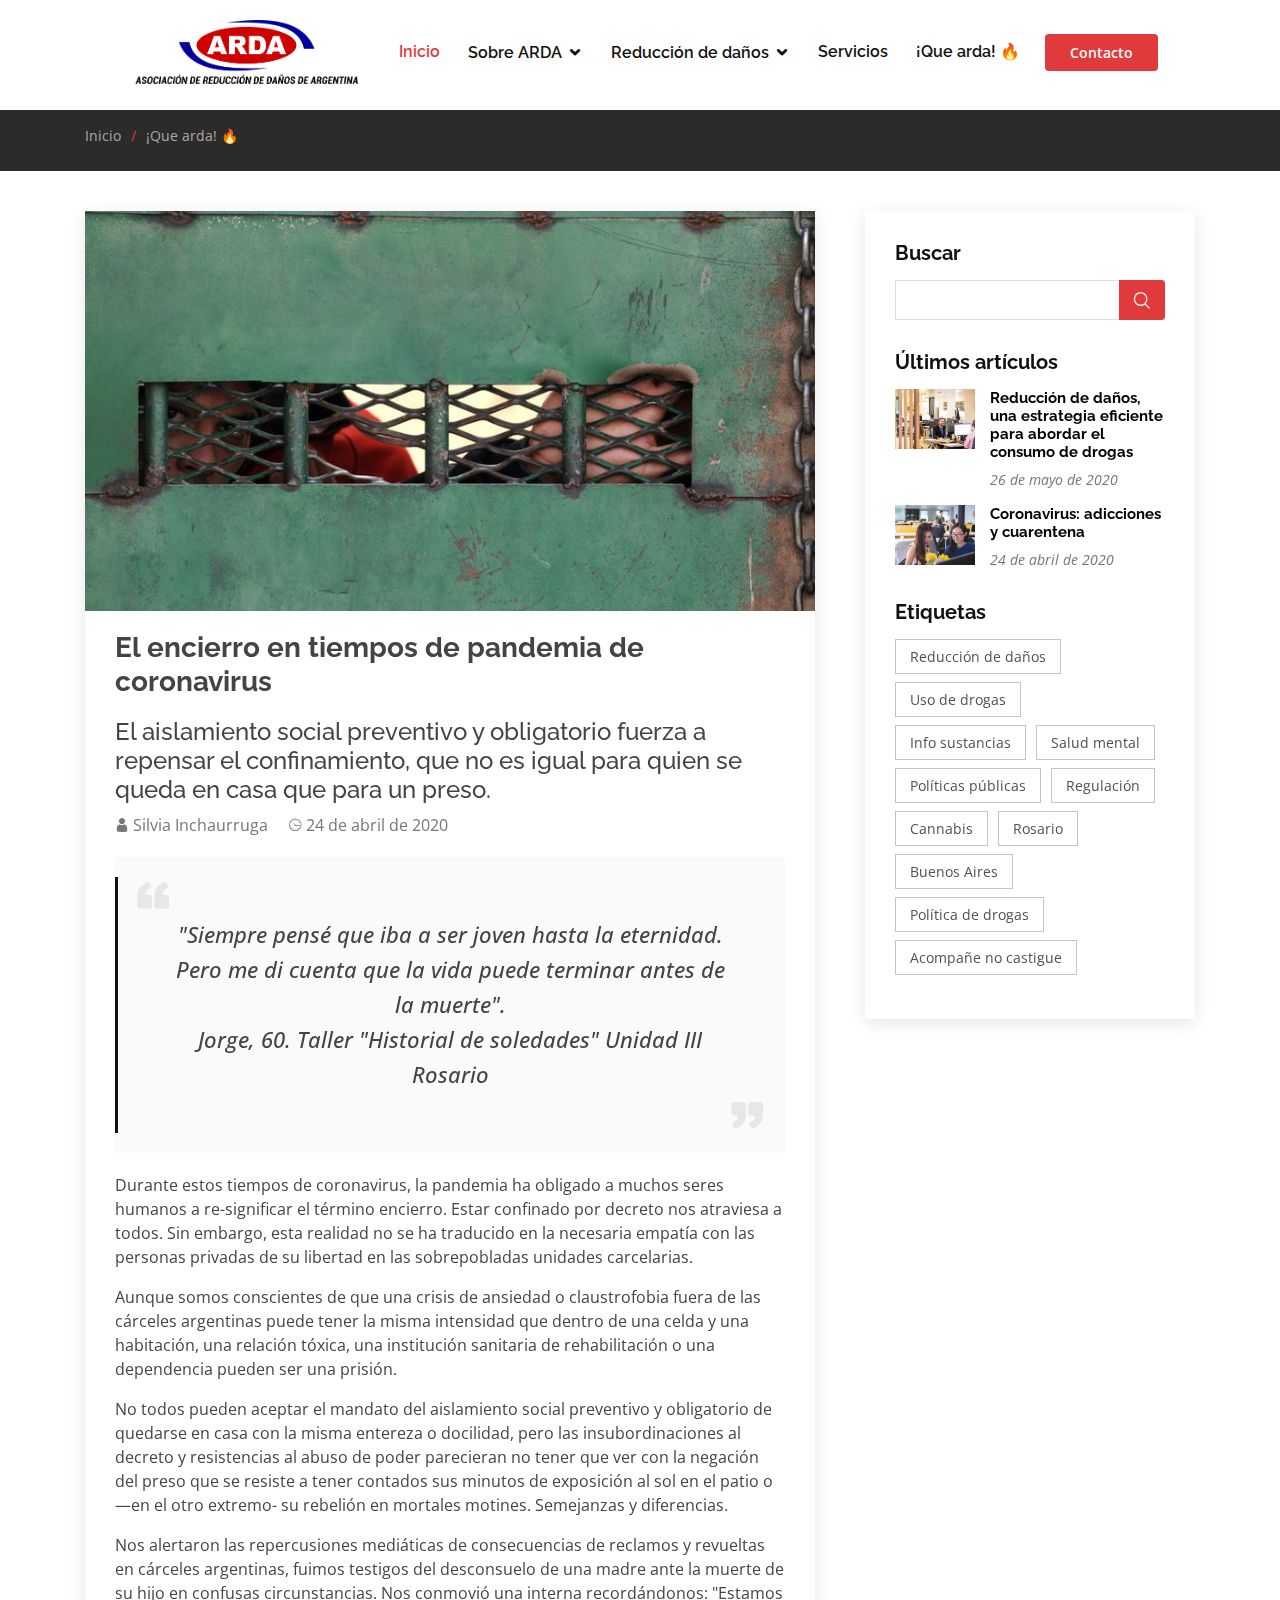
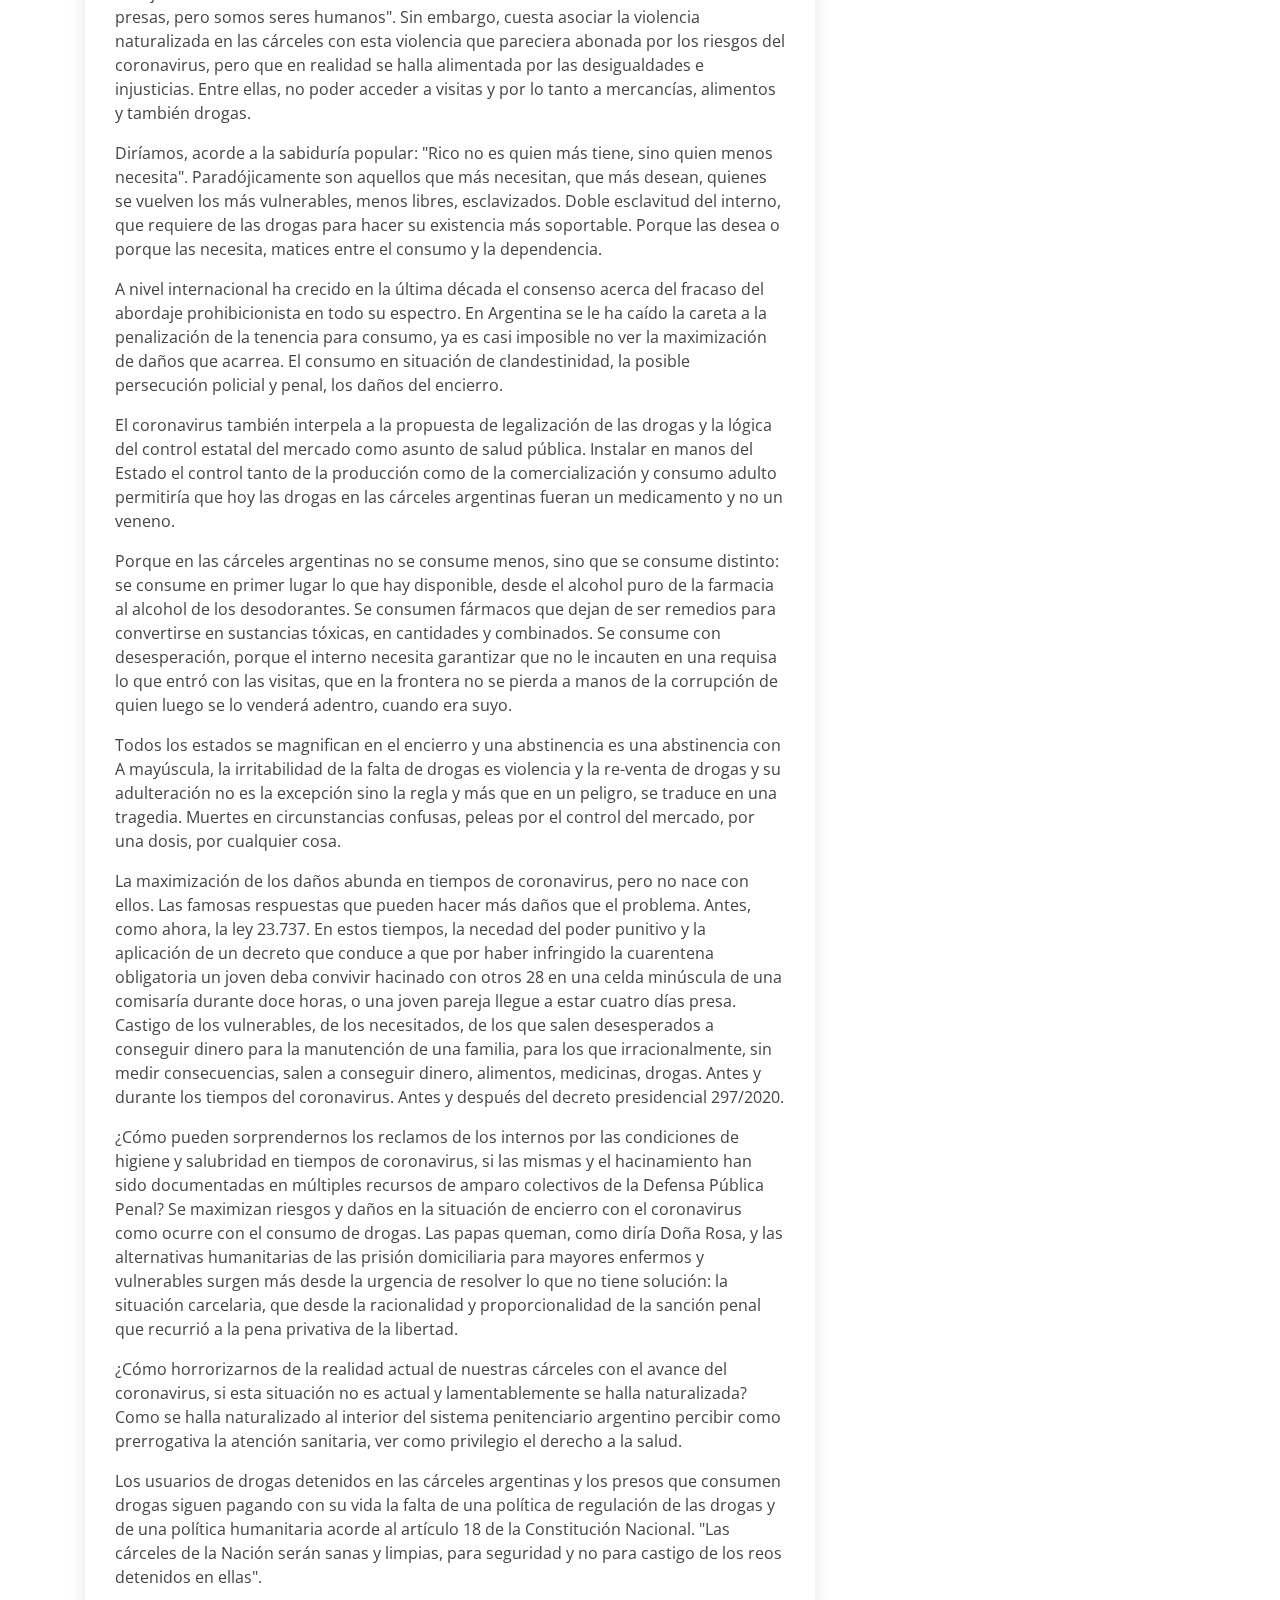
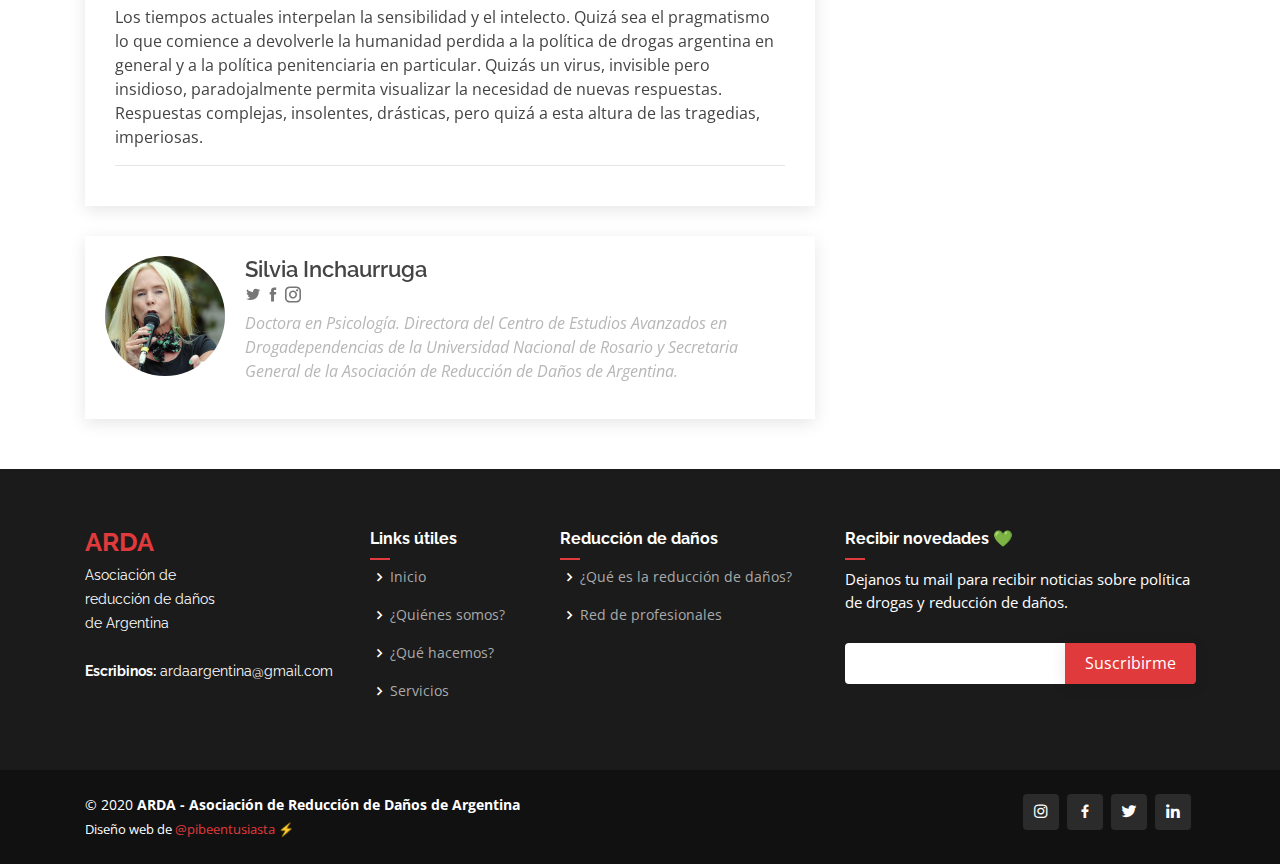
<file: blogpost3.html>
<!DOCTYPE html>
<html lang="en">

  <head>
    <meta charset="utf-8">
    <meta content="width=device-width, initial-scale=1.0" name="viewport">
  
    <title>ARDA - Asociación de Reducción de Daños de Argentina</title>
    <meta content="" name="ARDA - Asociación de Reducción de Daños de Argentina. Somos una organización nacional especializada en política de drogas y reducción de daños">
    <meta content="" name="drogas, droga, adicciones, salud, arda, derechos, cannabis">
  
    <!-- Favicons -->
    <link href="assets/img/favicon.png" rel="icon">
    <link href="assets/img/apple-touch-icon.png" rel="apple-touch-icon">
  
    <!-- Google Fonts -->
    <link href="https://fonts.googleapis.com/css?family=Open+Sans:300,300i,400,400i,600,600i,700,700i|Raleway:300,300i,400,400i,500,500i,600,600i,700,700i|Poppins:300,300i,400,400i,500,500i,600,600i,700,700i" rel="stylesheet">
  
    <!-- CSS externos -->
    <link href="assets/vendor/bootstrap/css/bootstrap.min.css" rel="stylesheet">
    <link href="assets/vendor/icofont/icofont.min.css" rel="stylesheet">
    <link href="assets/vendor/boxicons/css/boxicons.min.css" rel="stylesheet">
    <link href="assets/vendor/owl.carousel/assets/owl.carousel.min.css" rel="stylesheet">
    <link href="assets/vendor/remixicon/remixicon.css" rel="stylesheet">
    <link href="assets/vendor/venobox/venobox.css" rel="stylesheet">
    <link href="assets/vendor/aos/aos.css" rel="stylesheet">
  
    <!-- CSS Principal -->
    <link href="assets/css/style.css" rel="stylesheet">
  
  </head>
  
  <body>
  
    <!-- ======= Header ======= -->
    <header id="header" class="fixed-top">
      <div class="container-fluid">
        <div class="row justify-content-center">
          <div class="col-xl-10 d-flex align-items-center">
            <h2 class="logo mr-auto"><a href="index.html"></a></h2>
            <a href="index.html" class="logo mr-auto"><img src="assets/img/logoarda.png" alt=""></a>
  
            <nav class="nav-menu d-none d-lg-block">
              <ul>
                <li class="active"><a href="index.html">Inicio</a></li>
                <li class="drop-down"><a href="#about">Sobre ARDA</a>
                  <ul>
                    <li><a href="quienessomos.html">¿Quiénes somos?</a></li>
                    <li><a href="quehacemos.html">¿Qué hacemos?</a></li>
                    <li><a href="index.html#team">Comisión directiva</a></li>
                  </ul>
                </li>
                <li class="drop-down"><a href="rrdd.html">Reducción de daños</a>
                  <ul>
                    <li><a href="rrdd.html">¿Qué es la reducción de daños?</a></li>
                    <li><a href="redprof.html">Red de profesionales</a></li>
                  </ul>
                </li>
                <li><a href="Servicios.html">Servicios</a></li>
                <li><a href="blog.html">¡Que arda! 🔥</a></li>
              </ul>
            </nav><!-- .nav-menu -->
  
            <a href="contacto.html" class="get-started-btn scrollto">Contacto</a>
          </div>
        </div>
  
      </div>
    </header><!-- End Header -->

  <main id="main">

    <!-- ======= Breadcrumbs ======= -->
    <section class="breadcrumbs">
      <div class="container">

        <ol>
          <li><a href="index.html">Inicio</a></li>
          <li><a href="blog.html">¡Que arda! 🔥</a></li>
        </ol>

      </div>
    </section><!-- End Breadcrumbs -->

    <!-- ======= Artículo del blog ======= -->
    <section id="blog" class="blog">
      <div class="container" data-aos="fade-up">

        <div class="row">

          <div class="col-lg-8 entries">

            <article class="entry entry-single">

              <div class="entry-img">
                <img src="assets/img/blog/presos-drogas.jpg" alt="" class="img-fluid">
              </div>

              <h1 class="entry-title">El encierro en tiempos de pandemia de coronavirus</h1>
              <h4>El aislamiento social preventivo y obligatorio fuerza a repensar el confinamiento, que no es igual para quien se queda en casa que para un preso.</h4>

              <div class="entry-meta">
                <ul>
                  <li class="d-flex align-items-center"><i class="icofont-user"></i>Silvia Inchaurruga</li>
                  <li class="d-flex align-items-center"><i class="icofont-wall-clock"></i>24 de abril de 2020</li>
                  <li class="d-flex align-items-center"></li>
                </ul>
              </div>

              <div class="entry-content">

                <blockquote>
                  <i class="icofont-quote-left quote-left"></i>
                  <p>
                    "Siempre pensé que iba a ser joven hasta la eternidad. Pero me di cuenta que la vida puede terminar antes de la muerte".<br/>
                    Jorge, 60. Taller "Historial de soledades" Unidad III Rosario
                  </p>
                  <i class="las la-quote-right quote-right"></i>
                  <i class="icofont-quote-right quote-right"></i>
                </blockquote>

                <p>
                  Durante estos tiempos de coronavirus, la pandemia ha obligado a muchos seres humanos a re-significar el término encierro. Estar confinado por decreto nos atraviesa a todos. Sin embargo, esta realidad no se ha traducido en la necesaria empatía con las personas privadas de su libertad en las sobrepobladas unidades carcelarias.
                </p>
                <p>
                  Aunque somos conscientes de que una crisis de ansiedad o claustrofobia fuera de las cárceles argentinas puede tener la misma intensidad que dentro de una celda y una habitación, una relación tóxica, una institución sanitaria de rehabilitación o una dependencia pueden ser una prisión.
                </p>
                <p>
                  No todos pueden aceptar el mandato del aislamiento social preventivo y obligatorio de quedarse en casa con la misma entereza o docilidad, pero las insubordinaciones al decreto y resistencias al abuso de poder parecieran no tener que ver con la negación del preso que se resiste a tener contados sus minutos de exposición al sol en el patio o —en el otro extremo- su rebelión en mortales motines. Semejanzas y diferencias.
                </p>
                <p>
                  Nos alertaron las repercusiones mediáticas de consecuencias de reclamos y revueltas en cárceles argentinas, fuimos testigos del desconsuelo de una madre ante la muerte de su hijo en confusas circunstancias. Nos conmovió una interna recordándonos: "Estamos presas, pero somos seres humanos". Sin embargo, cuesta asociar la violencia naturalizada en las cárceles con esta violencia que pareciera abonada por los riesgos del coronavirus, pero que en realidad se halla alimentada por las desigualdades e injusticias. Entre ellas, no poder acceder a visitas y por lo tanto a mercancías, alimentos y también drogas.
                </p>
                <p>
                  Diríamos, acorde a la sabiduría popular: "Rico no es quien más tiene, sino quien menos necesita". Paradójicamente son aquellos que más necesitan, que más desean, quienes se vuelven los más vulnerables, menos libres, esclavizados. Doble esclavitud del interno, que requiere de las drogas para hacer su existencia más soportable. Porque las desea o porque las necesita, matices entre el consumo y la dependencia.
                </p>
                <p>
                  A nivel internacional ha crecido en la última década el consenso acerca del fracaso del abordaje prohibicionista en todo su espectro. En Argentina se le ha caído la careta a la penalización de la tenencia para consumo, ya es casi imposible no ver la maximización de daños que acarrea. El consumo en situación de clandestinidad, la posible persecución policial y penal, los daños del encierro.
                </p>
                <p>El coronavirus también interpela a la propuesta de legalización de las drogas y la lógica del control estatal del mercado como asunto de salud pública. Instalar en manos del Estado el control tanto de la producción como de la comercialización y consumo adulto permitiría que hoy las drogas en las cárceles argentinas fueran un medicamento y no un veneno.                 
                </p>
                <p>Porque en las cárceles argentinas no se consume menos, sino que se consume distinto: se consume en primer lugar lo que hay disponible, desde el alcohol puro de la farmacia al alcohol de los desodorantes. Se consumen fármacos que dejan de ser remedios para convertirse en sustancias tóxicas, en cantidades y combinados. Se consume con desesperación, porque el interno necesita garantizar que no le incauten en una requisa lo que entró con las visitas, que en la frontera no se pierda a manos de la corrupción de quien luego se lo venderá adentro, cuando era suyo.
                </p>
                <p>Todos los estados se magnifican en el encierro y una abstinencia es una abstinencia con A mayúscula, la irritabilidad de la falta de drogas es violencia y la re-venta de drogas y su adulteración no es la excepción sino la regla y más que en un peligro, se traduce en una tragedia. Muertes en circunstancias confusas, peleas por el control del mercado, por una dosis, por cualquier cosa.
                </p>
                <p>La maximización de los daños abunda en tiempos de coronavirus, pero no nace con ellos. Las famosas respuestas que pueden hacer más daños que el problema. Antes, como ahora, la ley 23.737. En estos tiempos, la necedad del poder punitivo y la aplicación de un decreto que conduce a que por haber infringido la cuarentena obligatoria un joven deba convivir hacinado con otros 28 en una celda minúscula de una comisaría durante doce horas, o una joven pareja llegue a estar cuatro días presa. Castigo de los vulnerables, de los necesitados, de los que salen desesperados a conseguir dinero para la manutención de una familia, para los que irracionalmente, sin medir consecuencias, salen a conseguir dinero, alimentos, medicinas, drogas. Antes y durante los tiempos del coronavirus. Antes y después del decreto presidencial 297/2020.
                </p>
                <p>¿Cómo pueden sorprendernos los reclamos de los internos por las condiciones de higiene y salubridad en tiempos de coronavirus, si las mismas y el hacinamiento han sido documentadas en múltiples recursos de amparo colectivos de la Defensa Pública Penal? Se maximizan riesgos y daños en la situación de encierro con el coronavirus como ocurre con el consumo de drogas. Las papas queman, como diría Doña Rosa, y las alternativas humanitarias de las prisión domiciliaria para mayores enfermos y vulnerables surgen más desde la urgencia de resolver lo que no tiene solución: la situación carcelaria, que desde la racionalidad y proporcionalidad de la sanción penal que recurrió a la pena privativa de la libertad.                  
                </p>
                <p>¿Cómo horrorizarnos de la realidad actual de nuestras cárceles con el avance del coronavirus, si esta situación no es actual y lamentablemente se halla naturalizada? Como se halla naturalizado al interior del sistema penitenciario argentino percibir como prerrogativa la atención sanitaria, ver como privilegio el derecho a la salud.                  
                </p>
                <p>Los usuarios de drogas detenidos en las cárceles argentinas y los presos que consumen drogas siguen pagando con su vida la falta de una política de regulación de las drogas y de una política humanitaria acorde al artículo 18 de la Constitución Nacional. "Las cárceles de la Nación serán sanas y limpias, para seguridad y no para castigo de los reos detenidos en ellas".                  
                </p>
                <p>Los tiempos actuales interpelan la sensibilidad y el intelecto. Quizá sea el pragmatismo lo que comience a devolverle la humanidad perdida a la política de drogas argentina en general y a la política penitenciaria en particular. Quizás un virus, invisible pero insidioso, paradojalmente permita visualizar la necesidad de nuevas respuestas. Respuestas complejas, insolentes, drásticas, pero quizá a esta altura de las tragedias, imperiosas.                  
                </p>

              </div>

              <div class="entry-footer clearfix">
                <div class="float-left">
                </div>
              </div>

            </article><!-- Fin de artículo -->

            <div class="blog-author clearfix">
              <img src="assets/img/blog/silvia.jpg" class="rounded-circle float-left" alt="">
              <h4>Silvia Inchaurruga</h4>
              <div class="social-links">
                <a href="https://twitters.com/#"><i class="icofont-twitter"></i></a>
                <a href="https://facebook.com/#"><i class="icofont-facebook"></i></a>
                <a href="https://instagram.com/#"><i class="icofont-instagram"></i></a>
              </div>
              <p>
                Doctora en Psicología. Directora del Centro de Estudios Avanzados en Drogadependencias de la Universidad Nacional de Rosario y Secretaria General de la Asociación de Reducción de Daños de Argentina.
              </p>
            </div><!-- Fin de bio de autorx -->

          </div><!-- Fin de artículo del blog -->

          <div class="col-lg-4">

            <div class="sidebar">

              <h3 class="sidebar-title">Buscar</h3>
              <div class="sidebar-item search-form">
                <form action="">
                  <input type="text">
                  <button type="submit"><i class="icofont-search"></i></button>
                </form>
              </div><!-- End sidebar search formn-->

              <h3 class="sidebar-title">Últimos artículos</h3>
              <div class="sidebar-item recent-posts">
                <div class="post-item clearfix">
                  <img src="assets/img/blog/blog-recent-1.jpg" alt="">
                  <h4><a href="blog-single.html">Reducción de daños, una estrategia eficiente para abordar el consumo de drogas</a></h4>
                  <time datetime="2020-01-01">26 de mayo de 2020</time>
                </div>

                <div class="post-item clearfix">
                  <img src="assets/img/blog/blog-recent-2.jpg" alt="">
                  <h4><a href="blog-single.html">Coronavirus: adicciones y cuarentena</a></h4>
                  <time datetime="2020-01-01">24 de abril de 2020</time>
                </div>

              </div><!-- End sidebar recent posts-->

              <h3 class="sidebar-title">Etiquetas</h3>
              <div class="sidebar-item tags">
                <ul>
                  <li><a href="#">Reducción de daños</a></li>
                  <li><a href="#">Uso de drogas</a></li>
                  <li><a href="#">Info sustancias</a></li>
                  <li><a href="#">Salud mental</a></li>
                  <li><a href="#">Políticas públicas</a></li>
                  <li><a href="#">Regulación</a></li>
                  <li><a href="#">Cannabis</a></li>
                  <li><a href="#">Rosario</a></li>
                  <li><a href="#">Buenos Aires</a></li>
                  <li><a href="#">Política de drogas</a></li>
                  <li><a href="#">Acompañe no castigue</a></li>
                </ul>
              </div><!-- End sidebar tags-->

            </div><!-- End sidebar -->

          </div><!-- End blog sidebar -->
        </div>

      </div>
    </section><!-- End Blog Single Section -->

  </main><!-- End #main -->

  <!-- ======= Footer ======= -->
  <footer id="footer">

    <div class="footer-top">
      <div class="container">
        <div class="row">

          <div class="col-lg-3 col-md-6 footer-contact">
            <h3><span>ARDA</span></h3>
            <p>
              Asociación de<br>
              reducción de daños<br>
              de Argentina <br><br>
              <strong>Escribinos:</strong> ardaargentina@gmail.com<br>
            </p>
          </div>

          <div class="col-lg-2 col-md-6 footer-links">
            <h4>Links útiles</h4>
            <ul>
              <li><i class="bx bx-chevron-right"></i> <a href="index.html">Inicio</a></li>
              <li><i class="bx bx-chevron-right"></i> <a href="quienessomos.html">¿Quiénes somos?</a></li>
              <li><i class="bx bx-chevron-right"></i> <a href="quehacemos.html">¿Qué hacemos?</a></li>
              <li><i class="bx bx-chevron-right"></i> <a href="Servicios.html">Servicios</a></li>
            </ul>
          </div>

          <div class="col-lg-3 col-md-6 footer-links">
            <h4>Reducción de daños</h4>
            <ul>
              <li><i class="bx bx-chevron-right"></i> <a href="rrdd.html">¿Qué es la reducción de daños?</a></li>
              <li><i class="bx bx-chevron-right"></i> <a href="redprof.html">Red de profesionales</a></li>
            </ul>
          </div>

          <div class="col-lg-4 col-md-6 footer-newsletter">
            <h4>Recibir novedades 💚</h4>
            <p>Dejanos tu mail para recibir noticias sobre política de drogas y reducción de daños.</p>
            <form action="" method="post">
              <input type="email" name="email"><input type="submit" value="Suscribirme">
            </form>
          </div>

        </div>
      </div>
    </div>

    <div class="container d-md-flex py-4">

      <div class="mr-md-auto text-center text-md-left">
        <div class="copyright">
          &copy; 2020 <strong><span>ARDA - Asociación de Reducción de Daños de Argentina</span></strong>
        </div>
        <div class="credits">
          Diseño web de <a href="https://instagram.com/pibeentusiasta" target="_blank">@pibeentusiasta ⚡</a>
        </div>
      </div>
      <div class="social-links text-center text-md-right pt-3 pt-md-0">
        <a href="https://instagram.com/ardadrogas" class="instagram" target="_blank"><i class="bx bxl-instagram"></i></a>
        <a href="https://www.facebook.com/ardadrogas" class="facebook" target="_blank"><i class="bx bxl-facebook"></i></a>
        <a href="https://www.twitter.com/ardadrogas" class="twitter" target="_blank"><i class="bx bxl-twitter"></i></a>
        <a href="https://www.linkedin.com/company/ardadrogas" class="linkedin" target="_blank"><i class="bx bxl-linkedin"></i></a>
      </div>
    </div>
  </footer><!-- Fin Footer -->

  <a href="#" class="back-to-top"><i class="icofont-simple-up"></i></a>

  <!-- Archivod JS -->
  <script src="assets/vendor/jquery/jquery.min.js"></script>
  <script src="assets/vendor/bootstrap/js/bootstrap.bundle.min.js"></script>
  <script src="assets/vendor/jquery.easing/jquery.easing.min.js"></script>
  <script src="assets/vendor/php-email-form/validate.js"></script>
  <script src="assets/vendor/owl.carousel/owl.carousel.min.js"></script>
  <script src="assets/vendor/waypoints/jquery.waypoints.min.js"></script>
  <script src="assets/vendor/counterup/counterup.min.js"></script>
  <script src="assets/vendor/isotope-layout/isotope.pkgd.min.js"></script>
  <script src="assets/vendor/venobox/venobox.min.js"></script>
  <script src="assets/vendor/aos/aos.js"></script>

  <!-- JS principal -->
  <script src="assets/js/main.js"></script>

</body>

</html>
</file>
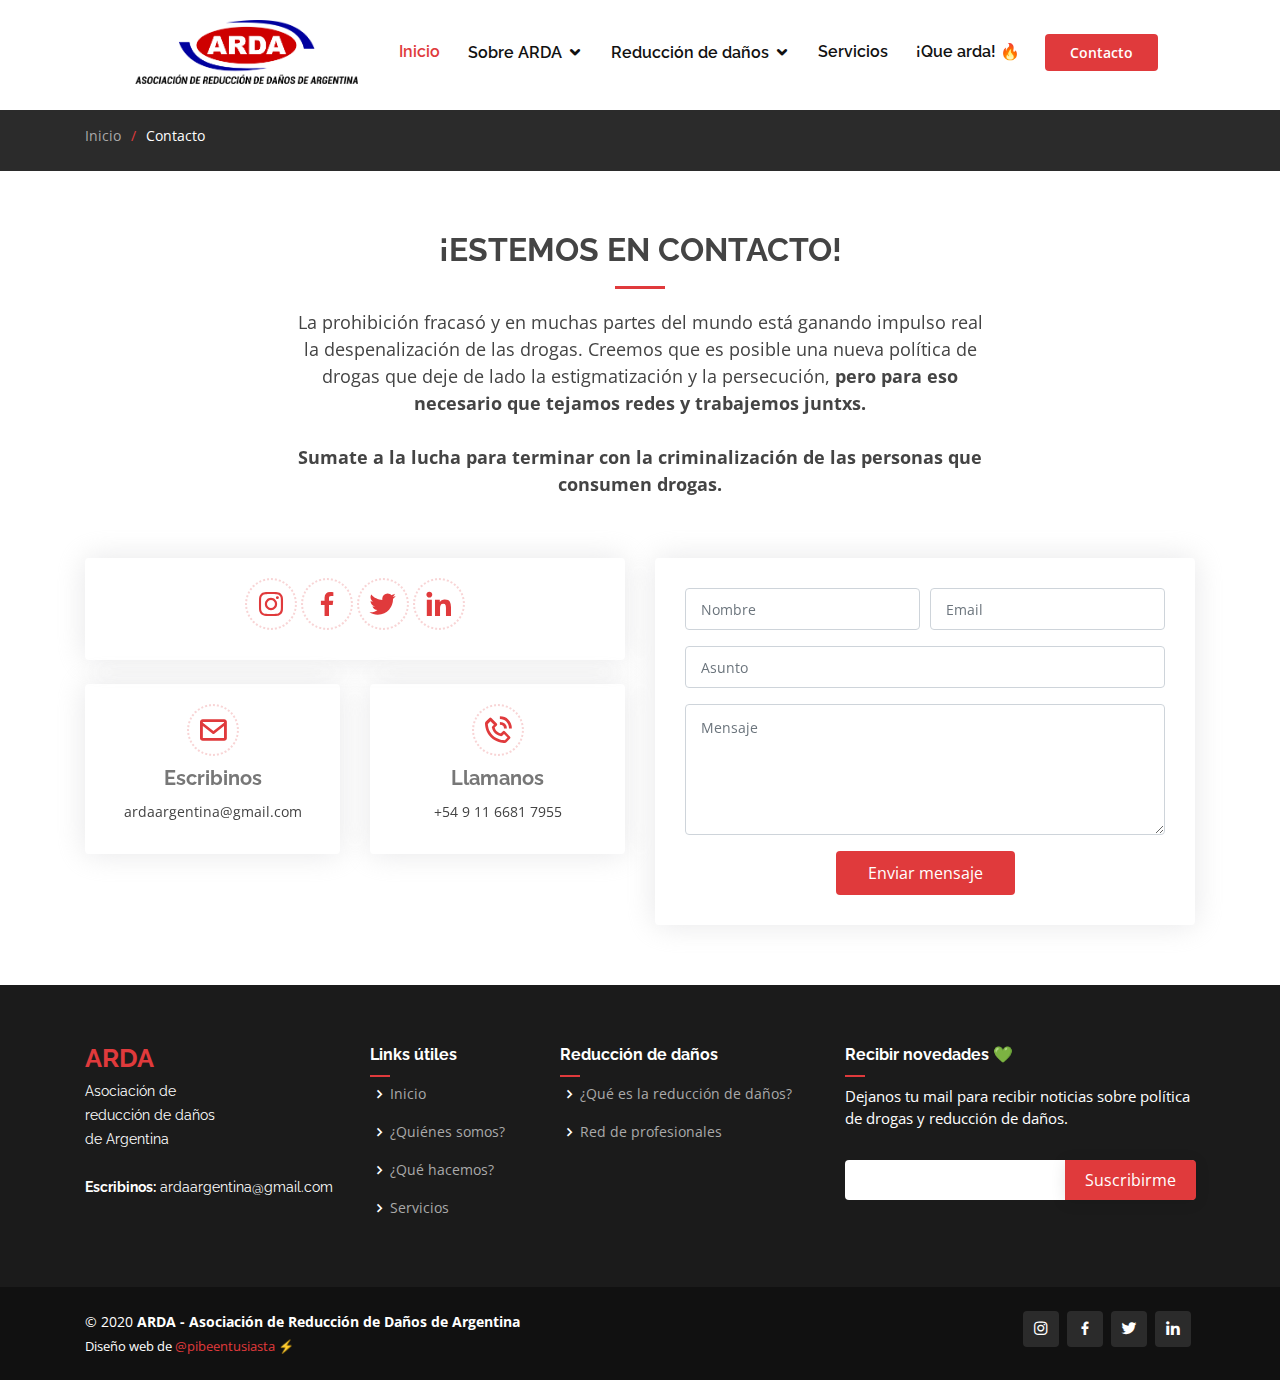
<file: contacto.html>
<!DOCTYPE html>
<html lang="en">

  <head>
    <meta charset="utf-8">
    <meta content="width=device-width, initial-scale=1.0" name="viewport">
  
    <title>ARDA - Asociación de Reducción de Daños de Argentina</title>
    <meta content="" name="ARDA - Asociación de Reducción de Daños de Argentina. Somos una organización nacional especializada en política de drogas y reducción de daños">
    <meta content="" name="drogas, droga, adicciones, salud, arda, derechos, cannabis">
  
    <!-- Favicons -->
    <link href="assets/img/favicon.png" rel="icon">
    <link href="assets/img/apple-touch-icon.png" rel="apple-touch-icon">
  
    <!-- Google Fonts -->
    <link href="https://fonts.googleapis.com/css?family=Open+Sans:300,300i,400,400i,600,600i,700,700i|Raleway:300,300i,400,400i,500,500i,600,600i,700,700i|Poppins:300,300i,400,400i,500,500i,600,600i,700,700i" rel="stylesheet">
  
    <!-- CSS externos -->
    <link href="assets/vendor/bootstrap/css/bootstrap.min.css" rel="stylesheet">
    <link href="assets/vendor/icofont/icofont.min.css" rel="stylesheet">
    <link href="assets/vendor/boxicons/css/boxicons.min.css" rel="stylesheet">
    <link href="assets/vendor/owl.carousel/assets/owl.carousel.min.css" rel="stylesheet">
    <link href="assets/vendor/remixicon/remixicon.css" rel="stylesheet">
    <link href="assets/vendor/venobox/venobox.css" rel="stylesheet">
    <link href="assets/vendor/aos/aos.css" rel="stylesheet">
  
    <!-- CSS Principal -->
    <link href="assets/css/style.css" rel="stylesheet">
  
  </head>
  
  <body>
  
    <!-- ======= Header ======= -->
    <header id="header" class="fixed-top">
      <div class="container-fluid">
        <div class="row justify-content-center">
          <div class="col-xl-10 d-flex align-items-center">
            <h2 class="logo mr-auto"><a href="index.html"></a></h2>
            <a href="index.html" class="logo mr-auto"><img src="assets/img/logoarda.png" alt=""></a>
  
            <nav class="nav-menu d-none d-lg-block">
              <ul>
                <li class="active"><a href="index.html">Inicio</a></li>
                <li class="drop-down"><a href="#about">Sobre ARDA</a>
                  <ul>
                    <li><a href="quienessomos.html">¿Quiénes somos?</a></li>
                    <li><a href="quehacemos.html">¿Qué hacemos?</a></li>
                    <li><a href="index.html#team">Comisión directiva</a></li>
                  </ul>
                </li>
                <li class="drop-down"><a href="rrdd.html">Reducción de daños</a>
                  <ul>
                    <li><a href="rrdd.html">¿Qué es la reducción de daños?</a></li>
                    <li><a href="redprof.html">Red de profesionales</a></li>
                  </ul>
                </li>
                <li><a href="Servicios.html">Servicios</a></li>
                <li><a href="blog.html">¡Que arda! 🔥</a></li>
              </ul>
            </nav><!-- .nav-menu -->
  
            <a href="contacto.html" class="get-started-btn scrollto">Contacto</a>
          </div>
        </div>
  
      </div>
    </header><!-- End Header -->

  <main id="main">

    <!-- ======= Breadcrumbs ======= -->
    <section class="breadcrumbs">
      <div class="container">

        <ol>
          <li><a href="index.html">Inicio</a></li>
          <li>Contacto</li>
        </ol>

      </div>
    </section><!-- End Breadcrumbs -->

    <!-- ======= Contacto ======= -->
    <section id="contact" class="contact">
      <div class="container" data-aos="fade-up">

        <div class="section-title">
          <h2>¡Estemos en contacto!</h2>
          <p>La prohibición fracasó y en muchas partes del mundo está ganando impulso real la despenalización de las drogas. Creemos que es posible una nueva política de drogas que deje de lado la estigmatización y la persecución, <strong>pero para eso necesario que tejamos redes y trabajemos juntxs.</strong><br/><br/><strong>Sumate a la lucha para terminar con la criminalización de las personas que consumen drogas.</strong>
          </p>
        </div>

        <div class="row" data-aos="fade-up" data-aos-delay="100">

          <div class="col-lg-6">

            <div class="row">
              <div class="col-md-12">
                <div class="info-box">
                  <a href="https://instagram.com/ardadrogas" class="instagram" target="_blank"><i class="bx bxl-instagram"></i></a>
                  <a href="https://www.facebook.com/ardadrogas" class="facebook" target="_blank"><i class="bx bxl-facebook"></i></a>
                  <a href="https://www.twitter.com/ardadrogas" class="twitter" target="_blank"><i class="bx bxl-twitter"></i></a>
                  <a href="https://www.linkedin.com/company/ardadrogas" class="linkedin" target="_blank"><i class="bx bxl-linkedin"></i></a>
                </div>
              </div>
              <div class="col-md-6">
                <div class="info-box mt-4">
                  <i class="bx bx-envelope"></i>
                  <h3>Escribinos</h3>
                  <p>ardaargentina@gmail.com</p>
                </div>
              </div>
              <div class="col-md-6">
                <div class="info-box mt-4">
                  <i class="bx bx-phone-call"></i>
                  <h3>Llamanos</h3>
                  <p>+54 9 11 6681 7955</p>
                </div>
              </div>
            </div>

          </div>

          <div class="col-lg-6">
            <form action="forms/contact.php" method="post" role="form" class="php-email-form">
              <div class="form-row">
                <div class="col form-group">
                  <input type="text" name="name" class="form-control" id="name" placeholder="Nombre" data-rule="minlen:3" data-msg="Por favor, ingrese al menos 3 caracteres" />
                  <div class="validate"></div>
                </div>
                <div class="col form-group">
                  <input type="email" class="form-control" name="email" id="email" placeholder="Email" data-rule="email" data-msg="Ingrese su email" />
                  <div class="validate"></div>
                </div>
              </div>
              <div class="form-group">
                <input type="text" class="form-control" name="asunto" id="asunto" placeholder="Asunto" data-rule="minlen:4" data-msg="Por favor ingrese al menos 8 caracteres" />
                <div class="validate"></div>
              </div>
              <div class="form-group">
                <textarea class="form-control" name="mensaje" rows="5" data-rule="required" data-msg="¿En qué podemos ayudarte?" placeholder="Mensaje"></textarea>
                <div class="validate"></div>
              </div>
              <div class="mb-3">
                <div class="loading">Cargando</div>
                <div class="error-message"></div>
                <div class="sent-message">Su mensaje fue enviado. ¡Muchas gracias!</div>
              </div>
              <div class="text-center"><button type="submit">Enviar mensaje</button></div>
            </form>
          </div>

        </div>

      </div>
    </section><!-- Fin Contacto -->

  </main><!-- End #main -->

  <!-- ======= Footer ======= -->
  <footer id="footer">

    <div class="footer-top">
      <div class="container">
        <div class="row">

          <div class="col-lg-3 col-md-6 footer-contact">
            <h3><span>ARDA</span></h3>
            <p>
              Asociación de<br>
              reducción de daños<br>
              de Argentina <br><br>
              <strong>Escribinos:</strong> ardaargentina@gmail.com<br>
            </p>
          </div>

          <div class="col-lg-2 col-md-6 footer-links">
            <h4>Links útiles</h4>
            <ul>
              <li><i class="bx bx-chevron-right"></i> <a href="index.html">Inicio</a></li>
              <li><i class="bx bx-chevron-right"></i> <a href="quienessomos.html">¿Quiénes somos?</a></li>
              <li><i class="bx bx-chevron-right"></i> <a href="quehacemos.html">¿Qué hacemos?</a></li>
              <li><i class="bx bx-chevron-right"></i> <a href="Servicios.html">Servicios</a></li>
            </ul>
          </div>

          <div class="col-lg-3 col-md-6 footer-links">
            <h4>Reducción de daños</h4>
            <ul>
              <li><i class="bx bx-chevron-right"></i> <a href="rrdd.html">¿Qué es la reducción de daños?</a></li>
              <li><i class="bx bx-chevron-right"></i> <a href="redprof.html">Red de profesionales</a></li>
            </ul>
          </div>

          <div class="col-lg-4 col-md-6 footer-newsletter">
            <h4>Recibir novedades 💚</h4>
            <p>Dejanos tu mail para recibir noticias sobre política de drogas y reducción de daños.</p>
            <form action="" method="post">
              <input type="email" name="email"><input type="submit" value="Suscribirme">
            </form>
          </div>

        </div>
      </div>
    </div>

    <div class="container d-md-flex py-4">

      <div class="mr-md-auto text-center text-md-left">
        <div class="copyright">
          &copy; 2020 <strong><span>ARDA - Asociación de Reducción de Daños de Argentina</span></strong>
        </div>
        <div class="credits">
          Diseño web de <a href="https://instagram.com/pibeentusiasta" target="_blank">@pibeentusiasta ⚡</a>
        </div>
      </div>
      <div class="social-links text-center text-md-right pt-3 pt-md-0">
        <a href="https://instagram.com/ardadrogas" class="instagram" target="_blank"><i class="bx bxl-instagram"></i></a>
        <a href="https://www.facebook.com/ardadrogas" class="facebook" target="_blank"><i class="bx bxl-facebook"></i></a>
        <a href="https://www.twitter.com/ardadrogas" class="twitter" target="_blank"><i class="bx bxl-twitter"></i></a>
        <a href="https://www.linkedin.com/company/ardadrogas" class="linkedin" target="_blank"><i class="bx bxl-linkedin"></i></a>
      </div>
    </div>
  </footer><!-- Fin Footer -->

  <a href="#" class="back-to-top"><i class="icofont-simple-up"></i></a>

  <!-- Archivod JS -->
  <script src="assets/vendor/jquery/jquery.min.js"></script>
  <script src="assets/vendor/bootstrap/js/bootstrap.bundle.min.js"></script>
  <script src="assets/vendor/jquery.easing/jquery.easing.min.js"></script>
  <script src="assets/vendor/php-email-form/validate.js"></script>
  <script src="assets/vendor/owl.carousel/owl.carousel.min.js"></script>
  <script src="assets/vendor/waypoints/jquery.waypoints.min.js"></script>
  <script src="assets/vendor/counterup/counterup.min.js"></script>
  <script src="assets/vendor/isotope-layout/isotope.pkgd.min.js"></script>
  <script src="assets/vendor/venobox/venobox.min.js"></script>
  <script src="assets/vendor/aos/aos.js"></script>

  <!-- JS principal -->
  <script src="assets/js/main.js"></script>

</body>

</html>
</file>
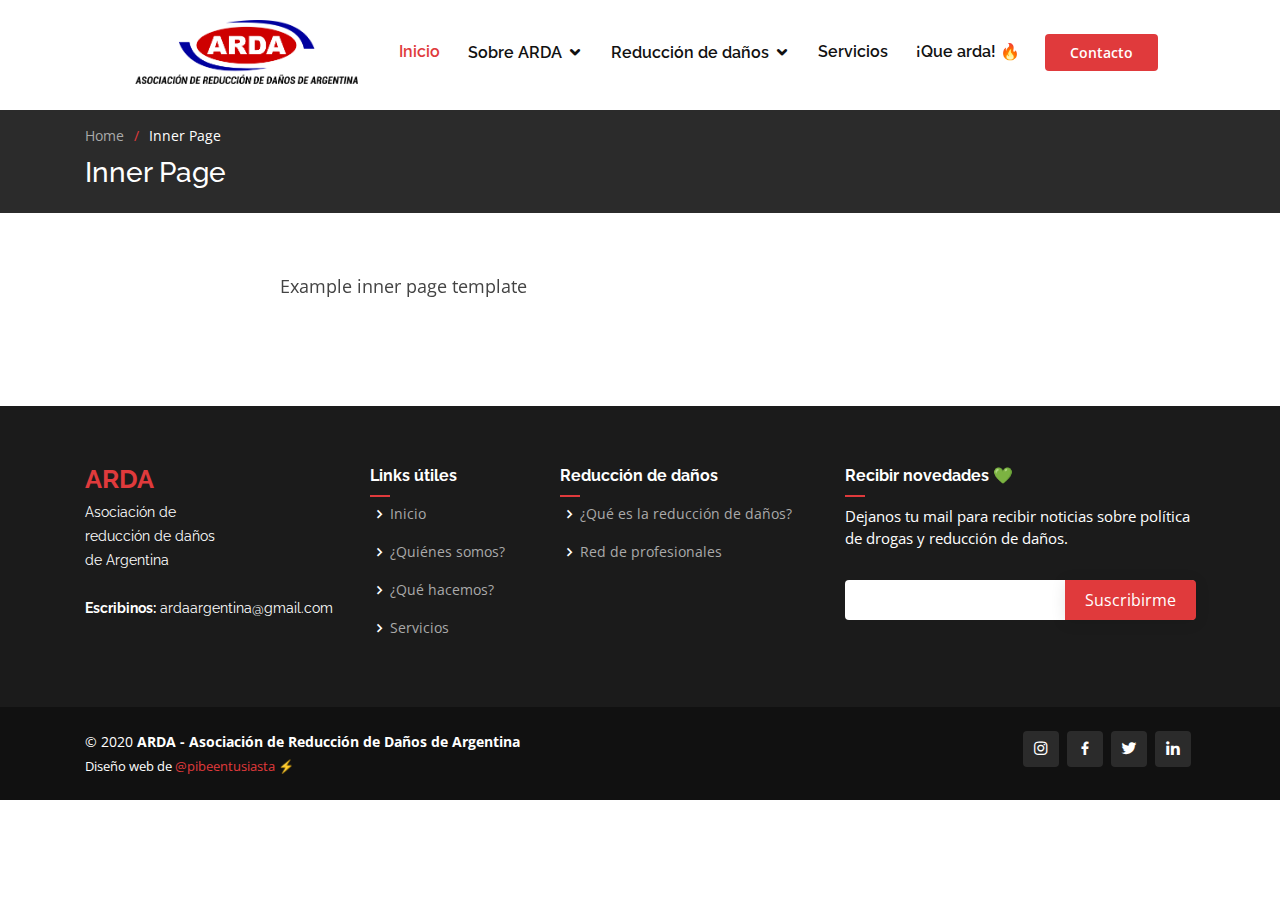
<file: inner-page.html>
<!DOCTYPE html>
<html lang="en">

  <head>
    <meta charset="utf-8">
    <meta content="width=device-width, initial-scale=1.0" name="viewport">
  
    <title>ARDA - Asociación de Reducción de Daños de Argentina</title>
    <meta content="" name="ARDA - Asociación de Reducción de Daños de Argentina. Somos una organización nacional especializada en política de drogas y reducción de daños">
    <meta content="" name="drogas, droga, adicciones, salud, arda, derechos, cannabis">
  
    <!-- Favicons -->
    <link href="assets/img/favicon.png" rel="icon">
    <link href="assets/img/apple-touch-icon.png" rel="apple-touch-icon">
  
    <!-- Google Fonts -->
    <link href="https://fonts.googleapis.com/css?family=Open+Sans:300,300i,400,400i,600,600i,700,700i|Raleway:300,300i,400,400i,500,500i,600,600i,700,700i|Poppins:300,300i,400,400i,500,500i,600,600i,700,700i" rel="stylesheet">
  
    <!-- CSS externos -->
    <link href="assets/vendor/bootstrap/css/bootstrap.min.css" rel="stylesheet">
    <link href="assets/vendor/icofont/icofont.min.css" rel="stylesheet">
    <link href="assets/vendor/boxicons/css/boxicons.min.css" rel="stylesheet">
    <link href="assets/vendor/owl.carousel/assets/owl.carousel.min.css" rel="stylesheet">
    <link href="assets/vendor/remixicon/remixicon.css" rel="stylesheet">
    <link href="assets/vendor/venobox/venobox.css" rel="stylesheet">
    <link href="assets/vendor/aos/aos.css" rel="stylesheet">
  
    <!-- CSS Principal -->
    <link href="assets/css/style.css" rel="stylesheet">
  
  </head>
  
  <body>
  
    <!-- ======= Header ======= -->
    <header id="header" class="fixed-top">
      <div class="container-fluid">
        <div class="row justify-content-center">
          <div class="col-xl-10 d-flex align-items-center">
            <h2 class="logo mr-auto"><a href="index.html"></a></h2>
            <a href="index.html" class="logo mr-auto"><img src="assets/img/logoarda.png" alt=""></a>
  
            <nav class="nav-menu d-none d-lg-block">
              <ul>
                <li class="active"><a href="index.html">Inicio</a></li>
                <li class="drop-down"><a href="#about">Sobre ARDA</a>
                  <ul>
                    <li><a href="quienessomos.html">¿Quiénes somos?</a></li>
                    <li><a href="quehacemos.html">¿Qué hacemos?</a></li>
                    <li><a href="index.html#team">Comisión directiva</a></li>
                  </ul>
                </li>
                <li class="drop-down"><a href="rrdd.html">Reducción de daños</a>
                  <ul>
                    <li><a href="rrdd.html">¿Qué es la reducción de daños?</a></li>
                    <li><a href="redprof.html">Red de profesionales</a></li>
                  </ul>
                </li>
                <li><a href="Servicios.html">Servicios</a></li>
                <li><a href="blog.html">¡Que arda! 🔥</a></li>
              </ul>
            </nav><!-- .nav-menu -->
  
            <a href="contacto.html" class="get-started-btn scrollto">Contacto</a>
          </div>
        </div>
  
      </div>
    </header><!-- End Header -->

  <main id="main">

    <!-- ======= Breadcrumbs ======= -->
    <section class="breadcrumbs">
      <div class="container">

        <ol>
          <li><a href="index.html">Home</a></li>
          <li>Inner Page</li>
        </ol>
        <h2>Inner Page</h2>

      </div>
    </section><!-- End Breadcrumbs -->

    <section class="inner-page">
      <div class="container" data-aos="fade-up">
        <p>
          Example inner page template
        </p>
      </div>
    </section>

  </main><!-- End #main -->

  <!-- ======= Footer ======= -->
  <footer id="footer">

    <div class="footer-top">
      <div class="container">
        <div class="row">

          <div class="col-lg-3 col-md-6 footer-contact">
            <h3><span>ARDA</span></h3>
            <p>
              Asociación de<br>
              reducción de daños<br>
              de Argentina <br><br>
              <strong>Escribinos:</strong> ardaargentina@gmail.com<br>
            </p>
          </div>

          <div class="col-lg-2 col-md-6 footer-links">
            <h4>Links útiles</h4>
            <ul>
              <li><i class="bx bx-chevron-right"></i> <a href="index.html">Inicio</a></li>
              <li><i class="bx bx-chevron-right"></i> <a href="quienessomos.html">¿Quiénes somos?</a></li>
              <li><i class="bx bx-chevron-right"></i> <a href="quehacemos.html">¿Qué hacemos?</a></li>
              <li><i class="bx bx-chevron-right"></i> <a href="Servicios.html">Servicios</a></li>
            </ul>
          </div>

          <div class="col-lg-3 col-md-6 footer-links">
            <h4>Reducción de daños</h4>
            <ul>
              <li><i class="bx bx-chevron-right"></i> <a href="rrdd.html">¿Qué es la reducción de daños?</a></li>
              <li><i class="bx bx-chevron-right"></i> <a href="redprof.html">Red de profesionales</a></li>
            </ul>
          </div>

          <div class="col-lg-4 col-md-6 footer-newsletter">
            <h4>Recibir novedades 💚</h4>
            <p>Dejanos tu mail para recibir noticias sobre política de drogas y reducción de daños.</p>
            <form action="" method="post">
              <input type="email" name="email"><input type="submit" value="Suscribirme">
            </form>
          </div>

        </div>
      </div>
    </div>

    <div class="container d-md-flex py-4">

      <div class="mr-md-auto text-center text-md-left">
        <div class="copyright">
          &copy; 2020 <strong><span>ARDA - Asociación de Reducción de Daños de Argentina</span></strong>
        </div>
        <div class="credits">
          Diseño web de <a href="https://instagram.com/pibeentusiasta" target="_blank">@pibeentusiasta ⚡</a>
        </div>
      </div>
      <div class="social-links text-center text-md-right pt-3 pt-md-0">
        <a href="https://instagram.com/ardadrogas" class="instagram" target="_blank"><i class="bx bxl-instagram"></i></a>
        <a href="https://www.facebook.com/ardadrogas" class="facebook" target="_blank"><i class="bx bxl-facebook"></i></a>
        <a href="https://www.twitter.com/ardadrogas" class="twitter" target="_blank"><i class="bx bxl-twitter"></i></a>
        <a href="https://www.linkedin.com/company/ardadrogas" class="linkedin" target="_blank"><i class="bx bxl-linkedin"></i></a>
      </div>
    </div>
  </footer><!-- Fin Footer -->

  <a href="#" class="back-to-top"><i class="icofont-simple-up"></i></a>

  <!-- Archivod JS -->
  <script src="assets/vendor/jquery/jquery.min.js"></script>
  <script src="assets/vendor/bootstrap/js/bootstrap.bundle.min.js"></script>
  <script src="assets/vendor/jquery.easing/jquery.easing.min.js"></script>
  <script src="assets/vendor/php-email-form/validate.js"></script>
  <script src="assets/vendor/owl.carousel/owl.carousel.min.js"></script>
  <script src="assets/vendor/waypoints/jquery.waypoints.min.js"></script>
  <script src="assets/vendor/counterup/counterup.min.js"></script>
  <script src="assets/vendor/isotope-layout/isotope.pkgd.min.js"></script>
  <script src="assets/vendor/venobox/venobox.min.js"></script>
  <script src="assets/vendor/aos/aos.js"></script>

  <!-- JS principal -->
  <script src="assets/js/main.js"></script>

</body>

</html>
</file>
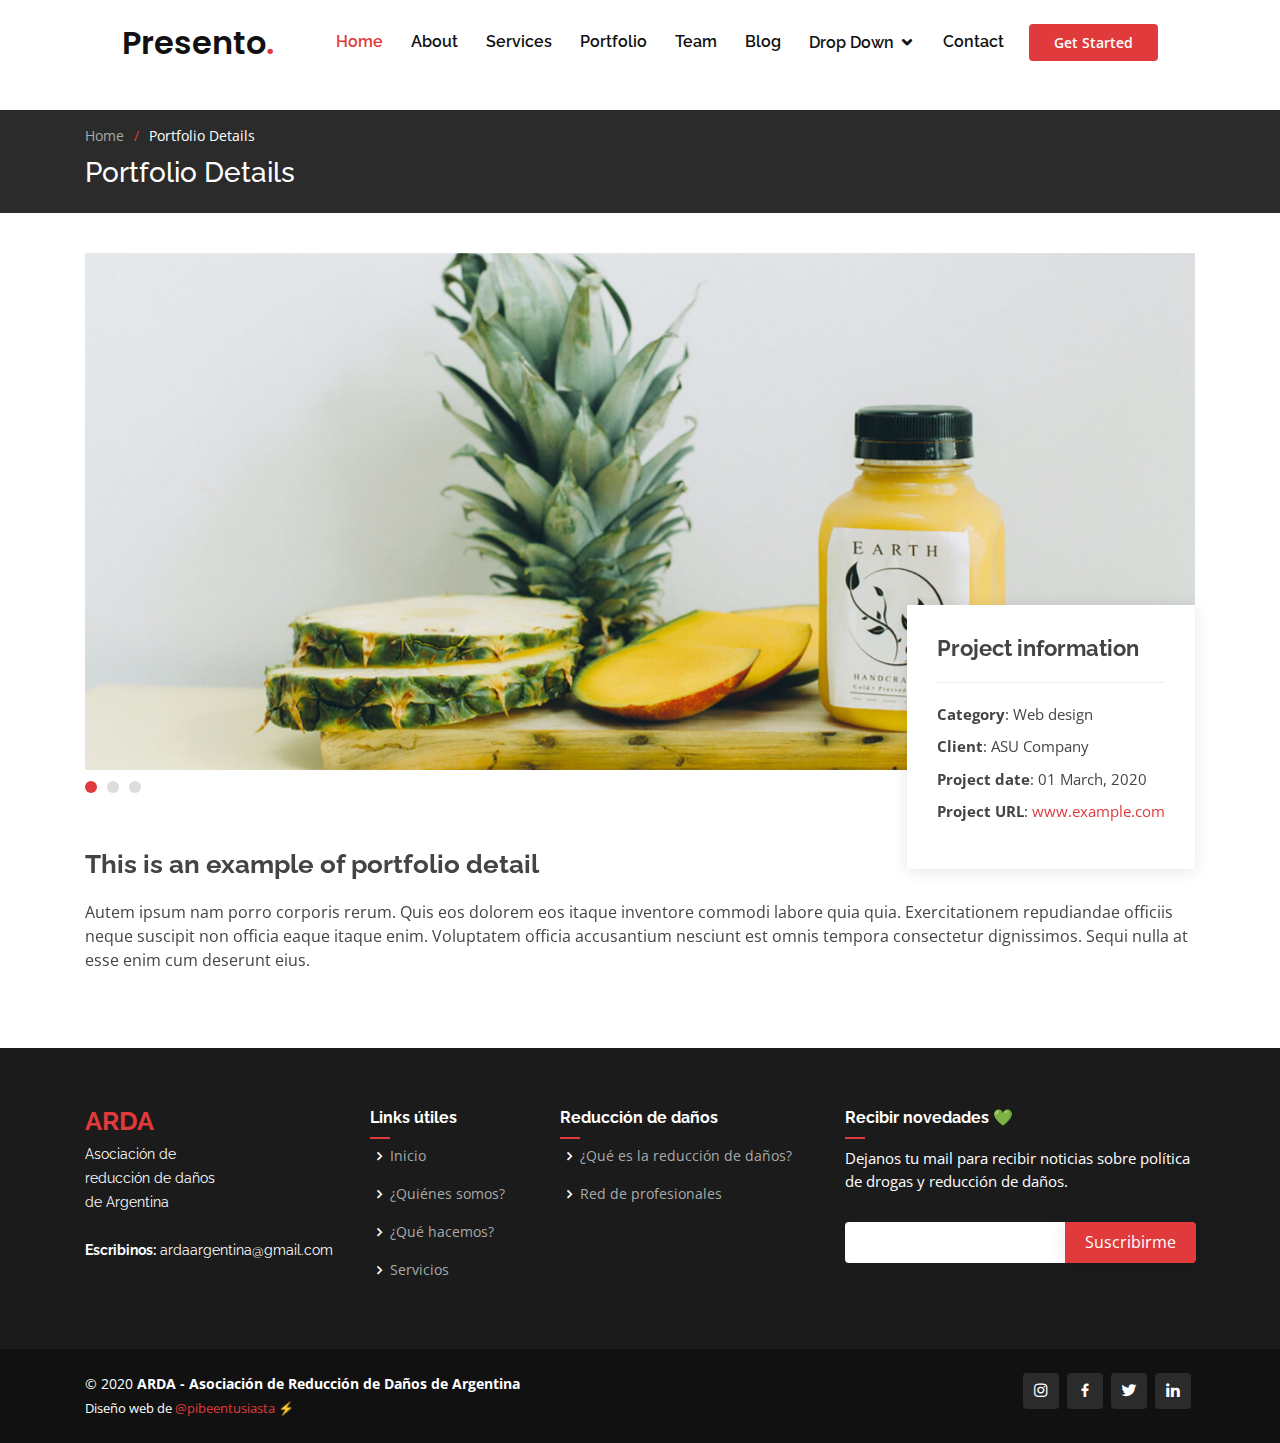
<file: portfolio-details.html>
<!DOCTYPE html>
<html lang="en">

  <head>
    <meta charset="utf-8">
    <meta content="width=device-width, initial-scale=1.0" name="viewport">
  
    <title>ARDA - Asociación de Reducción de Daños de Argentina</title>
    <meta content="" name="ARDA - Asociación de Reducción de Daños de Argentina. Somos una organización nacional especializada en política de drogas y reducción de daños">
    <meta content="" name="drogas, droga, adicciones, salud, arda, derechos, cannabis">
  
    <!-- Favicons -->
    <link href="assets/img/favicon.png" rel="icon">
    <link href="assets/img/apple-touch-icon.png" rel="apple-touch-icon">
  
    <!-- Google Fonts -->
    <link href="https://fonts.googleapis.com/css?family=Open+Sans:300,300i,400,400i,600,600i,700,700i|Raleway:300,300i,400,400i,500,500i,600,600i,700,700i|Poppins:300,300i,400,400i,500,500i,600,600i,700,700i" rel="stylesheet">
  
    <!-- CSS externos -->
    <link href="assets/vendor/bootstrap/css/bootstrap.min.css" rel="stylesheet">
    <link href="assets/vendor/icofont/icofont.min.css" rel="stylesheet">
    <link href="assets/vendor/boxicons/css/boxicons.min.css" rel="stylesheet">
    <link href="assets/vendor/owl.carousel/assets/owl.carousel.min.css" rel="stylesheet">
    <link href="assets/vendor/remixicon/remixicon.css" rel="stylesheet">
    <link href="assets/vendor/venobox/venobox.css" rel="stylesheet">
    <link href="assets/vendor/aos/aos.css" rel="stylesheet">
  
    <!-- CSS Principal -->
    <link href="assets/css/style.css" rel="stylesheet">
  
  </head>

<body>

  <!-- ======= Header ======= -->
  <header id="header" class="fixed-top">
    <div class="container-fluid">
      <div class="row justify-content-center">
        <div class="col-xl-10 d-flex align-items-center">
          <h1 class="logo mr-auto"><a href="index.html">Presento<span>.</span></a></h1>
          <!-- Uncomment below if you prefer to use an image logo -->
          <!-- <a href="index.html" class="logo mr-auto"><img src="assets/img/logo.png" alt=""></a>-->

          <nav class="nav-menu d-none d-lg-block">
            <ul>
              <li class="active"><a href="#header">Home</a></li>
              <li><a href="#about">About</a></li>
              <li><a href="#services">Services</a></li>
              <li><a href="#portfolio">Portfolio</a></li>
              <li><a href="#team">Team</a></li>
              <li><a href="blog.html">Blog</a></li>
              <li class="drop-down"><a href="">Drop Down</a>
                <ul>
                  <li><a href="#">Drop Down 1</a></li>
                  <li class="drop-down"><a href="#">Deep Drop Down</a>
                    <ul>
                      <li><a href="#">Deep Drop Down 1</a></li>
                      <li><a href="#">Deep Drop Down 2</a></li>
                      <li><a href="#">Deep Drop Down 3</a></li>
                      <li><a href="#">Deep Drop Down 4</a></li>
                      <li><a href="#">Deep Drop Down 5</a></li>
                    </ul>
                  </li>
                  <li><a href="#">Drop Down 2</a></li>
                  <li><a href="#">Drop Down 3</a></li>
                  <li><a href="#">Drop Down 4</a></li>
                </ul>
              </li>
              <li><a href="#contact">Contact</a></li>
            </ul>
          </nav><!-- .nav-menu -->

          <a href="#about" class="get-started-btn scrollto">Get Started</a>
        </div>
      </div>

    </div>
  </header><!-- End Header -->

  <main id="main">

    <!-- ======= Breadcrumbs ======= -->
    <section class="breadcrumbs">
      <div class="container">

        <ol>
          <li><a href="index.html">Home</a></li>
          <li>Portfolio Details</li>
        </ol>
        <h2>Portfolio Details</h2>

      </div>
    </section><!-- End Breadcrumbs -->

    <!-- ======= Portfolio Details Section ======= -->
    <section id="portfolio-details" class="portfolio-details">
      <div class="container" data-aos="fade-up">
        <div class="portfolio-details-container">

          <div class="owl-carousel portfolio-details-carousel">
            <img src="assets/img/portfolio/portfolio-details-1.jpg" class="img-fluid" alt="">
            <img src="assets/img/portfolio/portfolio-details-2.jpg" class="img-fluid" alt="">
            <img src="assets/img/portfolio/portfolio-details-3.jpg" class="img-fluid" alt="">
          </div>

          <div class="portfolio-info">
            <h3>Project information</h3>
            <ul>
              <li><strong>Category</strong>: Web design</li>
              <li><strong>Client</strong>: ASU Company</li>
              <li><strong>Project date</strong>: 01 March, 2020</li>
              <li><strong>Project URL</strong>: <a href="#">www.example.com</a></li>
            </ul>
          </div>

        </div>

        <div class="portfolio-description">
          <h2>This is an example of portfolio detail</h2>
          <p>
            Autem ipsum nam porro corporis rerum. Quis eos dolorem eos itaque inventore commodi labore quia quia. Exercitationem repudiandae officiis neque suscipit non officia eaque itaque enim. Voluptatem officia accusantium nesciunt est omnis tempora consectetur dignissimos. Sequi nulla at esse enim cum deserunt eius.
          </p>
        </div>

      </div>
    </section><!-- End Portfolio Details Section -->

  </main><!-- End #main -->

  <!-- ======= Footer ======= -->
  <footer id="footer">

    <div class="footer-top">
      <div class="container">
        <div class="row">

          <div class="col-lg-3 col-md-6 footer-contact">
            <h3><span>ARDA</span></h3>
            <p>
              Asociación de<br>
              reducción de daños<br>
              de Argentina <br><br>
              <strong>Escribinos:</strong> ardaargentina@gmail.com<br>
            </p>
          </div>

          <div class="col-lg-2 col-md-6 footer-links">
            <h4>Links útiles</h4>
            <ul>
              <li><i class="bx bx-chevron-right"></i> <a href="index.html">Inicio</a></li>
              <li><i class="bx bx-chevron-right"></i> <a href="quienessomos.html">¿Quiénes somos?</a></li>
              <li><i class="bx bx-chevron-right"></i> <a href="quehacemos.html">¿Qué hacemos?</a></li>
              <li><i class="bx bx-chevron-right"></i> <a href="Servicios.html">Servicios</a></li>
            </ul>
          </div>

          <div class="col-lg-3 col-md-6 footer-links">
            <h4>Reducción de daños</h4>
            <ul>
              <li><i class="bx bx-chevron-right"></i> <a href="rrdd.html">¿Qué es la reducción de daños?</a></li>
              <li><i class="bx bx-chevron-right"></i> <a href="redprof.html">Red de profesionales</a></li>
            </ul>
          </div>

          <div class="col-lg-4 col-md-6 footer-newsletter">
            <h4>Recibir novedades 💚</h4>
            <p>Dejanos tu mail para recibir noticias sobre política de drogas y reducción de daños.</p>
            <form action="" method="post">
              <input type="email" name="email"><input type="submit" value="Suscribirme">
            </form>
          </div>

        </div>
      </div>
    </div>

    <div class="container d-md-flex py-4">

      <div class="mr-md-auto text-center text-md-left">
        <div class="copyright">
          &copy; 2020 <strong><span>ARDA - Asociación de Reducción de Daños de Argentina</span></strong>
        </div>
        <div class="credits">
          Diseño web de <a href="https://instagram.com/pibeentusiasta" target="_blank">@pibeentusiasta ⚡</a>
        </div>
      </div>
      <div class="social-links text-center text-md-right pt-3 pt-md-0">
        <a href="https://instagram.com/ardadrogas" class="instagram" target="_blank"><i class="bx bxl-instagram"></i></a>
        <a href="https://www.facebook.com/ardadrogas" class="facebook" target="_blank"><i class="bx bxl-facebook"></i></a>
        <a href="https://www.twitter.com/ardadrogas" class="twitter" target="_blank"><i class="bx bxl-twitter"></i></a>
        <a href="https://www.linkedin.com/company/ardadrogas" class="linkedin" target="_blank"><i class="bx bxl-linkedin"></i></a>
      </div>
    </div>
  </footer><!-- Fin Footer -->

  <a href="#" class="back-to-top"><i class="icofont-simple-up"></i></a>

  <!-- Archivod JS -->
  <script src="assets/vendor/jquery/jquery.min.js"></script>
  <script src="assets/vendor/bootstrap/js/bootstrap.bundle.min.js"></script>
  <script src="assets/vendor/jquery.easing/jquery.easing.min.js"></script>
  <script src="assets/vendor/php-email-form/validate.js"></script>
  <script src="assets/vendor/owl.carousel/owl.carousel.min.js"></script>
  <script src="assets/vendor/waypoints/jquery.waypoints.min.js"></script>
  <script src="assets/vendor/counterup/counterup.min.js"></script>
  <script src="assets/vendor/isotope-layout/isotope.pkgd.min.js"></script>
  <script src="assets/vendor/venobox/venobox.min.js"></script>
  <script src="assets/vendor/aos/aos.js"></script>

  <!-- JS principal -->
  <script src="assets/js/main.js"></script>

</body>

</html>
</file>
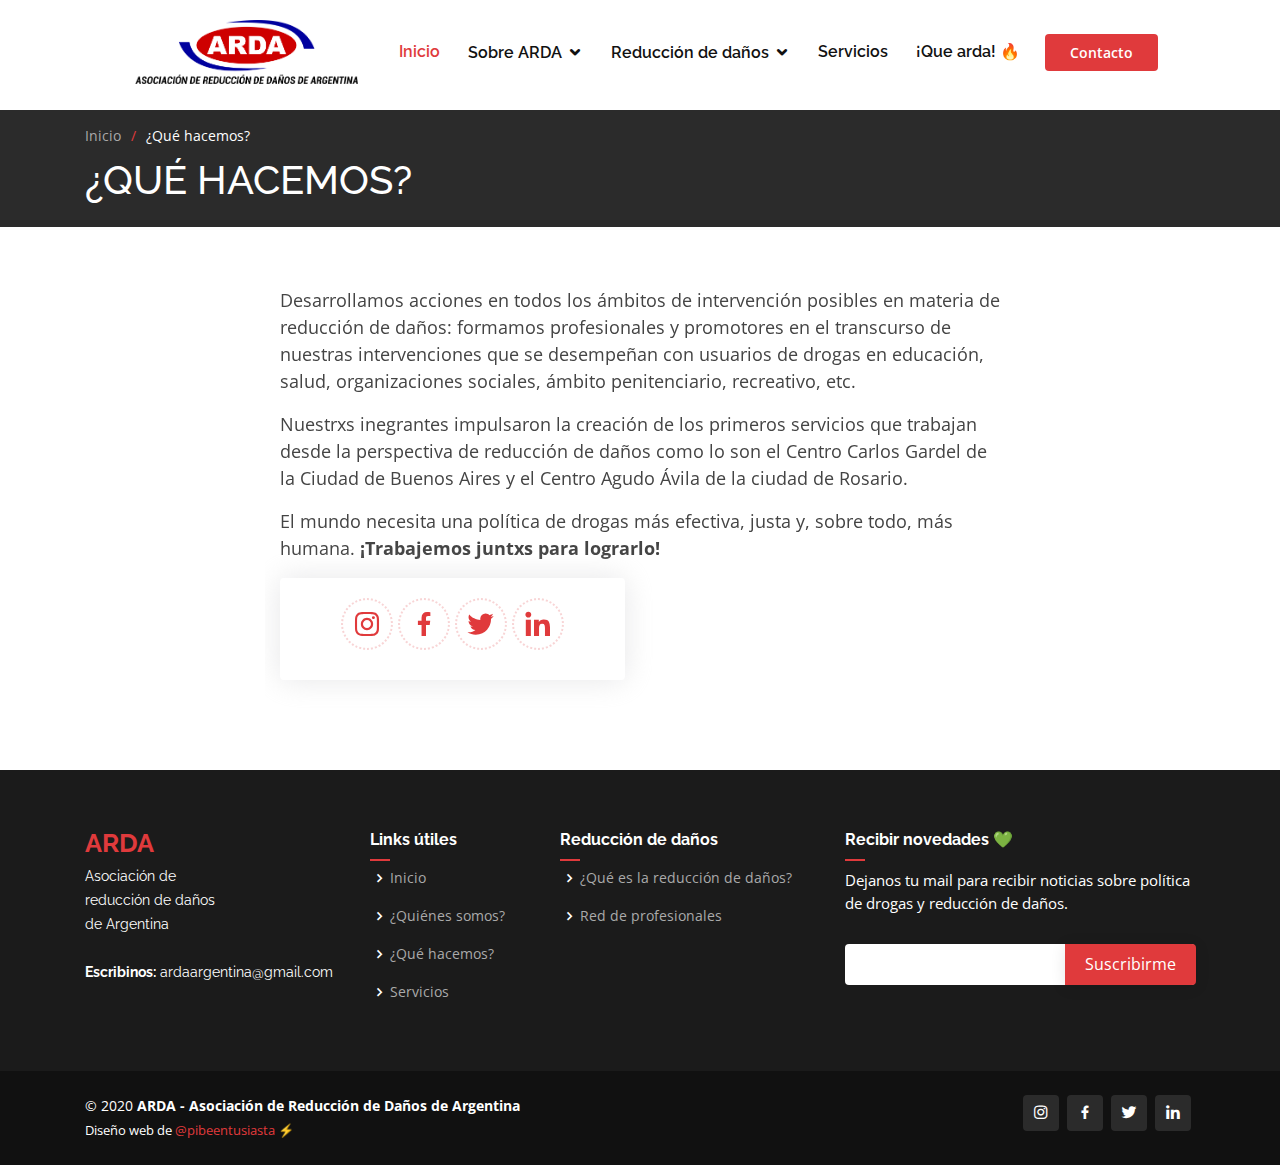
<file: quehacemos.html>
<!DOCTYPE html>
<html lang="en">

  <head>
    <meta charset="utf-8">
    <meta content="width=device-width, initial-scale=1.0" name="viewport">
  
    <title>ARDA - Asociación de Reducción de Daños de Argentina</title>
    <meta content="" name="ARDA - Asociación de Reducción de Daños de Argentina. Somos una organización nacional especializada en política de drogas y reducción de daños">
    <meta content="" name="drogas, droga, adicciones, salud, arda, derechos, cannabis">
  
    <!-- Favicons -->
    <link href="assets/img/favicon.png" rel="icon">
    <link href="assets/img/apple-touch-icon.png" rel="apple-touch-icon">
  
    <!-- Google Fonts -->
    <link href="https://fonts.googleapis.com/css?family=Open+Sans:300,300i,400,400i,600,600i,700,700i|Raleway:300,300i,400,400i,500,500i,600,600i,700,700i|Poppins:300,300i,400,400i,500,500i,600,600i,700,700i" rel="stylesheet">
  
    <!-- CSS externos -->
    <link href="assets/vendor/bootstrap/css/bootstrap.min.css" rel="stylesheet">
    <link href="assets/vendor/icofont/icofont.min.css" rel="stylesheet">
    <link href="assets/vendor/boxicons/css/boxicons.min.css" rel="stylesheet">
    <link href="assets/vendor/owl.carousel/assets/owl.carousel.min.css" rel="stylesheet">
    <link href="assets/vendor/remixicon/remixicon.css" rel="stylesheet">
    <link href="assets/vendor/venobox/venobox.css" rel="stylesheet">
    <link href="assets/vendor/aos/aos.css" rel="stylesheet">
  
    <!-- CSS Principal -->
    <link href="assets/css/style.css" rel="stylesheet">
  
  </head>
  
  <body>
  
    <!-- ======= Header ======= -->
    <header id="header" class="fixed-top">
      <div class="container-fluid">
        <div class="row justify-content-center">
          <div class="col-xl-10 d-flex align-items-center">
            <h2 class="logo mr-auto"><a href="index.html"></a></h2>
            <a href="index.html" class="logo mr-auto"><img src="assets/img/logoarda.png" alt=""></a>
  
            <nav class="nav-menu d-none d-lg-block">
              <ul>
                <li class="active"><a href="index.html">Inicio</a></li>
                <li class="drop-down"><a href="#about">Sobre ARDA</a>
                  <ul>
                    <li><a href="quienessomos.html">¿Quiénes somos?</a></li>
                    <li><a href="quehacemos.html">¿Qué hacemos?</a></li>
                    <li><a href="index.html#team">Comisión directiva</a></li>
                  </ul>
                </li>
                <li class="drop-down"><a href="rrdd.html">Reducción de daños</a>
                  <ul>
                    <li><a href="rrdd.html">¿Qué es la reducción de daños?</a></li>
                    <li><a href="redprof.html">Red de profesionales</a></li>
                  </ul>
                </li>
                <li><a href="Servicios.html">Servicios</a></li>
                <li><a href="blog.html">¡Que arda! 🔥</a></li>
              </ul>
            </nav><!-- .nav-menu -->
  
            <a href="contacto.html" class="get-started-btn scrollto">Contacto</a>
          </div>
        </div>
  
      </div>
    </header><!-- End Header -->

  <main id="main">

    <!-- ======= Breadcrumbs ======= -->
    <section class="breadcrumbs">
      <div class="container">

        <ol>
          <li><a href="index.html">Inicio</a></li>
          <li>¿Qué hacemos?</li>
        </ol>
        <h1>¿QUÉ HACEMOS?</h1>

      </div>
    </section><!-- End Breadcrumbs -->

    <section class="inner-page">
      <div class="container" data-aos="fade-up">
        <p>Desarrollamos acciones en todos los ámbitos de intervención posibles en materia de reducción de daños: formamos profesionales y promotores en el transcurso de nuestras intervenciones que se desempeñan con usuarios de drogas en educación, salud, organizaciones sociales, ámbito penitenciario, recreativo, etc.
        </p>
        <p>Nuestrxs inegrantes impulsaron la creación de los primeros servicios que trabajan desde la perspectiva de reducción de daños como lo son el Centro Carlos Gardel de la Ciudad de Buenos Aires y el Centro Agudo Ávila de la ciudad de Rosario.
        </p>
        <p>El mundo necesita una política de drogas más efectiva, justa y, sobre todo, más humana. <strong>¡Trabajemos juntxs para lograrlo!</strong></p>
      </div>

        <!-- ======= Caja redes  ======= -->
        <div id="cajaredes" class="contact">
          <div class="container" data-aos="fade-up">
            <div class="row" data-aos="fade-up" data-aos-delay="100">
              <div class="col-lg-6">
                <div class="row">
                  <div class="col-md-12">
                    <div class="info-box">
                      <a href="https://instagram.com/ardadrogas" class="instagram" target="_blank"><i class="bx bxl-instagram"></i></a>
                      <a href="https://www.facebook.com/ardadrogas" class="facebook" target="_blank"><i class="bx bxl-facebook"></i></a>
                      <a href="https://www.twitter.com/ardadrogas" class="twitter" target="_blank"><i class="bx bxl-twitter"></i></a>
                      <a href="https://www.linkedin.com/company/ardadrogas" class="linkedin" target="_blank"><i class="bx bxl-linkedin"></i></a>
                    </div>
                  </div>
                </div>
              </div>
            </div>
          </div>
        </div>
        <!-- ======= Fin caja redes ======= -->

    </section>

  </main><!-- End #main -->

  <!-- ======= Footer ======= -->
  <footer id="footer">

    <div class="footer-top">
      <div class="container">
        <div class="row">

          <div class="col-lg-3 col-md-6 footer-contact">
            <h3><span>ARDA</span></h3>
            <p>
              Asociación de<br>
              reducción de daños<br>
              de Argentina <br><br>
              <strong>Escribinos:</strong> ardaargentina@gmail.com<br>
            </p>
          </div>

          <div class="col-lg-2 col-md-6 footer-links">
            <h4>Links útiles</h4>
            <ul>
              <li><i class="bx bx-chevron-right"></i> <a href="index.html">Inicio</a></li>
              <li><i class="bx bx-chevron-right"></i> <a href="quienessomos.html">¿Quiénes somos?</a></li>
              <li><i class="bx bx-chevron-right"></i> <a href="quehacemos.html">¿Qué hacemos?</a></li>
              <li><i class="bx bx-chevron-right"></i> <a href="Servicios.html">Servicios</a></li>
            </ul>
          </div>

          <div class="col-lg-3 col-md-6 footer-links">
            <h4>Reducción de daños</h4>
            <ul>
              <li><i class="bx bx-chevron-right"></i> <a href="rrdd.html">¿Qué es la reducción de daños?</a></li>
              <li><i class="bx bx-chevron-right"></i> <a href="redprof.html">Red de profesionales</a></li>
            </ul>
          </div>

          <div class="col-lg-4 col-md-6 footer-newsletter">
            <h4>Recibir novedades 💚</h4>
            <p>Dejanos tu mail para recibir noticias sobre política de drogas y reducción de daños.</p>
            <form action="" method="post">
              <input type="email" name="email"><input type="submit" value="Suscribirme">
            </form>
          </div>

        </div>
      </div>
    </div>

    <div class="container d-md-flex py-4">

      <div class="mr-md-auto text-center text-md-left">
        <div class="copyright">
          &copy; 2020 <strong><span>ARDA - Asociación de Reducción de Daños de Argentina</span></strong>
        </div>
        <div class="credits">
          Diseño web de <a href="https://instagram.com/pibeentusiasta" target="_blank">@pibeentusiasta ⚡</a>
        </div>
      </div>
      <div class="social-links text-center text-md-right pt-3 pt-md-0">
        <a href="https://instagram.com/ardadrogas" class="instagram" target="_blank"><i class="bx bxl-instagram"></i></a>
        <a href="https://www.facebook.com/ardadrogas" class="facebook" target="_blank"><i class="bx bxl-facebook"></i></a>
        <a href="https://www.twitter.com/ardadrogas" class="twitter" target="_blank"><i class="bx bxl-twitter"></i></a>
        <a href="https://www.linkedin.com/company/ardadrogas" class="linkedin" target="_blank"><i class="bx bxl-linkedin"></i></a>
      </div>
    </div>
  </footer><!-- Fin Footer -->

  <a href="#" class="back-to-top"><i class="icofont-simple-up"></i></a>

  <!-- Archivod JS -->
  <script src="assets/vendor/jquery/jquery.min.js"></script>
  <script src="assets/vendor/bootstrap/js/bootstrap.bundle.min.js"></script>
  <script src="assets/vendor/jquery.easing/jquery.easing.min.js"></script>
  <script src="assets/vendor/php-email-form/validate.js"></script>
  <script src="assets/vendor/owl.carousel/owl.carousel.min.js"></script>
  <script src="assets/vendor/waypoints/jquery.waypoints.min.js"></script>
  <script src="assets/vendor/counterup/counterup.min.js"></script>
  <script src="assets/vendor/isotope-layout/isotope.pkgd.min.js"></script>
  <script src="assets/vendor/venobox/venobox.min.js"></script>
  <script src="assets/vendor/aos/aos.js"></script>

  <!-- JS principal -->
  <script src="assets/js/main.js"></script>

</body>

</html>
</file>
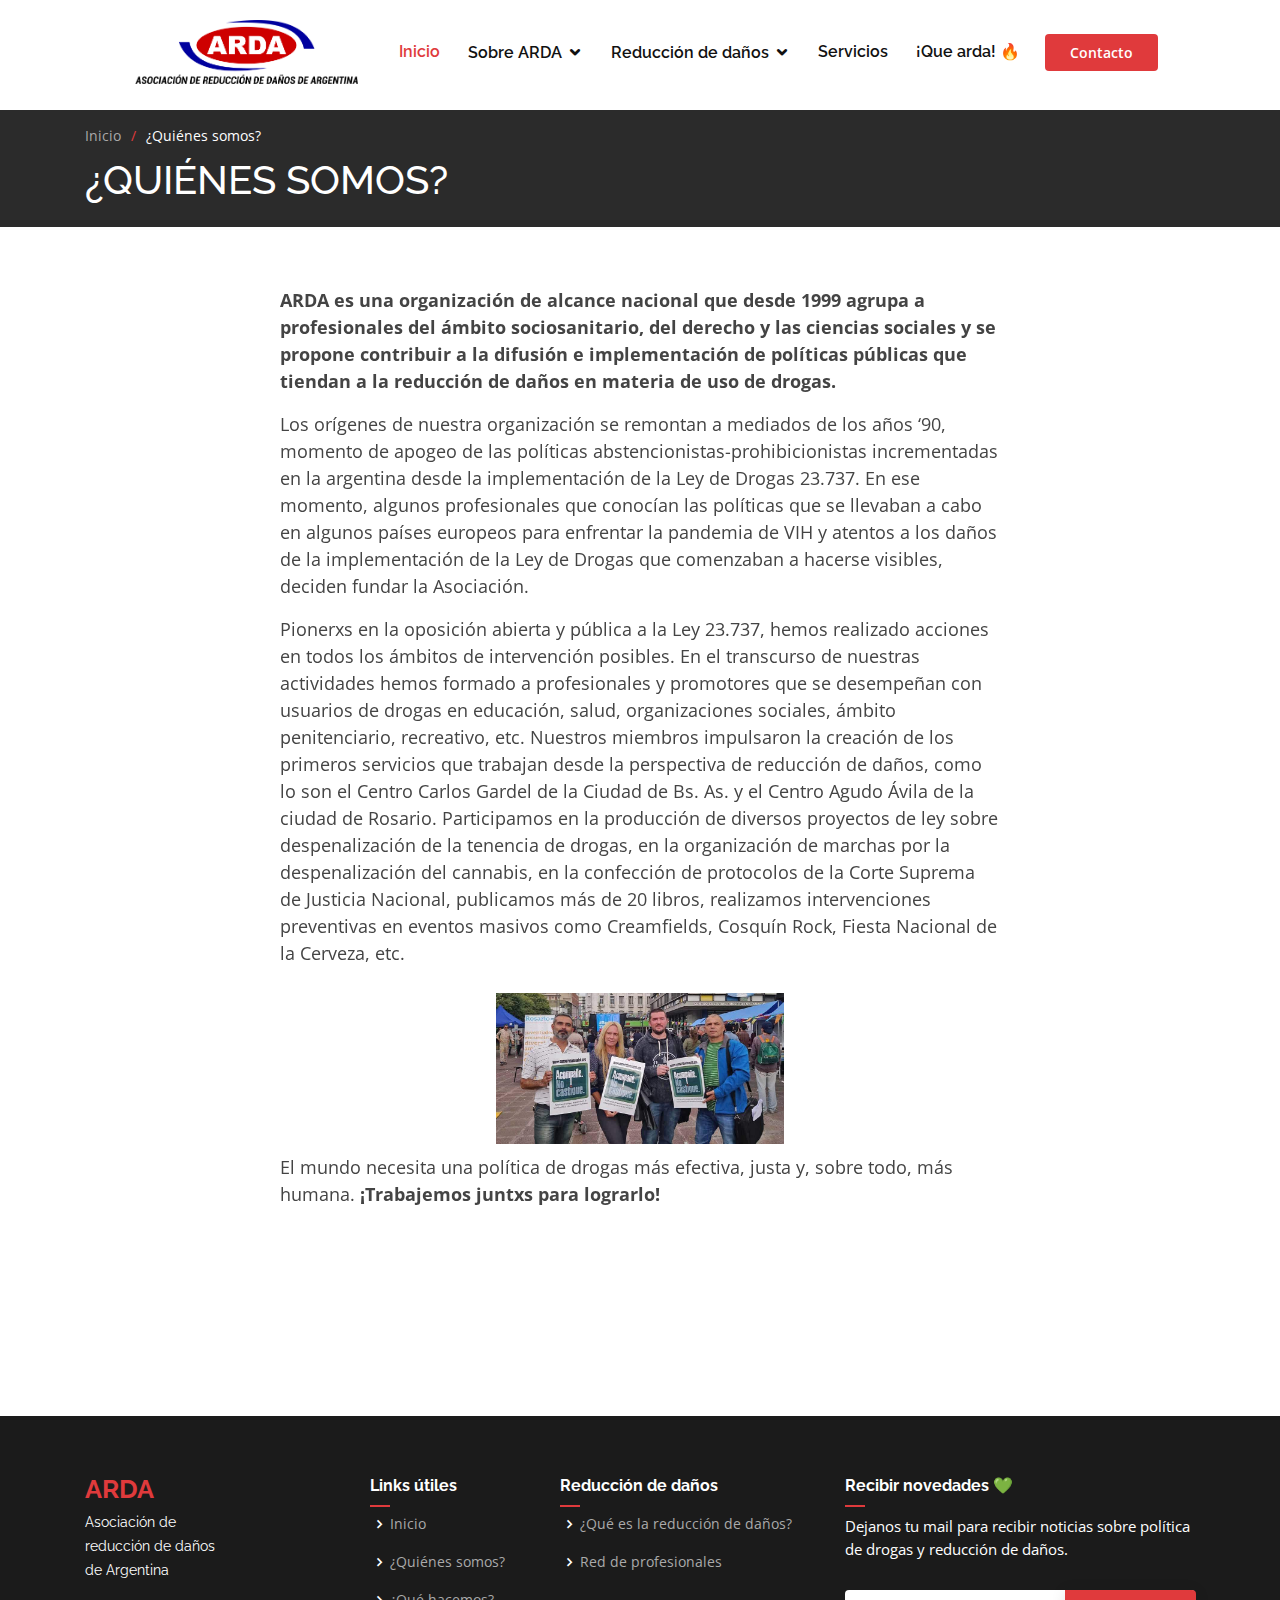
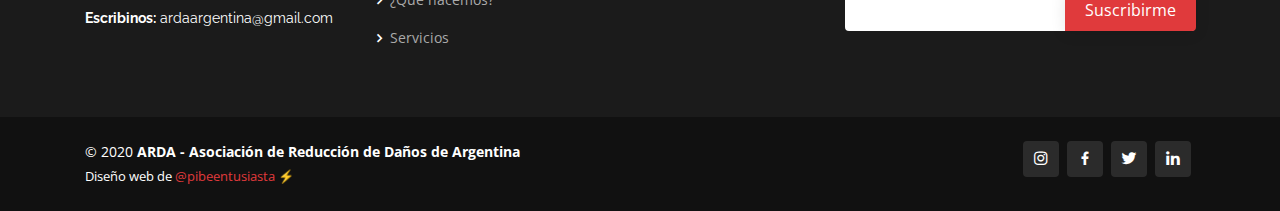
<file: quienessomos.html>
<!DOCTYPE html>
<html lang="en">

  <head>
    <meta charset="utf-8">
    <meta content="width=device-width, initial-scale=1.0" name="viewport">
  
    <title>ARDA - Asociación de Reducción de Daños de Argentina</title>
    <meta content="" name="ARDA - Asociación de Reducción de Daños de Argentina. Somos una organización nacional especializada en política de drogas y reducción de daños">
    <meta content="" name="drogas, droga, adicciones, salud, arda, derechos, cannabis">
  
    <!-- Favicons -->
    <link href="assets/img/favicon.png" rel="icon">
    <link href="assets/img/apple-touch-icon.png" rel="apple-touch-icon">
  
    <!-- Google Fonts -->
    <link href="https://fonts.googleapis.com/css?family=Open+Sans:300,300i,400,400i,600,600i,700,700i|Raleway:300,300i,400,400i,500,500i,600,600i,700,700i|Poppins:300,300i,400,400i,500,500i,600,600i,700,700i" rel="stylesheet">
  
    <!-- CSS externos -->
    <link href="assets/vendor/bootstrap/css/bootstrap.min.css" rel="stylesheet">
    <link href="assets/vendor/icofont/icofont.min.css" rel="stylesheet">
    <link href="assets/vendor/boxicons/css/boxicons.min.css" rel="stylesheet">
    <link href="assets/vendor/owl.carousel/assets/owl.carousel.min.css" rel="stylesheet">
    <link href="assets/vendor/remixicon/remixicon.css" rel="stylesheet">
    <link href="assets/vendor/venobox/venobox.css" rel="stylesheet">
    <link href="assets/vendor/aos/aos.css" rel="stylesheet">
  
    <!-- CSS Principal -->
    <link href="assets/css/style.css" rel="stylesheet">
  
  </head>
  
  <body>
  
    <!-- ======= Header ======= -->
    <header id="header" class="fixed-top">
      <div class="container-fluid">
        <div class="row justify-content-center">
          <div class="col-xl-10 d-flex align-items-center">
            <h2 class="logo mr-auto"><a href="index.html"></a></h2>
            <a href="index.html" class="logo mr-auto"><img src="assets/img/logoarda.png" alt=""></a>
  
            <nav class="nav-menu d-none d-lg-block">
              <ul>
                <li class="active"><a href="index.html">Inicio</a></li>
                <li class="drop-down"><a href="#about">Sobre ARDA</a>
                  <ul>
                    <li><a href="quienessomos.html">¿Quiénes somos?</a></li>
                    <li><a href="quehacemos.html">¿Qué hacemos?</a></li>
                    <li><a href="index.html#team">Comisión directiva</a></li>
                  </ul>
                </li>
                <li class="drop-down"><a href="rrdd.html">Reducción de daños</a>
                  <ul>
                    <li><a href="rrdd.html">¿Qué es la reducción de daños?</a></li>
                    <li><a href="redprof.html">Red de profesionales</a></li>
                  </ul>
                </li>
                <li><a href="#services">Servicios</a></li>
                <li><a href="blog.html">¡Que arda! 🔥</a></li>
              </ul>
            </nav><!-- .nav-menu -->
  
            <a href="contacto.html" class="get-started-btn scrollto">Contacto</a>
          </div>
        </div>
  
      </div>
    </header><!-- End Header -->

  <main id="main">

    <!-- ======= Breadcrumbs ======= -->
    <section class="breadcrumbs">
      <div class="container">

        <ol>
          <li><a href="index.html">Inicio</a></li>
          <li>¿Quiénes somos?</li>
        </ol>
        <h1>¿QUIÉNES SOMOS?</h1>

      </div>
    </section><!-- End Breadcrumbs -->

    <section class="inner-page">
      <div class="container" data-aos="fade-up">
        <p><strong>ARDA es una organización de alcance nacional que desde 1999 agrupa a profesionales del ámbito sociosanitario, del derecho y las ciencias sociales y se propone contribuir a la difusión e implementación de políticas públicas que tiendan a la reducción de daños en materia de uso de drogas.</strong>
        </p>
        <p>Los orígenes de nuestra organización se remontan a mediados de los años ‘90, momento de apogeo de las políticas abstencionistas-prohibicionistas incrementadas en la argentina desde la implementación de la Ley de Drogas 23.737. En ese momento, algunos profesionales que conocían las políticas que se llevaban a cabo en algunos países europeos para enfrentar la pandemia de VIH y atentos a los daños de la implementación de la Ley de Drogas que comenzaban a hacerse visibles, deciden fundar la Asociación.
        </p>
        <p>Pionerxs en la oposición abierta y pública a la Ley 23.737, hemos realizado acciones en todos los ámbitos de intervención posibles. En el transcurso de nuestras actividades hemos formado a profesionales y promotores que se desempeñan con usuarios de drogas en educación, salud, organizaciones sociales, ámbito penitenciario, recreativo, etc. Nuestros miembros impulsaron la creación de los primeros servicios que trabajan desde la perspectiva de reducción de daños, como lo son el Centro Carlos Gardel de la Ciudad de Bs. As. y el Centro Agudo Ávila de la ciudad de Rosario. Participamos en la producción de diversos proyectos de ley sobre despenalización de la tenencia de drogas, en la organización de marchas por la despenalización del cannabis, en la confección de protocolos de la Corte Suprema de Justicia Nacional, publicamos más de 20 libros, realizamos intervenciones preventivas en eventos masivos como Creamfields, Cosquín Rock, Fiesta Nacional de la Cerveza, etc.
        </p>
        <img src="assets/img/ancrosario.png" class="TodesARDA" alt="Miembros ARDA para campaña Acompañe no Castigue">
        <p>El mundo necesita una política de drogas más efectiva, justa y, sobre todo, más humana. <strong>¡Trabajemos juntxs para lograrlo!</strong></p>
      </div>

      <!-- ======= Caja redes  ======= -->
<div id="cajaredes" class="contact">
  <div class="container" data-aos="fade-up">
    <div class="row" data-aos="fade-up" data-aos-delay="100">
      <div class="col-lg-6">
        <div class="row">
          <div class="col-md-12">
            <div class="info-box">
              <a href="https://instagram.com/ardadrogas" class="instagram" target="_blank"><i class="bx bxl-instagram"></i></a>
              <a href="https://www.facebook.com/ardadrogas" class="facebook" target="_blank"><i class="bx bxl-facebook"></i></a>
              <a href="https://www.twitter.com/ardadrogas" class="twitter" target="_blank"><i class="bx bxl-twitter"></i></a>
              <a href="https://www.linkedin.com/company/ardadrogas" class="linkedin" target="_blank"><i class="bx bxl-linkedin"></i></a>
            </div>
          </div>
        </div>
      </div>
    </div>
  </div>
</div>
<!-- ======= Fin caja redes ======= -->
    </section>

  </main><!-- End #main -->

  <!-- ======= Footer ======= -->
  <footer id="footer">

    <div class="footer-top">
      <div class="container">
        <div class="row">

          <div class="col-lg-3 col-md-6 footer-contact">
            <h3><span>ARDA</span></h3>
            <p>
              Asociación de<br>
              reducción de daños<br>
              de Argentina <br><br>
              <strong>Escribinos:</strong> ardaargentina@gmail.com<br>
            </p>
          </div>

          <div class="col-lg-2 col-md-6 footer-links">
            <h4>Links útiles</h4>
            <ul>
              <li><i class="bx bx-chevron-right"></i> <a href="index.html">Inicio</a></li>
              <li><i class="bx bx-chevron-right"></i> <a href="quienessomos.html">¿Quiénes somos?</a></li>
              <li><i class="bx bx-chevron-right"></i> <a href="quehacemos.html">¿Qué hacemos?</a></li>
              <li><i class="bx bx-chevron-right"></i> <a href="Servicios.html">Servicios</a></li>
            </ul>
          </div>

          <div class="col-lg-3 col-md-6 footer-links">
            <h4>Reducción de daños</h4>
            <ul>
              <li><i class="bx bx-chevron-right"></i> <a href="rrdd.html">¿Qué es la reducción de daños?</a></li>
              <li><i class="bx bx-chevron-right"></i> <a href="redprof.html">Red de profesionales</a></li>
            </ul>
          </div>

          <div class="col-lg-4 col-md-6 footer-newsletter">
            <h4>Recibir novedades 💚</h4>
            <p>Dejanos tu mail para recibir noticias sobre política de drogas y reducción de daños.</p>
            <form action="" method="post">
              <input type="email" name="email"><input type="submit" value="Suscribirme">
            </form>
          </div>

        </div>
      </div>
    </div>

    <div class="container d-md-flex py-4">

      <div class="mr-md-auto text-center text-md-left">
        <div class="copyright">
          &copy; 2020 <strong><span>ARDA - Asociación de Reducción de Daños de Argentina</span></strong>
        </div>
        <div class="credits">
          Diseño web de <a href="https://instagram.com/pibeentusiasta" target="_blank">@pibeentusiasta ⚡</a>
        </div>
      </div>
      <div class="social-links text-center text-md-right pt-3 pt-md-0">
        <a href="https://instagram.com/ardadrogas" class="instagram" target="_blank"><i class="bx bxl-instagram"></i></a>
        <a href="https://www.facebook.com/ardadrogas" class="facebook" target="_blank"><i class="bx bxl-facebook"></i></a>
        <a href="https://www.twitter.com/ardadrogas" class="twitter" target="_blank"><i class="bx bxl-twitter"></i></a>
        <a href="https://www.linkedin.com/company/ardadrogas" class="linkedin" target="_blank"><i class="bx bxl-linkedin"></i></a>
      </div>
    </div>
  </footer><!-- Fin Footer -->

  <a href="#" class="back-to-top"><i class="icofont-simple-up"></i></a>

  <!-- Archivod JS -->
  <script src="assets/vendor/jquery/jquery.min.js"></script>
  <script src="assets/vendor/bootstrap/js/bootstrap.bundle.min.js"></script>
  <script src="assets/vendor/jquery.easing/jquery.easing.min.js"></script>
  <script src="assets/vendor/php-email-form/validate.js"></script>
  <script src="assets/vendor/owl.carousel/owl.carousel.min.js"></script>
  <script src="assets/vendor/waypoints/jquery.waypoints.min.js"></script>
  <script src="assets/vendor/counterup/counterup.min.js"></script>
  <script src="assets/vendor/isotope-layout/isotope.pkgd.min.js"></script>
  <script src="assets/vendor/venobox/venobox.min.js"></script>
  <script src="assets/vendor/aos/aos.js"></script>

  <!-- JS principal -->
  <script src="assets/js/main.js"></script>

</body>

</html>
</file>
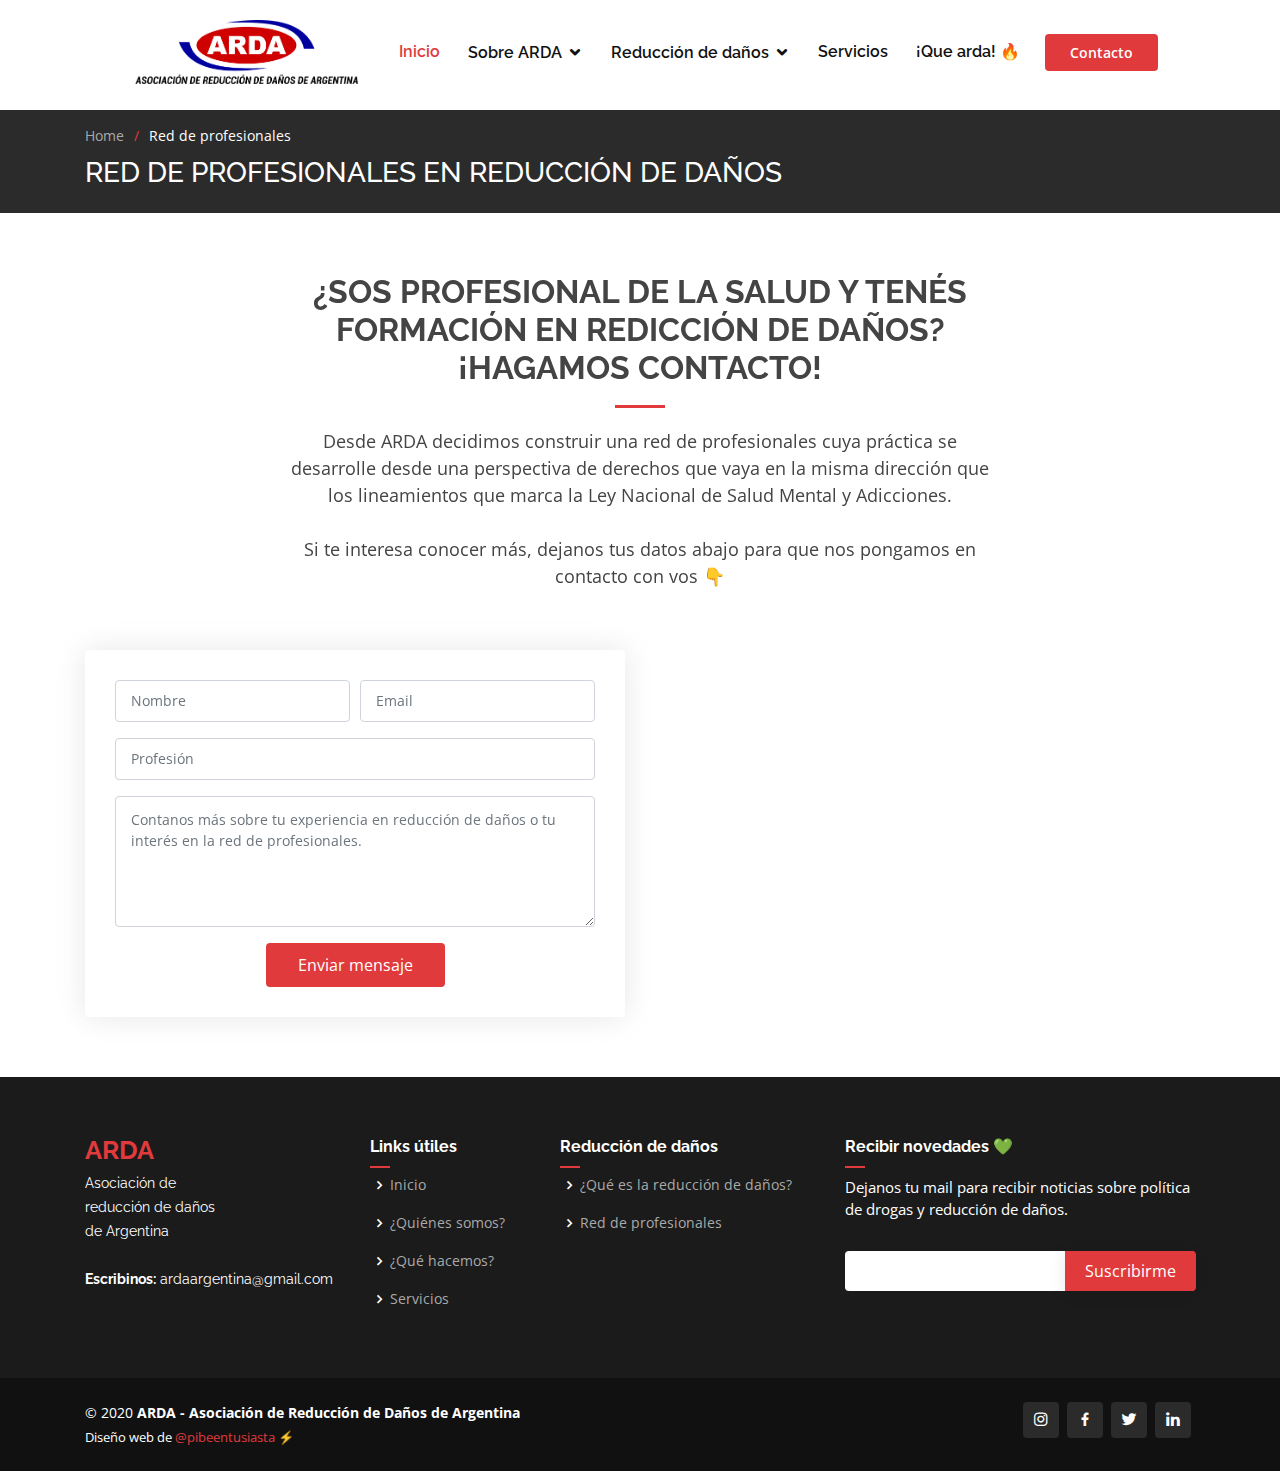
<file: redprof.html>
<!DOCTYPE html>
<html lang="en">

  <head>
    <meta charset="utf-8">
    <meta content="width=device-width, initial-scale=1.0" name="viewport">
  
    <title>ARDA - Asociación de Reducción de Daños de Argentina</title>
    <meta content="" name="ARDA - Asociación de Reducción de Daños de Argentina. Política de drogas y reducción de daños">
    <meta content="" name="drogas, droga, adicciones, salud, arda, derechos, cannabis">
  
    <!-- Favicons -->
    <link href="assets/img/favicon.png" rel="icon">
    <link href="assets/img/apple-touch-icon.png" rel="apple-touch-icon">
  
    <!-- Google Fonts -->
    <link href="https://fonts.googleapis.com/css?family=Open+Sans:300,300i,400,400i,600,600i,700,700i|Raleway:300,300i,400,400i,500,500i,600,600i,700,700i|Poppins:300,300i,400,400i,500,500i,600,600i,700,700i" rel="stylesheet">
  
    <!-- CSS externos -->
    <link href="assets/vendor/bootstrap/css/bootstrap.min.css" rel="stylesheet">
    <link href="assets/vendor/icofont/icofont.min.css" rel="stylesheet">
    <link href="assets/vendor/boxicons/css/boxicons.min.css" rel="stylesheet">
    <link href="assets/vendor/owl.carousel/assets/owl.carousel.min.css" rel="stylesheet">
    <link href="assets/vendor/remixicon/remixicon.css" rel="stylesheet">
    <link href="assets/vendor/venobox/venobox.css" rel="stylesheet">
    <link href="assets/vendor/aos/aos.css" rel="stylesheet">
  
    <!-- CSS Principal -->
    <link href="assets/css/style.css" rel="stylesheet">
  
  </head>
  
  <body>
  
    <!-- ======= Header ======= -->
    <header id="header" class="fixed-top">
      <div class="container-fluid">
        <div class="row justify-content-center">
          <div class="col-xl-10 d-flex align-items-center">
            <h2 class="logo mr-auto"><a href="index.html"></a></h2>
            <a href="index.html" class="logo mr-auto"><img src="assets/img/logoarda.png" alt=""></a>
  
            <nav class="nav-menu d-none d-lg-block">
              <ul>
                <li class="active"><a href="index.html">Inicio</a></li>
                <li class="drop-down"><a href="#about">Sobre ARDA</a>
                  <ul>
                    <li><a href="quienessomos.html">¿Quiénes somos?</a></li>
                    <li><a href="quehacemos.html">¿Qué hacemos?</a></li>
                    <li><a href="index.html#team">Comisión directiva</a></li>
                  </ul>
                </li>
                <li class="drop-down"><a href="rrdd.html">Reducción de daños</a>
                  <ul>
                    <li><a href="rrdd.html">¿Qué es la reducción de daños?</a></li>
                    <li><a href="redprof.html">Red de profesionales</a></li>
                  </ul>
                </li>
                <li><a href="Servicios.html">Servicios</a></li>
                <li><a href="blog.html">¡Que arda! 🔥</a></li>
              </ul>
            </nav><!-- .nav-menu -->
  
            <a href="contacto.html" class="get-started-btn scrollto">Contacto</a>
          </div>
        </div>
  
      </div>
    </header><!-- End Header -->

  <main id="main">

    <!-- ======= Breadcrumbs ======= -->
    <section class="breadcrumbs">
      <div class="container">

        <ol>
          <li><a href="index.html">Home</a></li>
          <li>Red de profesionales</li>
        </ol>
        <h2>RED DE PROFESIONALES EN REDUCCIÓN DE DAÑOS</h2>

      </div>
    </section><!-- End Breadcrumbs -->

          <!-- ======= Red de profesionales de RD ======= -->
    <section id="contact" class="contact">
      <div class="container" data-aos="fade-up">

        <div class="section-title">
          <h2>¿Sos profesional de la salud y tenés formación en redicción de daños? ¡Hagamos contacto!</h2>
          <p>Desde ARDA decidimos construir una red de profesionales cuya práctica se desarrolle desde una perspectiva de derechos que vaya en la misma dirección que los lineamientos que marca la Ley Nacional de Salud Mental y Adicciones. <br/><br/>Si te interesa conocer más, dejanos tus datos abajo para que nos pongamos en contacto con vos 👇
          </p>
        </div>

        <div class="row" data-aos="fade-up" data-aos-delay="100">

          <div class="col-lg-6">
            <form action="forms/contact.php" method="post" role="form" class="php-email-form">
              <div class="form-row">
                <div class="col form-group">
                  <input type="text" name="name" class="form-control" id="name" placeholder="Nombre" data-rule="minlen:3" data-msg="Por favor, ingrese al menos 3 caracteres" />
                  <div class="validate"></div>
                </div>
                <div class="col form-group">
                  <input type="email" class="form-control" name="email" id="email" placeholder="Email" data-rule="email" data-msg="Ingrese su email" />
                  <div class="validate"></div>
                </div>
              </div>
              <div class="form-group">
                <input type="text" class="form-control" name="asunto" id="asunto" placeholder="Profesión" data-rule="minlen:4" data-msg="Por favor ingrese al menos 8 caracteres" />
                <div class="validate"></div>
              </div>
              <div class="form-group">
                <textarea class="form-control" name="mensaje" rows="5" data-rule="required" data-msg="¿En qué podemos ayudarte?" placeholder="Contanos más sobre tu experiencia en reducción de daños o tu interés en la red de profesionales."></textarea>
                <div class="validate"></div>
              </div>
              <div class="mb-3">
                <div class="loading">Cargando</div>
                <div class="error-message"></div>
                <div class="sent-message">Su mensaje fue enviado. ¡Muchas gracias!</div>
              </div>
              <div class="text-center"><button type="submit">Enviar mensaje</button></div>
            </form>
          </div>

        </div>

      </div>
    </section><!-- Fin red de profesionales de RD -->

  </main><!-- End #main -->

  <!-- ======= Footer ======= -->
  <footer id="footer">

    <div class="footer-top">
      <div class="container">
        <div class="row">

          <div class="col-lg-3 col-md-6 footer-contact">
            <h3><span>ARDA</span></h3>
            <p>
              Asociación de<br>
              reducción de daños<br>
              de Argentina <br><br>
              <strong>Escribinos:</strong> ardaargentina@gmail.com<br>
            </p>
          </div>

          <div class="col-lg-2 col-md-6 footer-links">
            <h4>Links útiles</h4>
            <ul>
              <li><i class="bx bx-chevron-right"></i> <a href="index.html">Inicio</a></li>
              <li><i class="bx bx-chevron-right"></i> <a href="quienessomos.html">¿Quiénes somos?</a></li>
              <li><i class="bx bx-chevron-right"></i> <a href="quehacemos.html">¿Qué hacemos?</a></li>
              <li><i class="bx bx-chevron-right"></i> <a href="Servicios.html">Servicios</a></li>
            </ul>
          </div>

          <div class="col-lg-3 col-md-6 footer-links">
            <h4>Reducción de daños</h4>
            <ul>
              <li><i class="bx bx-chevron-right"></i> <a href="rrdd.html">¿Qué es la reducción de daños?</a></li>
              <li><i class="bx bx-chevron-right"></i> <a href="redprof.html">Red de profesionales</a></li>
            </ul>
          </div>

          <div class="col-lg-4 col-md-6 footer-newsletter">
            <h4>Recibir novedades 💚</h4>
            <p>Dejanos tu mail para recibir noticias sobre política de drogas y reducción de daños.</p>
            <form action="" method="post">
              <input type="email" name="email"><input type="submit" value="Suscribirme">
            </form>
          </div>

        </div>
      </div>
    </div>

    <div class="container d-md-flex py-4">

      <div class="mr-md-auto text-center text-md-left">
        <div class="copyright">
          &copy; 2020 <strong><span>ARDA - Asociación de Reducción de Daños de Argentina</span></strong>
        </div>
        <div class="credits">
          Diseño web de <a href="https://instagram.com/pibeentusiasta" target="_blank">@pibeentusiasta ⚡</a>
        </div>
      </div>
      <div class="social-links text-center text-md-right pt-3 pt-md-0">
        <a href="https://instagram.com/ardadrogas" class="instagram" target="_blank"><i class="bx bxl-instagram"></i></a>
        <a href="https://www.facebook.com/ardadrogas" class="facebook" target="_blank"><i class="bx bxl-facebook"></i></a>
        <a href="https://www.twitter.com/ardadrogas" class="twitter" target="_blank"><i class="bx bxl-twitter"></i></a>
        <a href="https://www.linkedin.com/company/ardadrogas" class="linkedin" target="_blank"><i class="bx bxl-linkedin"></i></a>
      </div>
    </div>
  </footer><!-- Fin Footer -->

  <a href="#" class="back-to-top"><i class="icofont-simple-up"></i></a>

  <!-- Archivod JS -->
  <script src="assets/vendor/jquery/jquery.min.js"></script>
  <script src="assets/vendor/bootstrap/js/bootstrap.bundle.min.js"></script>
  <script src="assets/vendor/jquery.easing/jquery.easing.min.js"></script>
  <script src="assets/vendor/php-email-form/validate.js"></script>
  <script src="assets/vendor/owl.carousel/owl.carousel.min.js"></script>
  <script src="assets/vendor/waypoints/jquery.waypoints.min.js"></script>
  <script src="assets/vendor/counterup/counterup.min.js"></script>
  <script src="assets/vendor/isotope-layout/isotope.pkgd.min.js"></script>
  <script src="assets/vendor/venobox/venobox.min.js"></script>
  <script src="assets/vendor/aos/aos.js"></script>

  <!-- JS principal -->
  <script src="assets/js/main.js"></script>

</body>

</html>
</file>
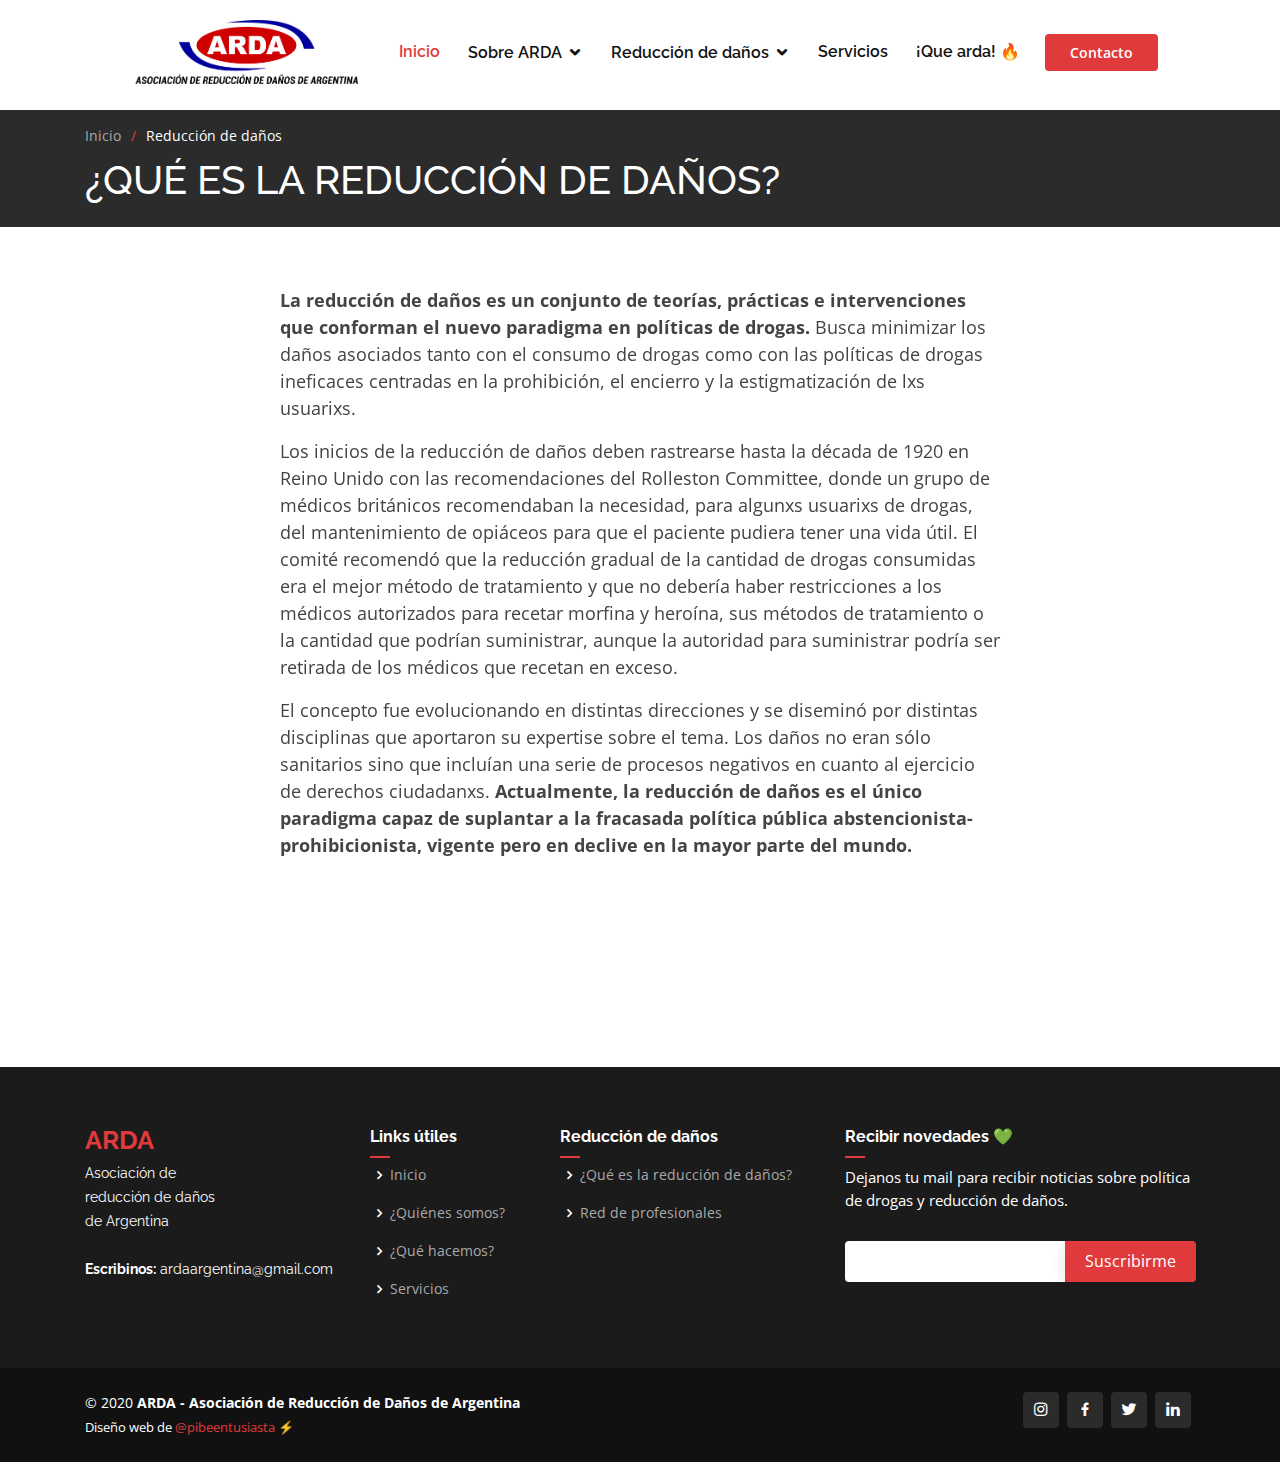
<file: rrdd.html>
<!DOCTYPE html>
<html lang="en">

  <head>
    <meta charset="utf-8">
    <meta content="width=device-width, initial-scale=1.0" name="viewport">
  
    <title>ARDA - Asociación de Reducción de Daños de Argentina</title>
    <meta content="" name="ARDA - Asociación de Reducción de Daños de Argentina. Somos una organización nacional especializada en política de drogas y reducción de daños">
    <meta content="" name="drogas, droga, adicciones, salud, arda, derechos, cannabis">
  
    <!-- Favicons -->
    <link href="assets/img/favicon.png" rel="icon">
    <link href="assets/img/apple-touch-icon.png" rel="apple-touch-icon">
  
    <!-- Google Fonts -->
    <link href="https://fonts.googleapis.com/css?family=Open+Sans:300,300i,400,400i,600,600i,700,700i|Raleway:300,300i,400,400i,500,500i,600,600i,700,700i|Poppins:300,300i,400,400i,500,500i,600,600i,700,700i" rel="stylesheet">
  
    <!-- CSS externos -->
    <link href="assets/vendor/bootstrap/css/bootstrap.min.css" rel="stylesheet">
    <link href="assets/vendor/icofont/icofont.min.css" rel="stylesheet">
    <link href="assets/vendor/boxicons/css/boxicons.min.css" rel="stylesheet">
    <link href="assets/vendor/owl.carousel/assets/owl.carousel.min.css" rel="stylesheet">
    <link href="assets/vendor/remixicon/remixicon.css" rel="stylesheet">
    <link href="assets/vendor/venobox/venobox.css" rel="stylesheet">
    <link href="assets/vendor/aos/aos.css" rel="stylesheet">
  
    <!-- CSS Principal -->
    <link href="assets/css/style.css" rel="stylesheet">
  
  </head>
  
  <body>
  
    <!-- ======= Header ======= -->
    <header id="header" class="fixed-top">
      <div class="container-fluid">
        <div class="row justify-content-center">
          <div class="col-xl-10 d-flex align-items-center">
            <h2 class="logo mr-auto"><a href="index.html"></a></h2>
            <a href="index.html" class="logo mr-auto"><img src="assets/img/logoarda.png" alt=""></a>
  
            <nav class="nav-menu d-none d-lg-block">
              <ul>
                <li class="active"><a href="index.html">Inicio</a></li>
                <li class="drop-down"><a href="#about">Sobre ARDA</a>
                  <ul>
                    <li><a href="quienessomos.html">¿Quiénes somos?</a></li>
                    <li><a href="quehacemos.html">¿Qué hacemos?</a></li>
                    <li><a href="index.html#team">Comisión directiva</a></li>
                  </ul>
                </li>
                <li class="drop-down"><a href="rrdd.html">Reducción de daños</a>
                  <ul>
                    <li><a href="rrdd.html">¿Qué es la reducción de daños?</a></li>
                    <li><a href="redprof.html">Red de profesionales</a></li>
                  </ul>
                </li>
                <li><a href="Servicios.html">Servicios</a></li>
                <li><a href="blog.html">¡Que arda! 🔥</a></li>
              </ul>
            </nav><!-- .nav-menu -->
  
            <a href="contacto.html" class="get-started-btn scrollto">Contacto</a>
          </div>
        </div>
  
      </div>
    </header><!-- End Header -->

  <main id="main">

    <!-- ======= Breadcrumbs ======= -->
    <section class="breadcrumbs">
      <div class="container">

        <ol>
          <li><a href="index.html">Inicio</a></li>
          <li>Reducción de daños</li>
        </ol>
        <h1>¿QUÉ ES LA REDUCCIÓN DE DAÑOS?</h1>

      </div>
    </section><!-- End Breadcrumbs -->

    <section class="inner-page">
      <div class="container" data-aos="fade-up">
        <p><strong>La reducción de daños es un conjunto de teorías, prácticas e intervenciones que conforman el nuevo paradigma en políticas de drogas.</strong> Busca minimizar los daños asociados tanto con el consumo de drogas como con las políticas de drogas ineficaces centradas en la prohibición, el encierro y la estigmatización de lxs usuarixs.
        </p>
        <p>Los inicios de la reducción de daños deben rastrearse hasta la década de 1920 en Reino Unido con las recomendaciones del Rolleston Committee, donde un grupo de médicos británicos recomendaban la necesidad, para algunxs usuarixs de drogas, del mantenimiento de opiáceos para que el paciente pudiera tener una vida útil. El comité recomendó que la reducción gradual de la cantidad de drogas consumidas era el mejor método de tratamiento y que no debería haber restricciones a los médicos autorizados para recetar morfina y heroína, sus métodos de tratamiento o la cantidad que podrían suministrar, aunque la autoridad para suministrar podría ser retirada de los médicos que recetan en exceso.
        </p>
        <p>El concepto fue evolucionando en distintas direcciones y se diseminó por distintas disciplinas que aportaron su expertise sobre el tema. Los daños no eran sólo sanitarios sino que incluían una serie de procesos negativos en cuanto al ejercicio de derechos ciudadanxs. <strong>Actualmente, la reducción de daños es el único paradigma capaz de suplantar a la fracasada política pública abstencionista-prohibicionista, vigente pero en declive en la mayor parte del mundo.</strong>
        </p>
      </div>

      <!-- ======= Caja redes  ======= -->
      <div id="cajaredes" class="contact">
        <div class="container" data-aos="fade-up">
          <div class="row" data-aos="fade-up" data-aos-delay="100">
            <div class="col-lg-6">
              <div class="row">
                <div class="col-md-12">
                  <div class="info-box">
                    <a href="https://instagram.com/ardadrogas" class="instagram" target="_blank"><i class="bx bxl-instagram"></i></a>
                    <a href="https://www.facebook.com/ardadrogas" class="facebook" target="_blank"><i class="bx bxl-facebook"></i></a>
                    <a href="https://www.twitter.com/ardadrogas" class="twitter" target="_blank"><i class="bx bxl-twitter"></i></a>
                    <a href="https://www.linkedin.com/company/ardadrogas" class="linkedin" target="_blank"><i class="bx bxl-linkedin"></i></a>
                  </div>
                </div>
              </div>
            </div>
          </div>
        </div>
      </div>
      <!-- ======= Fin caja redes ======= -->

    </section>

  </main><!-- End #main -->

  <!-- ======= Footer ======= -->
  <footer id="footer">

    <div class="footer-top">
      <div class="container">
        <div class="row">

          <div class="col-lg-3 col-md-6 footer-contact">
            <h3><span>ARDA</span></h3>
            <p>
              Asociación de<br>
              reducción de daños<br>
              de Argentina <br><br>
              <strong>Escribinos:</strong> ardaargentina@gmail.com<br>
            </p>
          </div>

          <div class="col-lg-2 col-md-6 footer-links">
            <h4>Links útiles</h4>
            <ul>
              <li><i class="bx bx-chevron-right"></i> <a href="index.html">Inicio</a></li>
              <li><i class="bx bx-chevron-right"></i> <a href="quienessomos.html">¿Quiénes somos?</a></li>
              <li><i class="bx bx-chevron-right"></i> <a href="quehacemos.html">¿Qué hacemos?</a></li>
              <li><i class="bx bx-chevron-right"></i> <a href="Servicios.html">Servicios</a></li>
            </ul>
          </div>

          <div class="col-lg-3 col-md-6 footer-links">
            <h4>Reducción de daños</h4>
            <ul>
              <li><i class="bx bx-chevron-right"></i> <a href="rrdd.html">¿Qué es la reducción de daños?</a></li>
              <li><i class="bx bx-chevron-right"></i> <a href="redprof.html">Red de profesionales</a></li>
            </ul>
          </div>

          <div class="col-lg-4 col-md-6 footer-newsletter">
            <h4>Recibir novedades 💚</h4>
            <p>Dejanos tu mail para recibir noticias sobre política de drogas y reducción de daños.</p>
            <form action="" method="post">
              <input type="email" name="email"><input type="submit" value="Suscribirme">
            </form>
          </div>

        </div>
      </div>
    </div>

    <div class="container d-md-flex py-4">

      <div class="mr-md-auto text-center text-md-left">
        <div class="copyright">
          &copy; 2020 <strong><span>ARDA - Asociación de Reducción de Daños de Argentina</span></strong>
        </div>
        <div class="credits">
          Diseño web de <a href="https://instagram.com/pibeentusiasta" target="_blank">@pibeentusiasta ⚡</a>
        </div>
      </div>
      <div class="social-links text-center text-md-right pt-3 pt-md-0">
        <a href="https://instagram.com/ardadrogas" class="instagram" target="_blank"><i class="bx bxl-instagram"></i></a>
        <a href="https://www.facebook.com/ardadrogas" class="facebook" target="_blank"><i class="bx bxl-facebook"></i></a>
        <a href="https://www.twitter.com/ardadrogas" class="twitter" target="_blank"><i class="bx bxl-twitter"></i></a>
        <a href="https://www.linkedin.com/company/ardadrogas" class="linkedin" target="_blank"><i class="bx bxl-linkedin"></i></a>
      </div>
    </div>
  </footer><!-- Fin Footer -->

  <a href="#" class="back-to-top"><i class="icofont-simple-up"></i></a>

  <!-- Archivod JS -->
  <script src="assets/vendor/jquery/jquery.min.js"></script>
  <script src="assets/vendor/bootstrap/js/bootstrap.bundle.min.js"></script>
  <script src="assets/vendor/jquery.easing/jquery.easing.min.js"></script>
  <script src="assets/vendor/php-email-form/validate.js"></script>
  <script src="assets/vendor/owl.carousel/owl.carousel.min.js"></script>
  <script src="assets/vendor/waypoints/jquery.waypoints.min.js"></script>
  <script src="assets/vendor/counterup/counterup.min.js"></script>
  <script src="assets/vendor/isotope-layout/isotope.pkgd.min.js"></script>
  <script src="assets/vendor/venobox/venobox.min.js"></script>
  <script src="assets/vendor/aos/aos.js"></script>

  <!-- JS principal -->
  <script src="assets/js/main.js"></script>

</body>

</html>
</file>
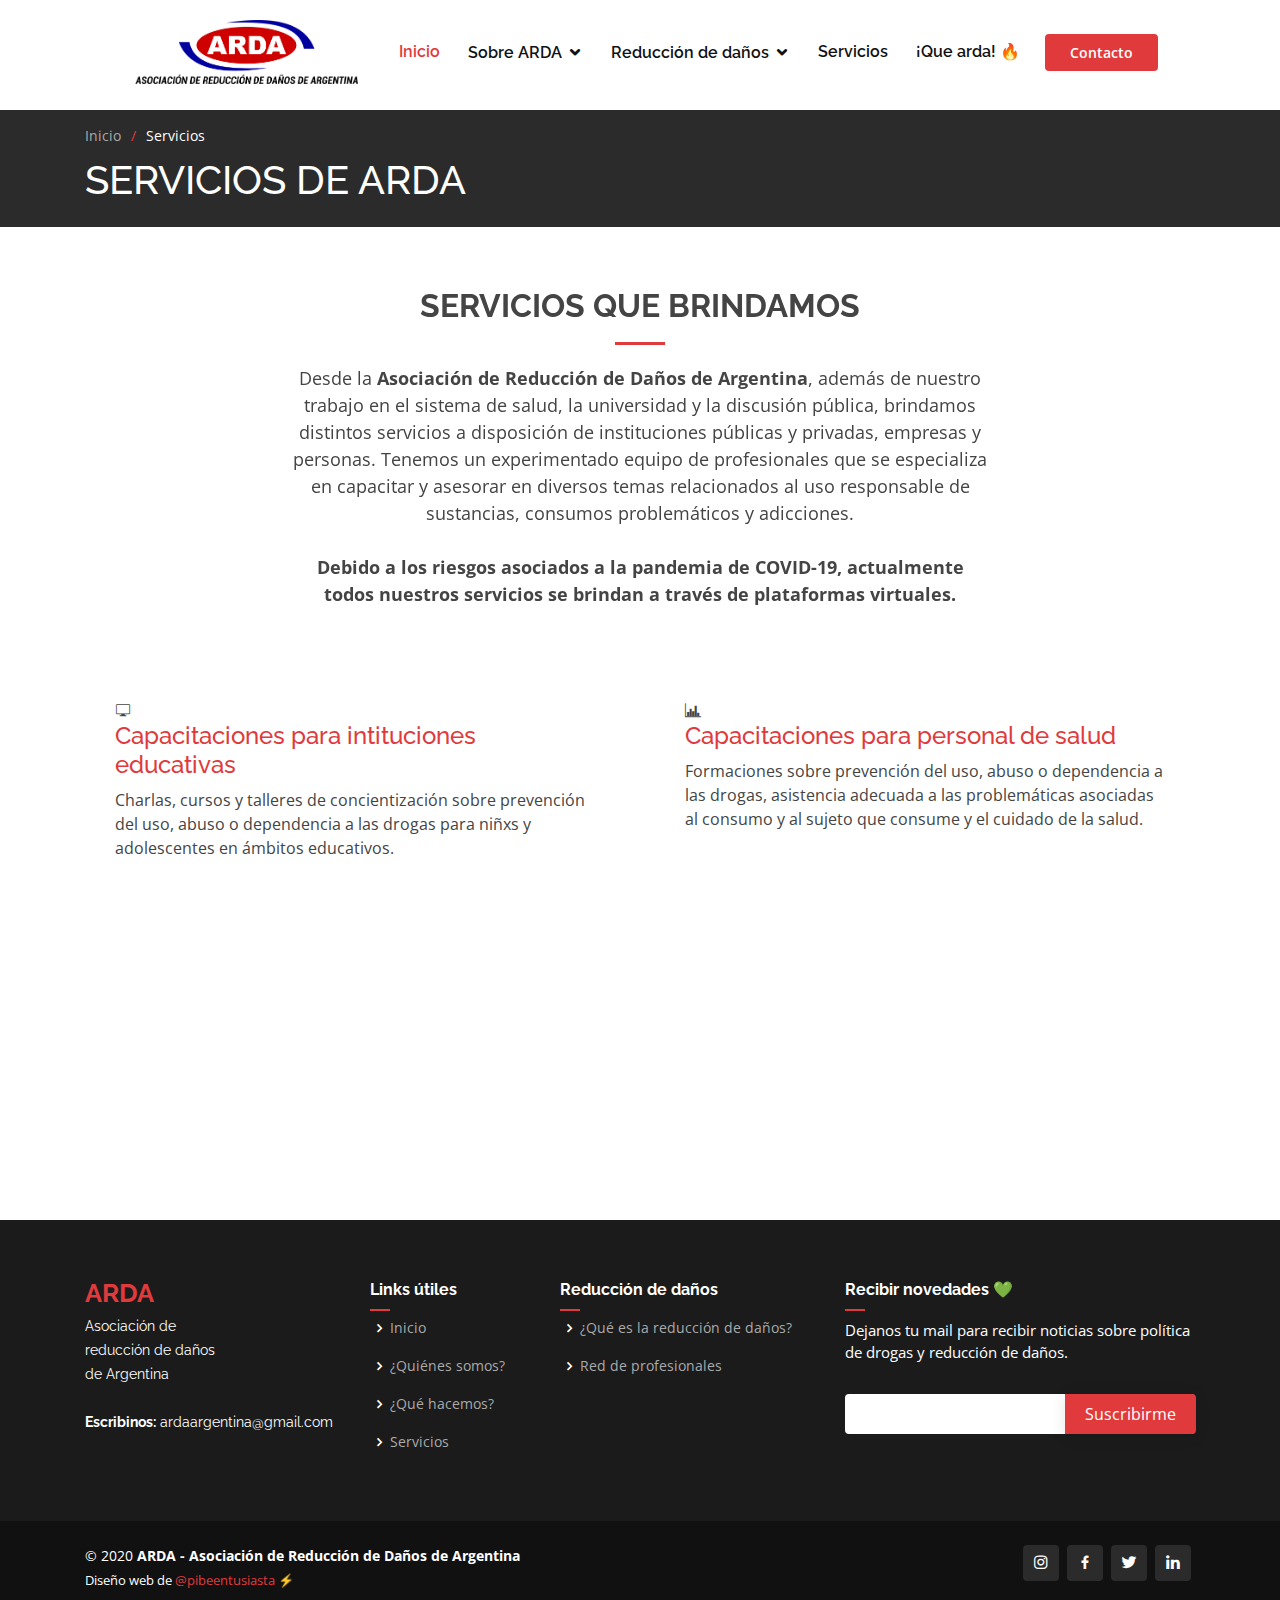
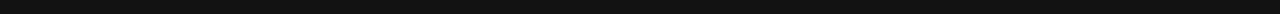
<file: Servicios.html>
<!DOCTYPE html>
<html lang="en">

  <head>
    <meta charset="utf-8">
    <meta content="width=device-width, initial-scale=1.0" name="viewport">
  
    <title>ARDA - Asociación de Reducción de Daños de Argentina</title>
    <meta content="" name="ARDA - Asociación de Reducción de Daños de Argentina. Somos una organización nacional especializada en política de drogas y reducción de daños">
    <meta content="" name="drogas, droga, adicciones, salud, arda, derechos, cannabis">
  
    <!-- Favicons -->
    <link href="assets/img/favicon.png" rel="icon">
    <link href="assets/img/apple-touch-icon.png" rel="apple-touch-icon">
  
    <!-- Google Fonts -->
    <link href="https://fonts.googleapis.com/css?family=Open+Sans:300,300i,400,400i,600,600i,700,700i|Raleway:300,300i,400,400i,500,500i,600,600i,700,700i|Poppins:300,300i,400,400i,500,500i,600,600i,700,700i" rel="stylesheet">
  
    <!-- CSS externos -->
    <link href="assets/vendor/bootstrap/css/bootstrap.min.css" rel="stylesheet">
    <link href="assets/vendor/icofont/icofont.min.css" rel="stylesheet">
    <link href="assets/vendor/boxicons/css/boxicons.min.css" rel="stylesheet">
    <link href="assets/vendor/owl.carousel/assets/owl.carousel.min.css" rel="stylesheet">
    <link href="assets/vendor/remixicon/remixicon.css" rel="stylesheet">
    <link href="assets/vendor/venobox/venobox.css" rel="stylesheet">
    <link href="assets/vendor/aos/aos.css" rel="stylesheet">
  
    <!-- CSS Principal -->
    <link href="assets/css/style.css" rel="stylesheet">
  
  </head>
  
  <body>
  
    <!-- ======= Header ======= -->
    <header id="header" class="fixed-top">
      <div class="container-fluid">
        <div class="row justify-content-center">
          <div class="col-xl-10 d-flex align-items-center">
            <h2 class="logo mr-auto"><a href="index.html"></a></h2>
            <a href="index.html" class="logo mr-auto"><img src="assets/img/logoarda.png" alt=""></a>
  
            <nav class="nav-menu d-none d-lg-block">
              <ul>
                <li class="active"><a href="index.html">Inicio</a></li>
                <li class="drop-down"><a href="#about">Sobre ARDA</a>
                  <ul>
                    <li><a href="quienessomos.html">¿Quiénes somos?</a></li>
                    <li><a href="quehacemos.html">¿Qué hacemos?</a></li>
                    <li><a href="index.html#team">Comisión directiva</a></li>
                  </ul>
                </li>
                <li class="drop-down"><a href="rrdd.html">Reducción de daños</a>
                  <ul>
                    <li><a href="rrdd.html">¿Qué es la reducción de daños?</a></li>
                    <li><a href="redprof.html">Red de profesionales</a></li>
                  </ul>
                </li>
                <li><a href="Servicios.html">Servicios</a></li>
                <li><a href="blog.html">¡Que arda! 🔥</a></li>
              </ul>
            </nav><!-- .nav-menu -->
  
            <a href="contacto.html" class="get-started-btn scrollto">Contacto</a>
          </div>
        </div>
  
      </div>
    </header><!-- End Header -->

  <main id="main">

    <!-- ======= Breadcrumbs ======= -->
    <section class="breadcrumbs">
      <div class="container">

        <ol>
          <li><a href="index.html">Inicio</a></li>
          <li>Servicios</li>
        </ol>
        <h1>SERVICIOS DE ARDA</h1>

      </div>
    </section><!-- End Breadcrumbs -->

    <!-- ======= Servicios ======= -->
    <section id="services" class="servicios">
      <div class="container" data-aos="fade-up">

        <div class="section-title">
          <h2>Servicios que brindamos</h2>
          <p>Desde la <strong>Asociación de Reducción de Daños de Argentina</strong>, además de nuestro trabajo en el sistema de salud, la universidad y la discusión pública, brindamos distintos servicios a disposición de instituciones públicas y privadas, empresas y personas. Tenemos un experimentado equipo de profesionales que se especializa en capacitar y asesorar en diversos temas relacionados al uso responsable de sustancias, consumos problemáticos y adicciones. <br/><br/>
          <strong>Debido a los riesgos asociados a la pandemia de COVID-19, actualmente todos nuestros servicios se brindan a través de plataformas virtuales.</strong>
          </p>
        </div>

        <div class="row">
          <div class="col-md-6">
            <div class="icon-box" data-aos="fade-up" data-aos-delay="100">
              <i class="icofont-computer"></i>
              <h4><a href="Servicios.html">Capacitaciones para intituciones educativas</a></h4>
              <p>Charlas, cursos y talleres de concientización sobre prevención del uso, abuso o dependencia a las drogas para niñxs y adolescentes en ámbitos educativos.</p>
            </div>
          </div>
          <div class="col-md-6 mt-4 mt-md-0">
            <div class="icon-box" data-aos="fade-up" data-aos-delay="200">
              <i class="icofont-chart-bar-graph"></i>
              <h4><a href="Servicios.html">Capacitaciones para personal de salud</a></h4>
              <p>Formaciones sobre prevención del uso, abuso o dependencia a las drogas, asistencia adecuada a las problemáticas asociadas al consumo y al sujeto que consume y el cuidado de la salud.</p>
            </div>
          </div>
          <div class="col-md-6 mt-4 mt-md-0">
            <div class="icon-box" data-aos="fade-up" data-aos-delay="300">
              <i class="icofont-image"></i>
              <h4><a href="Servicios.html">Capacitaciones para empresas e instituciones privadas</a></h4>
              <p>Charlas, cursos y talleres sobre política de drogas, reducción de daños y abordaje de consumos en ámbitos laborales.</p>
            </div>
          </div>
          <div class="col-md-6 mt-4 mt-md-0">
            <div class="icon-box" data-aos="fade-up" data-aos-delay="400">
              <i class="icofont-settings"></i>
              <h4><a href="Servicios.html">Charlas, congresos y seminarios</a></h4>
              <p>Presentaciones y exposiciones sobre diversas termáticas relacionadas a la reducción de daños y la política de drogas.</p>
            </div>
          </div>
        </div>

      </div>
    </section><!-- Fin de Servicios -->
    
  </main><!-- End #main -->

  <!-- ======= Footer ======= -->
  <footer id="footer">

    <div class="footer-top">
      <div class="container">
        <div class="row">

          <div class="col-lg-3 col-md-6 footer-contact">
            <h3><span>ARDA</span></h3>
            <p>
              Asociación de<br>
              reducción de daños<br>
              de Argentina <br><br>
              <strong>Escribinos:</strong> ardaargentina@gmail.com<br>
            </p>
          </div>

          <div class="col-lg-2 col-md-6 footer-links">
            <h4>Links útiles</h4>
            <ul>
              <li><i class="bx bx-chevron-right"></i> <a href="index.html">Inicio</a></li>
              <li><i class="bx bx-chevron-right"></i> <a href="quienessomos.html">¿Quiénes somos?</a></li>
              <li><i class="bx bx-chevron-right"></i> <a href="quehacemos.html">¿Qué hacemos?</a></li>
              <li><i class="bx bx-chevron-right"></i> <a href="Servicios.html">Servicios</a></li>
            </ul>
          </div>

          <div class="col-lg-3 col-md-6 footer-links">
            <h4>Reducción de daños</h4>
            <ul>
              <li><i class="bx bx-chevron-right"></i> <a href="rrdd.html">¿Qué es la reducción de daños?</a></li>
              <li><i class="bx bx-chevron-right"></i> <a href="redprof.html">Red de profesionales</a></li>
            </ul>
          </div>

          <div class="col-lg-4 col-md-6 footer-newsletter">
            <h4>Recibir novedades 💚</h4>
            <p>Dejanos tu mail para recibir noticias sobre política de drogas y reducción de daños.</p>
            <form action="" method="post">
              <input type="email" name="email"><input type="submit" value="Suscribirme">
            </form>
          </div>

        </div>
      </div>
    </div>

    <div class="container d-md-flex py-4">

      <div class="mr-md-auto text-center text-md-left">
        <div class="copyright">
          &copy; 2020 <strong><span>ARDA - Asociación de Reducción de Daños de Argentina</span></strong>
        </div>
        <div class="credits">
          Diseño web de <a href="https://instagram.com/pibeentusiasta" target="_blank">@pibeentusiasta ⚡</a>
        </div>
      </div>
      <div class="social-links text-center text-md-right pt-3 pt-md-0">
        <a href="https://instagram.com/ardadrogas" class="instagram" target="_blank"><i class="bx bxl-instagram"></i></a>
        <a href="https://www.facebook.com/ardadrogas" class="facebook" target="_blank"><i class="bx bxl-facebook"></i></a>
        <a href="https://www.twitter.com/ardadrogas" class="twitter" target="_blank"><i class="bx bxl-twitter"></i></a>
        <a href="https://www.linkedin.com/company/ardadrogas" class="linkedin" target="_blank"><i class="bx bxl-linkedin"></i></a>
      </div>
    </div>
  </footer><!-- Fin Footer -->

  <a href="#" class="back-to-top"><i class="icofont-simple-up"></i></a>

  <!-- Archivod JS -->
  <script src="assets/vendor/jquery/jquery.min.js"></script>
  <script src="assets/vendor/bootstrap/js/bootstrap.bundle.min.js"></script>
  <script src="assets/vendor/jquery.easing/jquery.easing.min.js"></script>
  <script src="assets/vendor/php-email-form/validate.js"></script>
  <script src="assets/vendor/owl.carousel/owl.carousel.min.js"></script>
  <script src="assets/vendor/waypoints/jquery.waypoints.min.js"></script>
  <script src="assets/vendor/counterup/counterup.min.js"></script>
  <script src="assets/vendor/isotope-layout/isotope.pkgd.min.js"></script>
  <script src="assets/vendor/venobox/venobox.min.js"></script>
  <script src="assets/vendor/aos/aos.js"></script>

  <!-- JS principal -->
  <script src="assets/js/main.js"></script>

</body>

</html>
</file>
<file: assets/vendor/venobox/venobox.css>
/* ------ venobox.css --------*/
.vbox-overlay *, .vbox-overlay *:before, .vbox-overlay *:after{
    -webkit-backface-visibility: hidden;
    -webkit-box-sizing:border-box;
    -moz-box-sizing:border-box;
    box-sizing:border-box;
}
.vbox-overlay * { 
    -webkit-backface-visibility: visible;
    backface-visibility: visible;
}
.vbox-overlay{
    display: -webkit-flex;
    display: flex;
    -webkit-flex-direction: column;
    flex-direction: column;
    -webkit-justify-content: center;
    justify-content: center;
    -webkit-align-items: center;
    align-items: center;
    position: fixed;
    left: 0;
    top: 0;
    bottom: 0;
    right: 0;
    z-index: 999999;
}

/* ----- navigation ----- */
.vbox-title{
    width: 100%;
    height: 40px;
    float: left;
    text-align: center;
    line-height: 28px;
    font-size: 12px;
    padding: 6px 50px;
    overflow: hidden;
    position: fixed;
    display: none;
    left: 0;
    z-index: 89;
}
.vbox-close{
    cursor: pointer;
    position: fixed;
    top: -1px;
    right: 0;
    width: 50px;
    height: 40px;
    padding: 6px;
    display: block;
    background-position:10px center;
    overflow: hidden;
    font-size: 24px;
    line-height: 1;
    text-align: center;
    z-index: 99;
}
.vbox-left{
    cursor: pointer;
    position: fixed;
    left: 0;
    height: 40px;
    overflow: hidden;
    line-height: 28px;
    font-size: 12px;
    z-index: 99;
    display: flex;
    align-items:center;
}
.vbox-num{
    display: inline-block;
    margin: 6px 0 6px 15px;
}
/* ----- Social share ----- */
.vbox-share{
    line-height: 28px;
    font-size: 12px;
    overflow: hidden;
    position: fixed;
    left: 0;
    z-index: 98;
    display: flex;
    align-items:center;
    justify-content: center;
    width: 100%;
    text-align: center;
}
.vbox-share svg{
    max-height: 28px;
    width: 28px;
    z-index: 10;
    margin-left: 12px;
    margin-top: 6px;
    margin-bottom: 6px;
    vertical-align: middle;
}


/* ----- navigation ARROWS ----- */
.vbox-next, .vbox-prev{
    position: fixed;
    top: 50%;
    margin-top: -15px;
    overflow: hidden;
    cursor: pointer;
    display: block;
    width: 45px;
    height: 45px;
    z-index: 99;
}
.vbox-next span, .vbox-prev span{
    position: relative;
    width: 20px;
    height: 20px;
    border: 2px solid transparent;
    border-top-color: #B6B6B6;
    border-right-color: #B6B6B6;
    text-indent: -100px;
    position: absolute;
    top: 8px;
    display: block;
}
.vbox-prev{
    left: 15px;
}
.vbox-next{
    right: 15px;
}
.vbox-prev span{
    left: 10px;
    -ms-transform: rotate(-135deg);
    -webkit-transform: rotate(-135deg);
    transform: rotate(-135deg);
}
.vbox-next span{
    -ms-transform: rotate(45deg);
    -webkit-transform: rotate(45deg);
    transform: rotate(45deg);
    right: 10px;
}
/* ------- inline window ------ */
.vbox-inline{
    width: 420px;
    height: 315px;
    height: 70vh;
    padding: 10px;
    background: #fff;
    margin: 0 auto;
    overflow: auto;
    text-align: left;
}
/* ------- Video & iFrames window ------ */
.venoframe{
    max-width: 100%;
    width: 100%;
    border: none;
    width: 100%;
    height: 260px;
    height: 70vh;
}
.venoframe.vbvid{
    height: 260px;
}
@media (min-width: 768px) {
    .venoframe, .vbox-inline{
        width: 90%;
        height: 360px;
        height: 70vh;
    }
    .venoframe.vbvid{
        width: 640px;
        height: 360px;
    }
}
@media (min-width: 992px) {
    .venoframe, .vbox-inline{
        max-width: 1200px;
        width: 80%;
        height: 540px;
        height: 70vh;
    }
    .venoframe.vbvid{
        width: 960px;
        height: 540px;
    }
}
/* 
Please do NOT edit this part! 
or at least read this note: http://i.imgur.com/7C0ws9e.gif
*/
.vbox-open{
    overflow: hidden;
}
.vbox-container{
    position: absolute;
    left: 0;
    right: 0;
    top: 0;
    bottom: 0;
    overflow-x: hidden;
    overflow-y: scroll;
    overflow-scrolling: touch;
    -webkit-overflow-scrolling: touch;
    z-index: 20;
    max-height: 100%;

}

.vbox-content{
    text-align: center;
    float: left;
    width: 100%;
    position: relative;
    overflow: hidden;
    padding: 20px 4%;
}
.vbox-container img{
    max-width: 100%;
    height: auto;
}
.vbox-figlio{
    box-shadow: 0 0 12px rgba(0,0,0,0.19), 0 6px 6px rgba(0,0,0,0.23);
    max-width: 100%;
    text-align: initial;
}
img.vbox-figlio{
    -webkit-user-select: none;
-khtml-user-select: none;
-moz-user-select: none;
-o-user-select: none;
user-select: none;
}
.vbox-content.swipe-left{
    margin-left: -200px !important;
}
.vbox-content.swipe-right{
    margin-left: 200px !important;
}
.vbox-animated{
    webkit-transition: margin 300ms ease-out;
    transition: margin 300ms ease-out;
}

/* ---------- preloader ----------
 * SPINKIT 
 * http://tobiasahlin.com/spinkit/
-------------------------------- */
.sk-double-bounce,.sk-rotating-plane{width:40px;height:40px;margin:40px auto}.sk-rotating-plane{background-color:#333;-webkit-animation:sk-rotatePlane 1.2s infinite ease-in-out;animation:sk-rotatePlane 1.2s infinite ease-in-out}@-webkit-keyframes sk-rotatePlane{0%{-webkit-transform:perspective(120px) rotateX(0) rotateY(0);transform:perspective(120px) rotateX(0) rotateY(0)}50%{-webkit-transform:perspective(120px) rotateX(-180.1deg) rotateY(0);transform:perspective(120px) rotateX(-180.1deg) rotateY(0)}100%{-webkit-transform:perspective(120px) rotateX(-180deg) rotateY(-179.9deg);transform:perspective(120px) rotateX(-180deg) rotateY(-179.9deg)}}@keyframes sk-rotatePlane{0%{-webkit-transform:perspective(120px) rotateX(0) rotateY(0);transform:perspective(120px) rotateX(0) rotateY(0)}50%{-webkit-transform:perspective(120px) rotateX(-180.1deg) rotateY(0);transform:perspective(120px) rotateX(-180.1deg) rotateY(0)}100%{-webkit-transform:perspective(120px) rotateX(-180deg) rotateY(-179.9deg);transform:perspective(120px) rotateX(-180deg) rotateY(-179.9deg)}}.sk-double-bounce{position:relative}.sk-double-bounce .sk-child{width:100%;height:100%;border-radius:50%;background-color:#333;opacity:.6;position:absolute;top:0;left:0;-webkit-animation:sk-doubleBounce 2s infinite ease-in-out;animation:sk-doubleBounce 2s infinite ease-in-out}.sk-chasing-dots .sk-child,.sk-spinner-pulse,.sk-three-bounce .sk-child{background-color:#333;border-radius:100%}.sk-double-bounce .sk-double-bounce2{-webkit-animation-delay:-1s;animation-delay:-1s}@-webkit-keyframes sk-doubleBounce{0%,100%{-webkit-transform:scale(0);transform:scale(0)}50%{-webkit-transform:scale(1);transform:scale(1)}}@keyframes sk-doubleBounce{0%,100%{-webkit-transform:scale(0);transform:scale(0)}50%{-webkit-transform:scale(1);transform:scale(1)}}.sk-wave{margin:40px auto;width:50px;height:40px;text-align:center;font-size:10px}.sk-wave .sk-rect{background-color:#333;height:100%;width:6px;display:inline-block;-webkit-animation:sk-waveStretchDelay 1.2s infinite ease-in-out;animation:sk-waveStretchDelay 1.2s infinite ease-in-out}.sk-wave .sk-rect1{-webkit-animation-delay:-1.2s;animation-delay:-1.2s}.sk-wave .sk-rect2{-webkit-animation-delay:-1.1s;animation-delay:-1.1s}.sk-wave .sk-rect3{-webkit-animation-delay:-1s;animation-delay:-1s}.sk-wave .sk-rect4{-webkit-animation-delay:-.9s;animation-delay:-.9s}.sk-wave .sk-rect5{-webkit-animation-delay:-.8s;animation-delay:-.8s}@-webkit-keyframes sk-waveStretchDelay{0%,100%,40%{-webkit-transform:scaleY(.4);transform:scaleY(.4)}20%{-webkit-transform:scaleY(1);transform:scaleY(1)}}@keyframes sk-waveStretchDelay{0%,100%,40%{-webkit-transform:scaleY(.4);transform:scaleY(.4)}20%{-webkit-transform:scaleY(1);transform:scaleY(1)}}.sk-wandering-cubes{margin:40px auto;width:40px;height:40px;position:relative}.sk-wandering-cubes .sk-cube{background-color:#333;width:10px;height:10px;position:absolute;top:0;left:0;-webkit-animation:sk-wanderingCube 1.8s ease-in-out -1.8s infinite both;animation:sk-wanderingCube 1.8s ease-in-out -1.8s infinite both}.sk-chasing-dots,.sk-spinner-pulse{width:40px;height:40px;margin:40px auto}.sk-wandering-cubes .sk-cube2{-webkit-animation-delay:-.9s;animation-delay:-.9s}@-webkit-keyframes sk-wanderingCube{0%{-webkit-transform:rotate(0);transform:rotate(0)}25%{-webkit-transform:translateX(30px) rotate(-90deg) scale(.5);transform:translateX(30px) rotate(-90deg) scale(.5)}50%{-webkit-transform:translateX(30px) translateY(30px) rotate(-179deg);transform:translateX(30px) translateY(30px) rotate(-179deg)}50.1%{-webkit-transform:translateX(30px) translateY(30px) rotate(-180deg);transform:translateX(30px) translateY(30px) rotate(-180deg)}75%{-webkit-transform:translateX(0) translateY(30px) rotate(-270deg) scale(.5);transform:translateX(0) translateY(30px) rotate(-270deg) scale(.5)}100%{-webkit-transform:rotate(-360deg);transform:rotate(-360deg)}}@keyframes sk-wanderingCube{0%{-webkit-transform:rotate(0);transform:rotate(0)}25%{-webkit-transform:translateX(30px) rotate(-90deg) scale(.5);transform:translateX(30px) rotate(-90deg) scale(.5)}50%{-webkit-transform:translateX(30px) translateY(30px) rotate(-179deg);transform:translateX(30px) translateY(30px) rotate(-179deg)}50.1%{-webkit-transform:translateX(30px) translateY(30px) rotate(-180deg);transform:translateX(30px) translateY(30px) rotate(-180deg)}75%{-webkit-transform:translateX(0) translateY(30px) rotate(-270deg) scale(.5);transform:translateX(0) translateY(30px) rotate(-270deg) scale(.5)}100%{-webkit-transform:rotate(-360deg);transform:rotate(-360deg)}}.sk-spinner-pulse{-webkit-animation:sk-pulseScaleOut 1s infinite ease-in-out;animation:sk-pulseScaleOut 1s infinite ease-in-out}@-webkit-keyframes sk-pulseScaleOut{0%{-webkit-transform:scale(0);transform:scale(0)}100%{-webkit-transform:scale(1);transform:scale(1);opacity:0}}@keyframes sk-pulseScaleOut{0%{-webkit-transform:scale(0);transform:scale(0)}100%{-webkit-transform:scale(1);transform:scale(1);opacity:0}}.sk-chasing-dots{position:relative;text-align:center;-webkit-animation:sk-chasingDotsRotate 2s infinite linear;animation:sk-chasingDotsRotate 2s infinite linear}.sk-chasing-dots .sk-child{width:60%;height:60%;display:inline-block;position:absolute;top:0;-webkit-animation:sk-chasingDotsBounce 2s infinite ease-in-out;animation:sk-chasingDotsBounce 2s infinite ease-in-out}.sk-chasing-dots .sk-dot2{top:auto;bottom:0;-webkit-animation-delay:-1s;animation-delay:-1s}@-webkit-keyframes sk-chasingDotsRotate{100%{-webkit-transform:rotate(360deg);transform:rotate(360deg)}}@keyframes sk-chasingDotsRotate{100%{-webkit-transform:rotate(360deg);transform:rotate(360deg)}}@-webkit-keyframes sk-chasingDotsBounce{0%,100%{-webkit-transform:scale(0);transform:scale(0)}50%{-webkit-transform:scale(1);transform:scale(1)}}@keyframes sk-chasingDotsBounce{0%,100%{-webkit-transform:scale(0);transform:scale(0)}50%{-webkit-transform:scale(1);transform:scale(1)}}.sk-three-bounce{margin:40px auto;width:80px;text-align:center}.sk-three-bounce .sk-child{width:20px;height:20px;display:inline-block;-webkit-animation:sk-three-bounce 1.4s ease-in-out 0s infinite both;animation:sk-three-bounce 1.4s ease-in-out 0s infinite both}.sk-circle .sk-child:before,.sk-fading-circle .sk-circle:before{display:block;border-radius:100%;content:'';background-color:#333}.sk-three-bounce .sk-bounce1{-webkit-animation-delay:-.32s;animation-delay:-.32s}.sk-three-bounce .sk-bounce2{-webkit-animation-delay:-.16s;animation-delay:-.16s}@-webkit-keyframes sk-three-bounce{0%,100%,80%{-webkit-transform:scale(0);transform:scale(0)}40%{-webkit-transform:scale(1);transform:scale(1)}}@keyframes sk-three-bounce{0%,100%,80%{-webkit-transform:scale(0);transform:scale(0)}40%{-webkit-transform:scale(1);transform:scale(1)}}.sk-circle{margin:40px auto;width:40px;height:40px;position:relative}.sk-circle .sk-child{width:100%;height:100%;position:absolute;left:0;top:0}.sk-circle .sk-child:before{margin:0 auto;width:15%;height:15%;-webkit-animation:sk-circleBounceDelay 1.2s infinite ease-in-out both;animation:sk-circleBounceDelay 1.2s infinite ease-in-out both}.sk-circle .sk-circle2{-webkit-transform:rotate(30deg);-ms-transform:rotate(30deg);transform:rotate(30deg)}.sk-circle .sk-circle3{-webkit-transform:rotate(60deg);-ms-transform:rotate(60deg);transform:rotate(60deg)}.sk-circle .sk-circle4{-webkit-transform:rotate(90deg);-ms-transform:rotate(90deg);transform:rotate(90deg)}.sk-circle .sk-circle5{-webkit-transform:rotate(120deg);-ms-transform:rotate(120deg);transform:rotate(120deg)}.sk-circle .sk-circle6{-webkit-transform:rotate(150deg);-ms-transform:rotate(150deg);transform:rotate(150deg)}.sk-circle .sk-circle7{-webkit-transform:rotate(180deg);-ms-transform:rotate(180deg);transform:rotate(180deg)}.sk-circle .sk-circle8{-webkit-transform:rotate(210deg);-ms-transform:rotate(210deg);transform:rotate(210deg)}.sk-circle .sk-circle9{-webkit-transform:rotate(240deg);-ms-transform:rotate(240deg);transform:rotate(240deg)}.sk-circle .sk-circle10{-webkit-transform:rotate(270deg);-ms-transform:rotate(270deg);transform:rotate(270deg)}.sk-circle .sk-circle11{-webkit-transform:rotate(300deg);-ms-transform:rotate(300deg);transform:rotate(300deg)}.sk-circle .sk-circle12{-webkit-transform:rotate(330deg);-ms-transform:rotate(330deg);transform:rotate(330deg)}.sk-circle .sk-circle2:before{-webkit-animation-delay:-1.1s;animation-delay:-1.1s}.sk-circle .sk-circle3:before{-webkit-animation-delay:-1s;animation-delay:-1s}.sk-circle .sk-circle4:before{-webkit-animation-delay:-.9s;animation-delay:-.9s}.sk-circle .sk-circle5:before{-webkit-animation-delay:-.8s;animation-delay:-.8s}.sk-circle .sk-circle6:before{-webkit-animation-delay:-.7s;animation-delay:-.7s}.sk-circle .sk-circle7:before{-webkit-animation-delay:-.6s;animation-delay:-.6s}.sk-circle .sk-circle8:before{-webkit-animation-delay:-.5s;animation-delay:-.5s}.sk-circle .sk-circle9:before{-webkit-animation-delay:-.4s;animation-delay:-.4s}.sk-circle .sk-circle10:before{-webkit-animation-delay:-.3s;animation-delay:-.3s}.sk-circle .sk-circle11:before{-webkit-animation-delay:-.2s;animation-delay:-.2s}.sk-circle .sk-circle12:before{-webkit-animation-delay:-.1s;animation-delay:-.1s}@-webkit-keyframes sk-circleBounceDelay{0%,100%,80%{-webkit-transform:scale(0);transform:scale(0)}40%{-webkit-transform:scale(1);transform:scale(1)}}@keyframes sk-circleBounceDelay{0%,100%,80%{-webkit-transform:scale(0);transform:scale(0)}40%{-webkit-transform:scale(1);transform:scale(1)}}.sk-cube-grid{width:40px;height:40px;margin:40px auto}.sk-cube-grid .sk-cube{width:33.33%;height:33.33%;background-color:#333;float:left;-webkit-animation:sk-cubeGridScaleDelay 1.3s infinite ease-in-out;animation:sk-cubeGridScaleDelay 1.3s infinite ease-in-out}.sk-cube-grid .sk-cube1{-webkit-animation-delay:.2s;animation-delay:.2s}.sk-cube-grid .sk-cube2{-webkit-animation-delay:.3s;animation-delay:.3s}.sk-cube-grid .sk-cube3{-webkit-animation-delay:.4s;animation-delay:.4s}.sk-cube-grid .sk-cube4{-webkit-animation-delay:.1s;animation-delay:.1s}.sk-cube-grid .sk-cube5{-webkit-animation-delay:.2s;animation-delay:.2s}.sk-cube-grid .sk-cube6{-webkit-animation-delay:.3s;animation-delay:.3s}.sk-cube-grid .sk-cube7{-webkit-animation-delay:0ms;animation-delay:0ms}.sk-cube-grid .sk-cube8{-webkit-animation-delay:.1s;animation-delay:.1s}.sk-cube-grid .sk-cube9{-webkit-animation-delay:.2s;animation-delay:.2s}@-webkit-keyframes sk-cubeGridScaleDelay{0%,100%,70%{-webkit-transform:scale3D(1,1,1);transform:scale3D(1,1,1)}35%{-webkit-transform:scale3D(0,0,1);transform:scale3D(0,0,1)}}@keyframes sk-cubeGridScaleDelay{0%,100%,70%{-webkit-transform:scale3D(1,1,1);transform:scale3D(1,1,1)}35%{-webkit-transform:scale3D(0,0,1);transform:scale3D(0,0,1)}}.sk-fading-circle{margin:40px auto;width:40px;height:40px;position:relative}.sk-fading-circle .sk-circle{width:100%;height:100%;position:absolute;left:0;top:0}.sk-fading-circle .sk-circle:before{margin:0 auto;width:15%;height:15%;-webkit-animation:sk-circleFadeDelay 1.2s infinite ease-in-out both;animation:sk-circleFadeDelay 1.2s infinite ease-in-out both}.sk-fading-circle .sk-circle2{-webkit-transform:rotate(30deg);-ms-transform:rotate(30deg);transform:rotate(30deg)}.sk-fading-circle .sk-circle3{-webkit-transform:rotate(60deg);-ms-transform:rotate(60deg);transform:rotate(60deg)}.sk-fading-circle .sk-circle4{-webkit-transform:rotate(90deg);-ms-transform:rotate(90deg);transform:rotate(90deg)}.sk-fading-circle .sk-circle5{-webkit-transform:rotate(120deg);-ms-transform:rotate(120deg);transform:rotate(120deg)}.sk-fading-circle .sk-circle6{-webkit-transform:rotate(150deg);-ms-transform:rotate(150deg);transform:rotate(150deg)}.sk-fading-circle .sk-circle7{-webkit-transform:rotate(180deg);-ms-transform:rotate(180deg);transform:rotate(180deg)}.sk-fading-circle .sk-circle8{-webkit-transform:rotate(210deg);-ms-transform:rotate(210deg);transform:rotate(210deg)}.sk-fading-circle .sk-circle9{-webkit-transform:rotate(240deg);-ms-transform:rotate(240deg);transform:rotate(240deg)}.sk-fading-circle .sk-circle10{-webkit-transform:rotate(270deg);-ms-transform:rotate(270deg);transform:rotate(270deg)}.sk-fading-circle .sk-circle11{-webkit-transform:rotate(300deg);-ms-transform:rotate(300deg);transform:rotate(300deg)}.sk-fading-circle .sk-circle12{-webkit-transform:rotate(330deg);-ms-transform:rotate(330deg);transform:rotate(330deg)}.sk-fading-circle .sk-circle2:before{-webkit-animation-delay:-1.1s;animation-delay:-1.1s}.sk-fading-circle .sk-circle3:before{-webkit-animation-delay:-1s;animation-delay:-1s}.sk-fading-circle .sk-circle4:before{-webkit-animation-delay:-.9s;animation-delay:-.9s}.sk-fading-circle .sk-circle5:before{-webkit-animation-delay:-.8s;animation-delay:-.8s}.sk-fading-circle .sk-circle6:before{-webkit-animation-delay:-.7s;animation-delay:-.7s}.sk-fading-circle .sk-circle7:before{-webkit-animation-delay:-.6s;animation-delay:-.6s}.sk-fading-circle .sk-circle8:before{-webkit-animation-delay:-.5s;animation-delay:-.5s}.sk-fading-circle .sk-circle9:before{-webkit-animation-delay:-.4s;animation-delay:-.4s}.sk-fading-circle .sk-circle10:before{-webkit-animation-delay:-.3s;animation-delay:-.3s}.sk-fading-circle .sk-circle11:before{-webkit-animation-delay:-.2s;animation-delay:-.2s}.sk-fading-circle .sk-circle12:before{-webkit-animation-delay:-.1s;animation-delay:-.1s}@-webkit-keyframes sk-circleFadeDelay{0%,100%,39%{opacity:0}40%{opacity:1}}@keyframes sk-circleFadeDelay{0%,100%,39%{opacity:0}40%{opacity:1}}.sk-folding-cube{margin:40px auto;width:40px;height:40px;position:relative;-webkit-transform:rotateZ(45deg);transform:rotateZ(45deg)}.sk-folding-cube .sk-cube{float:left;width:50%;height:50%;position:relative;-webkit-transform:scale(1.1);-ms-transform:scale(1.1);transform:scale(1.1)}.sk-folding-cube .sk-cube:before{content:'';position:absolute;top:0;left:0;width:100%;height:100%;background-color:#333;-webkit-animation:sk-foldCubeAngle 2.4s infinite linear both;animation:sk-foldCubeAngle 2.4s infinite linear both;-webkit-transform-origin:100% 100%;-ms-transform-origin:100% 100%;transform-origin:100% 100%}.sk-folding-cube .sk-cube2{-webkit-transform:scale(1.1) rotateZ(90deg);transform:scale(1.1) rotateZ(90deg)}.sk-folding-cube .sk-cube3{-webkit-transform:scale(1.1) rotateZ(180deg);transform:scale(1.1) rotateZ(180deg)}.sk-folding-cube .sk-cube4{-webkit-transform:scale(1.1) rotateZ(270deg);transform:scale(1.1) rotateZ(270deg)}.sk-folding-cube .sk-cube2:before{-webkit-animation-delay:.3s;animation-delay:.3s}.sk-folding-cube .sk-cube3:before{-webkit-animation-delay:.6s;animation-delay:.6s}.sk-folding-cube .sk-cube4:before{-webkit-animation-delay:.9s;animation-delay:.9s}@-webkit-keyframes sk-foldCubeAngle{0%,10%{-webkit-transform:perspective(140px) rotateX(-180deg);transform:perspective(140px) rotateX(-180deg);opacity:0}25%,75%{-webkit-transform:perspective(140px) rotateX(0);transform:perspective(140px) rotateX(0);opacity:1}100%,90%{-webkit-transform:perspective(140px) rotateY(180deg);transform:perspective(140px) rotateY(180deg);opacity:0}}@keyframes sk-foldCubeAngle{0%,10%{-webkit-transform:perspective(140px) rotateX(-180deg);transform:perspective(140px) rotateX(-180deg);opacity:0}25%,75%{-webkit-transform:perspective(140px) rotateX(0);transform:perspective(140px) rotateX(0);opacity:1}100%,90%{-webkit-transform:perspective(140px) rotateY(180deg);transform:perspective(140px) rotateY(180deg);opacity:0}}
</file>
<file: assets/css/style.css>
/*--------------------------------------------------------------
# General
--------------------------------------------------------------*/
body {
  font-family: "Open Sans", sans-serif;
  color: #444444;
}

a {
  color: #e03a3c;
}

a:hover {
  color: #e76668;
  text-decoration: none;
}

h1, h2, h3, h4, h5, h6 {
  font-family: "Raleway", sans-serif;
}

/*--------------------------------------------------------------
# Back to top button
--------------------------------------------------------------*/
.back-to-top {
  position: fixed;
  display: none;
  right: 15px;
  bottom: 15px;
  z-index: 99999;
}

.back-to-top i {
  display: flex;
  align-items: center;
  justify-content: center;
  font-size: 24px;
  width: 40px;
  height: 40px;
  border-radius: 4px;
  background: #e03a3c;
  color: #fff;
  transition: all 0.4s;
}

.back-to-top i:hover {
  background: #e35052;
  color: #fff;
}

/*--------------------------------------------------------------
# Disable aos animation delay on mobile devices
--------------------------------------------------------------*/
@media screen and (max-width: 768px) {
  [data-aos-delay] {
    transition-delay: 0 !important;
  }
}

/*--------------------------------------------------------------
# Header
--------------------------------------------------------------*/
#header {
  background: #fff;
  transition: all 0.5s;
  z-index: 997;
  padding: 20px 0;
}

#header.header-scrolled {
  padding: 12px 0;
  box-shadow: 0px 2px 15px rgba(0, 0, 0, 0.1);
}

#header .logo {
  font-size: 32px;
  margin: 0;
  padding: 0;
  line-height: 1;
  font-weight: 600;
  font-family: "Poppins", sans-serif;
}

#header .logo a {
  color: #111111;
}

#header .logo a span {
  color: #e03a3c;
}

#header .logo img {
  max-height: 4rem;
}

@media (max-width: 992px) {
  #header {
    padding: 12px 0;
  }
  #header .logo {
    font-size: 28px;
  }
}

/*--------------------------------------------------------------
# Navigation Menu
--------------------------------------------------------------*/
/* Desktop Navigation */
.nav-menu ul {
  margin: 0;
  padding: 0;
  list-style: none;
}

.nav-menu > ul {
  display: flex;
}

.nav-menu > ul > li {
  position: relative;
  white-space: nowrap;
  padding: 10px 0 10px 28px;
}

.nav-menu a {
  display: block;
  position: relative;
  color: #111111;
  transition: 0.3s;
  font-size: 16px;
  font-weight: 600;
  font-family: "Raleway", sans-serif;
}

.nav-menu a:hover, .nav-menu .active > a, .nav-menu li:hover > a {
  color: #e03a3c;
}

.nav-menu .drop-down ul {
  display: block;
  position: absolute;
  left: 14px;
  top: calc(100% + 30px);
  z-index: 99;
  opacity: 0;
  visibility: hidden;
  padding: 10px 0;
  background: #fff;
  box-shadow: 0px 0px 30px rgba(127, 137, 161, 0.25);
  transition: 0.3s;
}

.nav-menu .drop-down:hover > ul {
  opacity: 1;
  top: 100%;
  visibility: visible;
}

.nav-menu .drop-down li {
  min-width: 180px;
  position: relative;
}

.nav-menu .drop-down ul a {
  padding: 10px 20px;
  font-size: 14px;
  text-transform: none;
}

.nav-menu .drop-down ul a:hover, .nav-menu .drop-down ul .active > a, .nav-menu .drop-down ul li:hover > a {
  color: #e03a3c;
}

.nav-menu .drop-down > a:after {
  content: "\ea99";
  font-family: IcoFont;
  padding-left: 5px;
}

.nav-menu .drop-down .drop-down ul {
  top: 0;
  left: calc(100% - 30px);
}

.nav-menu .drop-down .drop-down:hover > ul {
  opacity: 1;
  top: 0;
  left: 100%;
}

.nav-menu .drop-down .drop-down > a {
  padding-right: 35px;
}

.nav-menu .drop-down .drop-down > a:after {
  content: "\eaa0";
  font-family: IcoFont;
  position: absolute;
  right: 15px;
}

@media (max-width: 1366px) {
  .nav-menu .drop-down .drop-down ul {
    left: -90%;
  }
  .nav-menu .drop-down .drop-down:hover > ul {
    left: -100%;
  }
  .nav-menu .drop-down .drop-down > a:after {
    content: "\ea9d";
  }
}

/* Get Startet Button */
.get-started-btn {
  margin-left: 25px;
  background: #e03a3c;
  color: #fff;
  border-radius: 4px;
  padding: 8px 25px;
  white-space: nowrap;
  transition: 0.3s;
  font-size: 14px;
  font-weight: 600;
  display: inline-block;
}

.get-started-btn:hover {
  background: #111111;
  color: #fff;
}

@media (max-width: 992px) {
  .get-started-btn {
    margin: 0 48px 30px 0;
    padding: 6px 18px;
    font-size: 7px;
  }
}

/* Mobile Navigation */
.mobile-nav-toggle {
  position: fixed;
  right: 15px;
  top: 15px;
  z-index: 9998;
  border: 0;
  background: none;
  font-size: 24px;
  transition: all 0.4s;
  outline: none !important;
  line-height: 1;
  cursor: pointer;
  text-align: right;
}

.mobile-nav-toggle i {
  color: #111111;
}

.mobile-nav {
  position: fixed;
  top: 55px;
  right: 15px;
  bottom: 15px;
  left: 15px;
  z-index: 9999;
  overflow-y: auto;
  background: #fff;
  transition: ease-in-out 0.2s;
  opacity: 0;
  visibility: hidden;
  border-radius: 10px;
  padding: 10px 0;
}

.mobile-nav * {
  margin: 0;
  padding: 0;
  list-style: none;
}

.mobile-nav a {
  display: block;
  position: relative;
  color: #111111;
  padding: 10px 20px;
  font-weight: 500;
  outline: none;
}

.mobile-nav a:hover, .mobile-nav .active > a, .mobile-nav li:hover > a {
  color: #e03a3c;
  text-decoration: none;
}

.mobile-nav .drop-down > a:after {
  content: "\ea99";
  font-family: IcoFont;
  padding-left: 10px;
  position: absolute;
  right: 15px;
}

.mobile-nav .active.drop-down > a:after {
  content: "\eaa1";
}

.mobile-nav .drop-down > a {
  padding-right: 35px;
}

.mobile-nav .drop-down ul {
  display: none;
  overflow: hidden;
}

.mobile-nav .drop-down li {
  padding-left: 20px;
}

.mobile-nav-overly {
  width: 100%;
  height: 100%;
  z-index: 9997;
  top: 0;
  left: 0;
  position: fixed;
  background: rgba(0, 0, 0, 0.6);
  overflow: hidden;
  display: none;
  transition: ease-in-out 0.2s;
}

.mobile-nav-active {
  overflow: hidden;
}

.mobile-nav-active .mobile-nav {
  opacity: 1;
  visibility: visible;
}

.mobile-nav-active .mobile-nav-toggle i {
  color: #fff;
}

/*--------------------------------------------------------------
# Hero Section
--------------------------------------------------------------*/
#hero {
  width: 100%;
  height: 100vh;
  background: url("../img/todesarda.png") top center no-repeat;
  background-size: cover;
  position: relative;
  padding-top: 82px;
}

#hero:before {
  content: "";
  background: rgba(0, 0, 0, 0.6);
  position: absolute;
  bottom: 0;
  top: 0;
  left: 0;
  right: 0;
}

#hero h1 {
  margin: 0;
  font-size: 48px;
  font-weight: 700;
  color: #fff;
}

#hero h2 {
  color: #fff;
  margin: 10px 0 0 0;
  font-size: 24px;
}

#hero .btn-get-started {
  font-family: "Raleway", sans-serif;
  font-weight: 500;
  font-size: 16px;
  letter-spacing: 1px;
  display: inline-block;
  padding: 10px 30px;
  border-radius: 4px;
  transition: 0.5s;
  margin-top: 30px;
  color: #fff;
  background: #e03a3c;
  border: 2px solid #e03a3c;
}

#hero .btn-get-started:hover {
  background: transparent;
  border-color: #fff;
}

@media (max-width: 768px) {
  #hero {
    text-align: center;
    padding-top: 58px;
  }
  #hero h1 {
    font-size: 28px;
  }
  #hero h2 {
    font-size: 18px;
    line-height: 24px;
  }
}

@media (max-height: 500px) {
  #hero {
    height: 120vh;
  }
}

/*--------------------------------------------------------------
# Sections General
--------------------------------------------------------------*/
section {
  padding: 60px 0;
  overflow: hidden;
  position: relative;
}

.section-title {
  text-align: center;
  padding-bottom: 30px;
  position: relative;
  max-width: 700px;
  margin: 0 auto 30px;
  font-size: 18px;
}

.section-title h2 {
  font-size: 32px;
  font-weight: bold;
  text-transform: uppercase;
  margin-bottom: 20px;
  padding-bottom: 20px;
  position: relative;
}

.section-title h2::after {
  content: '';
  position: absolute;
  display: block;
  width: 50px;
  height: 3px;
  background: #e03a3c;
  bottom: 0;
  left: calc(50% - 25px);
}

.section-title p {
  margin-bottom: 0;
}

.section-bg {
  padding: 120px 0;
  color: #fff;
}

.section-bg:before {
  content: "";
  background: #1b1b1b;
  position: absolute;
  bottom: 30px;
  top: 30px;
  left: 0;
  right: 0;
  transform: skewY(-1deg);
}

/*--------------------------------------------------------------
# Breadcrumbs
--------------------------------------------------------------*/
.breadcrumbs {
  padding: 15px 0;
  background: #2b2b2b;
  min-height: 40px;
  margin-top: 110px;
  color: #fff;
}

@media (max-width: 992px) {
  .breadcrumbs {
    margin-top: 80px;
  }
}

.breadcrumbs h2 {
  font-size: 28px;
  font-weight: 500;
}

.breadcrumbs ol {
  display: flex;
  flex-wrap: wrap;
  list-style: none;
  padding: 0 0 10px 0;
  margin: 0;
  font-size: 14px;
}

.breadcrumbs ol a {
  color: #aaaaaa;
}

.breadcrumbs ol a:hover {
  color: #fff;
  transition: 0.3s;
}

.breadcrumbs ol li + li {
  padding-left: 10px;
}

.breadcrumbs ol li + li::before {
  display: inline-block;
  padding-right: 10px;
  color: #e03a3c;
  content: "/";
}

/*--------------------------------------------------------------
# Páginas internas
--------------------------------------------------------------*/
.inner-page {
  max-width: 750px;
  margin: 0 auto 30px;
  font-size: 18px;
}

.TodesARDA:hover {
  transform: scale(1.15);
}
.TodesARDA {
  display: block;
  margin-left: auto;
  margin-right: auto;
  padding: 10px 0;
  width: 40%;
}
/*--------------------------------------------------------------
# About
--------------------------------------------------------------*/
.about .container {
  position: relative;
  z-index: 10;
}

.about .content {
  padding: 30px 30px 30px 0;
}

.about .content h3 {
  font-weight: 700;
  font-size: 34px;
  margin-bottom: 30px;
}

.about .content p {
  margin-bottom: 30px;
}

.about .content .about-btn {
  padding: 8px 30px 9px 30px;
  color: #fff;
  border-radius: 50px;
  transition: 0.3s;
  text-transform: uppercase;
  font-weight: 600;
  font-size: 13px;
  display: inline-flex;
  align-items: center;
  border: 2px solid #e03a3c;
}

.about .content .about-btn i {
  font-size: 16px;
  padding-left: 5px;
}

.about .content .about-btn:hover {
  background: #e35052;
  background: #e03a3c;
}

.about .icon-boxes .icon-box {
  margin-top: 30px;
}

.about .icon-boxes .icon-box i {
  font-size: 40px;
  color: #e03a3c;
  margin-bottom: 10px;
}

.about .icon-boxes .icon-box h4 {
  font-size: 20px;
  font-weight: 700;
  margin: 0 0 10px 0;
}

.about .icon-boxes .icon-box p {
  font-size: 15px;
  color: #848484;
}

@media (max-width: 1200px) {
  .about .content {
    padding-right: 0;
  }
}

@media (max-width: 768px) {
  .about {
    text-align: center;
  }
}

/*--------------------------------------------------------------
# Counts
--------------------------------------------------------------*/
.counts {
  padding-top: 80px;
}

.counts .count-box {
  padding: 30px 30px 25px 30px;
  width: 100%;
  position: relative;
  text-align: center;
  box-shadow: 0px 2px 35px rgba(0, 0, 0, 0.06);
  border-radius: 4px;
}

.counts .count-box i {
  position: absolute;
  top: -27px;
  left: 50%;
  transform: translateX(-50%);
  font-size: 24px;
  background: #fff;
  padding: 12px;
  color: #e03a3c;
  border-radius: 50px;
  border: 2px solid #fff;
  box-shadow: 0px 2px 25px rgba(0, 0, 0, 0.1);
}

.counts .count-box span {
  font-size: 36px;
  display: block;
  font-weight: 700;
  color: #111111;
}

.counts .count-box p {
  padding: 0;
  margin: 0;
  font-family: "Raleway", sans-serif;
  font-size: 14px;
}

/*--------------------------------------------------------------
# Tabs
--------------------------------------------------------------*/
.tabs .nav-tabs {
  border: 0;
}

.tabs .nav-link {
  border: 1px solid #b9b9b9;
  padding: 15px;
  transition: 0.3s;
  color: #111111;
  border-radius: 0;
  display: flex;
  align-items: center;
  justify-content: center;
}

.tabs .nav-link i {
  padding-right: 15px;
  font-size: 48px;
}

.tabs .nav-link h4 {
  font-size: 18px;
  font-weight: 600;
  margin: 0;
}

.tabs .nav-link:hover {
  color: #e03a3c;
}

.tabs .nav-link.active {
  background: #e03a3c;
  color: #fff;
  border-color: #e03a3c;
}

@media (max-width: 768px) {
  .tabs .nav-link i {
    padding: 0;
    line-height: 1;
    font-size: 36px;
  }
}

@media (max-width: 575px) {
  .tabs .nav-link {
    padding: 15px;
  }
  .tabs .nav-link i {
    font-size: 24px;
  }
}

.tabs .tab-content {
  margin-top: 30px;
}

.tabs .tab-pane h3 {
  font-weight: 600;
  font-size: 26px;
}

.tabs .tab-pane ul {
  list-style: none;
  padding: 0;
}

.tabs .tab-pane ul li {
  padding-bottom: 10px;
}

.tabs .tab-pane ul i {
  font-size: 20px;
  padding-right: 4px;
  color: #e03a3c;
}

.tabs .tab-pane p:last-child {
  margin-bottom: 0;
}

/*--------------------------------------------------------------
# Services
--------------------------------------------------------------*/
.servicios .icon-box {
  margin-bottom: 20px;
  padding: 30px;
  border-radius: 6px;
  background: white;
  transition: 0.3s;
}

.services .icon-box {
  margin-bottom: 20px;
  padding: 30px;
  border-radius: 6px;
  background: #252525;
  transition: 0.3s;
}

.services .icon-box:hover {
  background: #2b2b2b;
}

.services .icon-box i {
  float: left;
  color: #e03a3c;
  font-size: 40px;
}

.services .icon-box h4 {
  margin-left: 70px;
  font-weight: 700;
  margin-bottom: 15px;
  font-size: 18px;
}

.services .icon-box h4 a {
  color: #fff;
  transition: 0.3s;
}

.services .icon-box h4 a:hover {
  text-decoration: underline;
}

.services .icon-box .icon-box:hover h4 a {
  color: #e03a3c;
}

.services .icon-box p {
  margin-left: 70px;
  line-height: 24px;
  font-size: 14px;
}

/*--------------------------------------------------------------
# Portfolio
--------------------------------------------------------------*/
.portfolio .portfolio-item {
  margin-bottom: 30px;
}

.portfolio #portfolio-flters {
  padding: 0;
  margin: 0 auto 20px auto;
  list-style: none;
  text-align: center;
}

.portfolio #portfolio-flters li {
  cursor: pointer;
  display: inline-block;
  padding: 8px 15px 10px 15px;
  font-size: 14px;
  font-weight: 600;
  line-height: 1;
  text-transform: uppercase;
  color: #444444;
  margin-bottom: 5px;
  transition: all 0.3s ease-in-out;
  border-radius: 3px;
}

.portfolio #portfolio-flters li:hover, .portfolio #portfolio-flters li.filter-active {
  color: #fff;
  background: #e03a3c;
}

.portfolio #portfolio-flters li:last-child {
  margin-right: 0;
}

.portfolio .portfolio-wrap {
  transition: 0.3s;
  position: relative;
  overflow: hidden;
  z-index: 1;
  background: rgba(17, 17, 17, 0.6);
}

.portfolio .portfolio-wrap::before {
  content: "";
  background: rgba(17, 17, 17, 0.6);
  position: absolute;
  left: 0;
  right: 0;
  top: 0;
  bottom: 0;
  transition: all ease-in-out 0.3s;
  z-index: 2;
  opacity: 0;
}

.portfolio .portfolio-wrap img {
  transition: all ease-in-out 0.3s;
}

.portfolio .portfolio-wrap .portfolio-info {
  opacity: 0;
  position: absolute;
  top: 0;
  left: 0;
  right: 0;
  bottom: 0;
  z-index: 3;
  transition: all ease-in-out 0.3s;
  display: flex;
  flex-direction: column;
  justify-content: flex-end;
  align-items: flex-start;
  padding: 20px;
}

.portfolio .portfolio-wrap .portfolio-info h4 {
  font-size: 20px;
  color: #fff;
  font-weight: 600;
}

.portfolio .portfolio-wrap .portfolio-info p {
  color: rgba(255, 255, 255, 0.7);
  font-size: 14px;
  text-transform: uppercase;
  padding: 0;
  margin: 0;
  font-style: italic;
}

.portfolio .portfolio-wrap .portfolio-links {
  text-align: center;
  z-index: 4;
}

.portfolio .portfolio-wrap .portfolio-links a {
  color: rgba(255, 255, 255, 0.4);
  margin: 0 5px 0 0;
  font-size: 28px;
  display: inline-block;
  transition: 0.3s;
}

.portfolio .portfolio-wrap .portfolio-links a:hover {
  color: #fff;
}

.portfolio .portfolio-wrap:hover::before {
  opacity: 1;
}

.portfolio .portfolio-wrap:hover img {
  transform: scale(1.2);
}

.portfolio .portfolio-wrap:hover .portfolio-info {
  opacity: 1;
}

/*--------------------------------------------------------------
# Comisión directiva
--------------------------------------------------------------*/
.team .member {
  margin-bottom: 20px;
  overflow: hidden;
  border-radius: 5px;
  background: #fff;
}

.team .member .member-img {
  position: relative;
  overflow: hidden;
}

.team .member .social {
  position: absolute;
  left: 0;
  bottom: 30px;
  right: 0;
  opacity: 0;
  transition: ease-in-out 0.3s;
  text-align: center;
}

.team .member .social a {
  transition: color 0.3s;
  color: #111111;
  margin: 0 3px;
  padding-top: 7px;
  border-radius: 50px;
  width: 36px;
  height: 36px;
  background: #e03a3c;
  display: inline-block;
  transition: ease-in-out 0.3s;
  color: #fff;
}

.team .member .social a:hover {
  background: #111111;
}

.team .member .social i {
  font-size: 18px;
}

.team .member .member-info {
  padding: 25px 15px;
}

.team .member .member-info h4 {
  font-weight: 700;
  margin-bottom: 5px;
  font-size: 18px;
  color: #111111;
}

.team .member .member-info span {
  display: block;
  font-size: 13px;
  font-weight: 400;
  color: #aaaaaa;
}

.team .member .member-info p {
  font-style: italic;
  font-size: 14px;
  line-height: 26px;
  color: #777777;
}

.team .member:hover .social {
  opacity: 1;
  bottom: 15px;
}

/*--------------------------------------------------------------
# Caja con redes
--------------------------------------------------------------*/
.cajaredes .info-box {
  color: #444444;
  text-align: center; 
  box-shadow: 0 0 30px rgba(214, 215, 216, 0.6);
  padding: 20px 0 30px 0;
  border-radius: 4px;
}

/*--------------------------------------------------------------
# Contacto
--------------------------------------------------------------*/
.contact .info-box {
  color: #444444;
  text-align: center;
  box-shadow: 0 0 30px rgba(214, 215, 216, 0.6);
  padding: 20px 0 30px 0;
  border-radius: 4px;
}

.contact .info-box i {
  font-size: 32px;
  color: #e03a3c;
  border-radius: 50%;
  padding: 8px;
  border: 2px dotted #f8d4d5;
}

.contact .info-box h3 {
  font-size: 20px;
  color: #777777;
  font-weight: 700;
  margin: 10px 0;
}

.contact .info-box p {
  padding: 0;
  line-height: 24px;
  font-size: 14px;
  margin-bottom: 0;
}

.contact .php-email-form {
  box-shadow: 0 0 30px rgba(214, 215, 216, 0.6);
  padding: 30px;
  border-radius: 4px;
}

.contact .php-email-form .validate {
  display: none;
  color: red;
  margin: 0 0 15px 0;
  font-weight: 400;
  font-size: 13px;
}

.contact .php-email-form .error-message {
  display: none;
  color: #fff;
  background: #ed3c0d;
  text-align: left;
  padding: 15px;
  font-weight: 600;
}

.contact .php-email-form .error-message br + br {
  margin-top: 25px;
}

.contact .php-email-form .sent-message {
  display: none;
  color: #fff;
  background: #18d26e;
  text-align: center;
  padding: 15px;
  font-weight: 600;
}

.contact .php-email-form .loading {
  display: none;
  background: #fff;
  text-align: center;
  padding: 15px;
}

.contact .php-email-form .loading:before {
  content: "";
  display: inline-block;
  border-radius: 50%;
  width: 24px;
  height: 24px;
  margin: 0 10px -6px 0;
  border: 3px solid #18d26e;
  border-top-color: #eee;
  -webkit-animation: animate-loading 1s linear infinite;
  animation: animate-loading 1s linear infinite;
}

.contact .php-email-form input, .contact .php-email-form textarea {
  box-shadow: none;
  font-size: 14px;
  border-radius: 4px;
}

.contact .php-email-form input:focus, .contact .php-email-form textarea:focus {
  border-color: #111111;
}

.contact .php-email-form input {
  padding: 20px 15px;
}

.contact .php-email-form textarea {
  padding: 12px 15px;
}

.contact .php-email-form button[type="submit"] {
  background: #e03a3c;
  border: 0;
  padding: 10px 32px;
  color: #fff;
  transition: 0.4s;
  border-radius: 4px;
}

.contact .php-email-form button[type="submit"]:hover {
  background: #e35052;
}

@-webkit-keyframes animate-loading {
  0% {
    transform: rotate(0deg);
  }
  100% {
    transform: rotate(360deg);
  }
}

@keyframes animate-loading {
  0% {
    transform: rotate(0deg);
  }
  100% {
    transform: rotate(360deg);
  }
}

/*--------------------------------------------------------------
# Portfolio Details
--------------------------------------------------------------*/
.portfolio-details {
  padding-top: 40px;
}

.portfolio-details .portfolio-details-container {
  position: relative;
}

.portfolio-details .portfolio-details-carousel {
  position: relative;
  z-index: 1;
}

.portfolio-details .portfolio-details-carousel .owl-nav, .portfolio-details .portfolio-details-carousel .owl-dots {
  margin-top: 5px;
  text-align: left;
}

.portfolio-details .portfolio-details-carousel .owl-dot {
  display: inline-block;
  margin: 0 10px 0 0;
  width: 12px;
  height: 12px;
  border-radius: 50%;
  background-color: #ddd !important;
}

.portfolio-details .portfolio-details-carousel .owl-dot.active {
  background-color: #e03a3c !important;
}

.portfolio-details .portfolio-info {
  padding: 30px;
  position: absolute;
  right: 0;
  bottom: -70px;
  background: #fff;
  box-shadow: 0px 2px 15px rgba(0, 0, 0, 0.1);
  z-index: 2;
}

.portfolio-details .portfolio-info h3 {
  font-size: 22px;
  font-weight: 700;
  margin-bottom: 20px;
  padding-bottom: 20px;
  border-bottom: 1px solid #eee;
}

.portfolio-details .portfolio-info ul {
  list-style: none;
  padding: 0;
  font-size: 15px;
}

.portfolio-details .portfolio-info ul li + li {
  margin-top: 10px;
}

.portfolio-details .portfolio-description {
  padding-top: 50px;
}

.portfolio-details .portfolio-description h2 {
  width: 50%;
  font-size: 26px;
  font-weight: 700;
  margin-bottom: 20px;
}

.portfolio-details .portfolio-description p {
  padding: 0 0 0 0;
}

@media (max-width: 768px) {
  .portfolio-details .portfolio-description h2 {
    width: 100%;
  }
  .portfolio-details .portfolio-info {
    position: static;
    margin-top: 30px;
  }
}

.blog {
  padding: 40px 0 20px 0;
}

.blog .entry {
  padding: 30px;
  margin-bottom: 60px;
  box-shadow: 0 4px 16px rgba(0, 0, 0, 0.1);
}

.blog .entry .entry-img {
  max-height: 400px;
  margin: -30px -30px 20px -30px;
  overflow: hidden;
}

.blog .entry .entry-title {
  font-size: 28px;
  font-weight: bold;
  padding: 0;
  margin: 0 0 20px 0;
}

.blog .entry .entry-title a {
  color: #111111;
  transition: 0.3s;
}

.blog .entry .entry-title a:hover {
  color: #e03a3c;
}

.blog .entry .entry-meta {
  margin-bottom: 15px;
  color: #777777;
}

.blog .entry .entry-meta ul {
  display: flex;
  flex-wrap: wrap;
  list-style: none;
  padding: 0;
  margin: 0;
}

.blog .entry .entry-meta ul li + li {
  padding-left: 20px;
}

.blog .entry .entry-meta i {
  font-size: 14px;
  padding-right: 4px;
}

.blog .entry .entry-meta a {
  color: #5e5e5e;
  font-size: 14px;
  display: inline-block;
  line-height: 1;
}

.blog .entry .entry-content p {
  line-height: 24px;
}

.blog .entry .entry-content .read-more {
  -moz-text-align-last: right;
  text-align-last: right;
}

.blog .entry .entry-content .read-more a {
  display: inline-block;
  background: #e03a3c;
  color: #fff;
  padding: 6px 20px;
  transition: 0.3s;
  font-size: 14px;
}

.blog .entry .entry-content .read-more a:hover {
  background: #e65d5f;
}

.blog .entry .entry-content h3 {
  font-size: 22px;
  margin-top: 30px;
  font-weight: bold;
}

.blog .entry .entry-content blockquote {
  overflow: hidden;
  background-color: #fafafa;
  padding: 60px;
  position: relative;
  text-align: center;
  margin: 20px 0;
}

.blog .entry .entry-content blockquote p {
  color: #444444;
  line-height: 1.6;
  margin-bottom: 0;
  font-style: italic;
  font-weight: 500;
  font-size: 22px;
}

.blog .entry .entry-content blockquote .quote-left {
  position: absolute;
  left: 20px;
  top: 20px;
  font-size: 36px;
  color: #e7e7e7;
}

.blog .entry .entry-content blockquote .quote-right {
  position: absolute;
  right: 20px;
  bottom: 20px;
  font-size: 36px;
  color: #e7e7e7;
}

.blog .entry .entry-content blockquote::after {
  content: '';
  position: absolute;
  left: 0;
  top: 0;
  bottom: 0;
  width: 3px;
  background-color: #111111;
  margin-top: 20px;
  margin-bottom: 20px;
}

.blog .entry .entry-footer {
  padding-top: 10px;
  border-top: 1px solid #e6e6e6;
}

.blog .entry .entry-footer i {
  color: #5e5e5e;
  display: inline;
}

.blog .entry .entry-footer a {
  color: #8b8b8b;
  transition: 0.3s;
}

.blog .entry .entry-footer a:hover {
  color: #e03a3c;
}

.blog .entry .entry-footer .cats {
  list-style: none;
  display: inline;
  padding: 0 20px 0 0;
  font-size: 14px;
}

.blog .entry .entry-footer .cats li {
  display: inline-block;
}

.blog .entry .entry-footer .tags {
  list-style: none;
  display: inline;
  padding: 0;
  font-size: 14px;
}

.blog .entry .entry-footer .tags li {
  display: inline-block;
}

.blog .entry .entry-footer .tags li + li::before {
  padding-right: 6px;
  color: #6c757d;
  content: ",";
}

.blog .entry .entry-footer .share {
  font-size: 16px;
}

.blog .entry .entry-footer .share i {
  padding-left: 5px;
}

.blog .entry-single {
  margin-bottom: 30px;
}

.blog .blog-author {
  padding: 20px;
  margin-bottom: 30px;
  box-shadow: 0 4px 16px rgba(0, 0, 0, 0.1);
}

.blog .blog-author img {
  width: 120px;
}

.blog .blog-author h4 {
  margin-left: 140px;
  font-weight: 600;
  font-size: 22px;
  margin-bottom: 0px;
  padding: 0;
}

.blog .blog-author .social-links {
  margin: 0 0 5px 140px;
}

.blog .blog-author .social-links a {
  color: #777777;
}

.blog .blog-author p {
  margin-left: 140px;
  font-style: italic;
  color: #b7b7b7;
}

.blog .blog-comments {
  margin-bottom: 30px;
}

.blog .blog-comments .comments-count {
  font-weight: bold;
}

.blog .blog-comments .comment {
  margin-top: 30px;
  position: relative;
}

.blog .blog-comments .comment .comment-img {
  width: 50px;
}

.blog .blog-comments .comment h5 {
  margin-left: 65px;
  font-size: 16px;
  margin-bottom: 2px;
}

.blog .blog-comments .comment h5 a {
  font-weight: bold;
  color: #444444;
  transition: 0.3s;
}

.blog .blog-comments .comment h5 a:hover {
  color: #e03a3c;
}

.blog .blog-comments .comment h5 .reply {
  padding-left: 10px;
  color: #111111;
}

.blog .blog-comments .comment time {
  margin-left: 65px;
  display: block;
  font-size: 14px;
  color: #777777;
  margin-bottom: 5px;
}

.blog .blog-comments .comment p {
  margin-left: 65px;
}

.blog .blog-comments .comment.comment-reply {
  padding-left: 40px;
}

.blog .blog-comments .reply-form {
  margin-top: 30px;
  padding: 30px;
  box-shadow: 0 4px 16px rgba(0, 0, 0, 0.1);
}

.blog .blog-comments .reply-form h4 {
  font-weight: bold;
  font-size: 22px;
}

.blog .blog-comments .reply-form p {
  font-size: 14px;
}

.blog .blog-comments .reply-form input {
  border-radius: 4px;
  padding: 20px 10px;
  font-size: 14px;
}

.blog .blog-comments .reply-form input:focus {
  box-shadow: none;
  border-color: #ee9293;
}

.blog .blog-comments .reply-form textarea {
  border-radius: 4px0;
  padding: 10px 10px;
  font-size: 14px;
}

.blog .blog-comments .reply-form textarea:focus {
  box-shadow: none;
  border-color: #ee9293;
}

.blog .blog-comments .reply-form .form-group {
  margin-bottom: 25px;
}

.blog .blog-comments .reply-form .btn-primary {
  border-radius: 4px;
  padding: 8px 20px;
  border: 0;
  background-color: #111111;
}

.blog .blog-comments .reply-form .btn-primary:hover {
  background-color: #e03a3c;
}

.blog .blog-pagination {
  color: #444444;
}

.blog .blog-pagination ul {
  display: flex;
  padding-left: 0;
  list-style: none;
}

.blog .blog-pagination li {
  border: 1px solid white;
  margin: 0 5px;
  transition: 0.3s;
}

.blog .blog-pagination li.active {
  background: white;
}

.blog .blog-pagination li a {
  color: #aaaaaa;
  padding: 7px 16px;
  display: inline-block;
}

.blog .blog-pagination li.active, .blog .blog-pagination li:hover {
  background: #e03a3c;
  border: 1px solid #e03a3c;
}

.blog .blog-pagination li.active a, .blog .blog-pagination li:hover a {
  color: #fff;
}

.blog .blog-pagination li.disabled {
  background: #fff;
  border: 1px solid white;
}

.blog .blog-pagination li.disabled i {
  color: #f1f1f1;
  padding: 10px 16px;
  display: inline-block;
}

.blog .sidebar {
  padding: 30px;
  margin: 0 0 60px 20px;
  box-shadow: 0 4px 16px rgba(0, 0, 0, 0.1);
}

.blog .sidebar .sidebar-title {
  font-size: 20px;
  font-weight: 700;
  padding: 0 0 0 0;
  margin: 0 0 15px 0;
  color: #111111;
  position: relative;
}

.blog .sidebar .sidebar-item {
  margin-bottom: 30px;
}

.blog .sidebar .search-form form {
  background: #fff;
  border: 1px solid #ddd;
  padding: 3px 10px;
  position: relative;
}

.blog .sidebar .search-form form input[type="text"] {
  border: 0;
  padding: 4px;
  border-radius: 4px;
  width: calc(100% - 40px);
}

.blog .sidebar .search-form form button {
  position: absolute;
  top: 0;
  right: 0;
  bottom: 0;
  border: 0;
  background: none;
  font-size: 16px;
  padding: 0 15px;
  margin: -1px;
  background: #e03a3c;
  color: #fff;
  transition: 0.3s;
  border-radius: 0 4px 4px 0;
}

.blog .sidebar .search-form form button:hover {
  background: #2b2b2b;
}

.blog .sidebar .categories ul {
  list-style: none;
  padding: 0;
}

.blog .sidebar .categories ul li + li {
  padding-top: 10px;
}

.blog .sidebar .categories ul a {
  color: #515151;
}

.blog .sidebar .categories ul a:hover {
  color: #e03a3c;
}

.blog .sidebar .categories ul a span {
  padding-left: 5px;
  color: #777777;
  font-size: 14px;
}

.blog .sidebar .recent-posts .post-item + .post-item {
  margin-top: 15px;
}

.blog .sidebar .recent-posts img {
  width: 80px;
  float: left;
}

.blog .sidebar .recent-posts h4 {
  font-size: 15px;
  margin-left: 95px;
  font-weight: bold;
}

.blog .sidebar .recent-posts h4 a {
  color: black;
  transition: 0.3s;
}

.blog .sidebar .recent-posts h4 a:hover {
  color: #e03a3c;
}

.blog .sidebar .recent-posts time {
  display: block;
  margin-left: 95px;
  font-style: italic;
  font-size: 14px;
  color: #777777;
}

.blog .sidebar .tags {
  margin-bottom: -10px;
}

.blog .sidebar .tags ul {
  list-style: none;
  padding: 0;
}

.blog .sidebar .tags ul li {
  display: inline-block;
}

.blog .sidebar .tags ul a {
  color: #515151;
  font-size: 14px;
  padding: 6px 14px;
  margin: 0 6px 8px 0;
  border: 1px solid #c4c4c4;
  display: inline-block;
  transition: 0.3s;
}

.blog .sidebar .tags ul a:hover {
  color: #fff;
  border: 1px solid #111111;
  background: #111111;
}

.blog .sidebar .tags ul a span {
  padding-left: 5px;
  color: #aaaaaa;
  font-size: 14px;
}

/*--------------------------------------------------------------
# Footer
--------------------------------------------------------------*/
#footer {
  color: #fff;
  font-size: 14px;
  background: #111111;
}

#footer .footer-top {
  padding: 60px 0 30px 0;
  background: #1b1b1b;
}

#footer .footer-top .footer-contact {
  margin-bottom: 30px;
}

#footer .footer-top .footer-contact h3 {
  font-size: 26px;
  line-height: 1;
  font-weight: 700;
}

#footer .footer-top .footer-contact h3 span {
  color: #e03a3c;
}

#footer .footer-top .footer-contact p {
  font-size: 14px;
  line-height: 24px;
  margin-bottom: 0;
  font-family: "Raleway", sans-serif;
}

#footer .footer-top h4 {
  font-size: 16px;
  font-weight: bold;
  position: relative;
  padding-bottom: 12px;
}

#footer .footer-top h4::after {
  content: '';
  position: absolute;
  display: block;
  width: 20px;
  height: 2px;
  background: #e03a3c;
  bottom: 0;
  left: 0;
}

#footer .footer-top .footer-links {
  margin-bottom: 30px;
}

#footer .footer-top .footer-links ul {
  list-style: none;
  padding: 0;
  margin: 0;
}

#footer .footer-top .footer-links ul i {
  padding-right: 2px;
  color: white;
  font-size: 18px;
  line-height: 1;
}

#footer .footer-top .footer-links ul li {
  padding: 10px 0;
  display: flex;
  align-items: center;
}

#footer .footer-top .footer-links ul li:first-child {
  padding-top: 0;
}

#footer .footer-top .footer-links ul a {
  color: #aaaaaa;
  transition: 0.3s;
  display: inline-block;
  line-height: 1;
}

#footer .footer-top .footer-links ul a:hover {
  text-decoration: none;
  color: #fff;
}

#footer .footer-newsletter {
  font-size: 15px;
}

#footer .footer-newsletter h4 {
  font-size: 16px;
  font-weight: bold;
  position: relative;
  padding-bottom: 12px;
}

#footer .footer-newsletter form {
  margin-top: 30px;
  background: #fff;
  padding: 5px 10px;
  position: relative;
  border-radius: 4px;
  text-align: left;
}

#footer .footer-newsletter form input[type="email"] {
  border: 0;
  padding: 4px 8px;
  width: calc(100% - 100px);
}

#footer .footer-newsletter form input[type="submit"] {
  position: absolute;
  top: 0;
  right: -1px;
  bottom: 0;
  border: 0;
  background: none;
  font-size: 16px;
  padding: 0 20px;
  background: #e03a3c;
  color: #fff;
  transition: 0.3s;
  border-radius: 0 4px 4px 0;
  box-shadow: 0px 2px 15px rgba(0, 0, 0, 0.1);
}

#footer .footer-newsletter form input[type="submit"]:hover {
  background: #e35052;
}

#footer .credits {
  padding-top: 5px;
  font-size: 13px;
}

#footer .social-links a {
  font-size: 18px;
  display: inline-block;
  background: #2b2b2b;
  color: #fff;
  line-height: 1;
  padding: 8px 0;
  margin-right: 4px;
  border-radius: 4px;
  text-align: center;
  width: 36px;
  height: 36px;
  transition: 0.3s;
}

#footer .social-links a:hover {
  background: #e03a3c;
  color: #fff;
  text-decoration: none;
}
</file>
